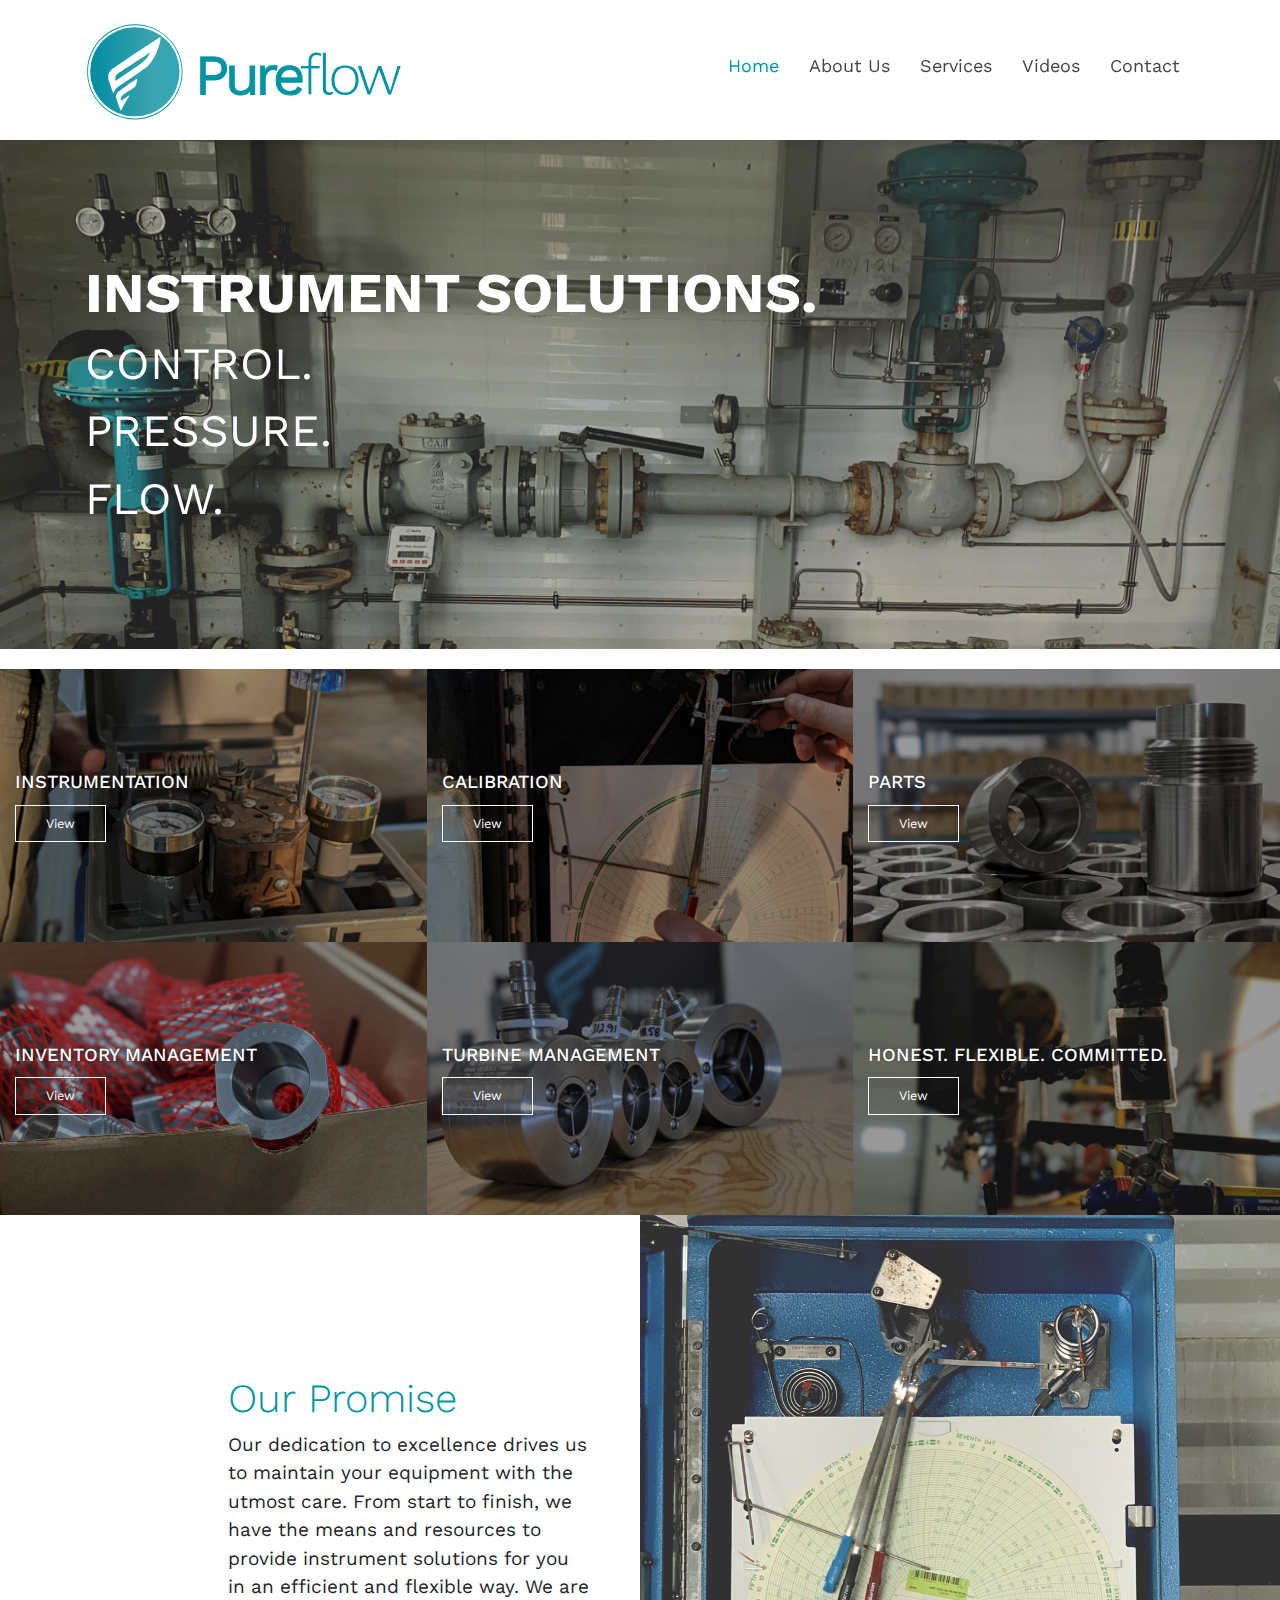
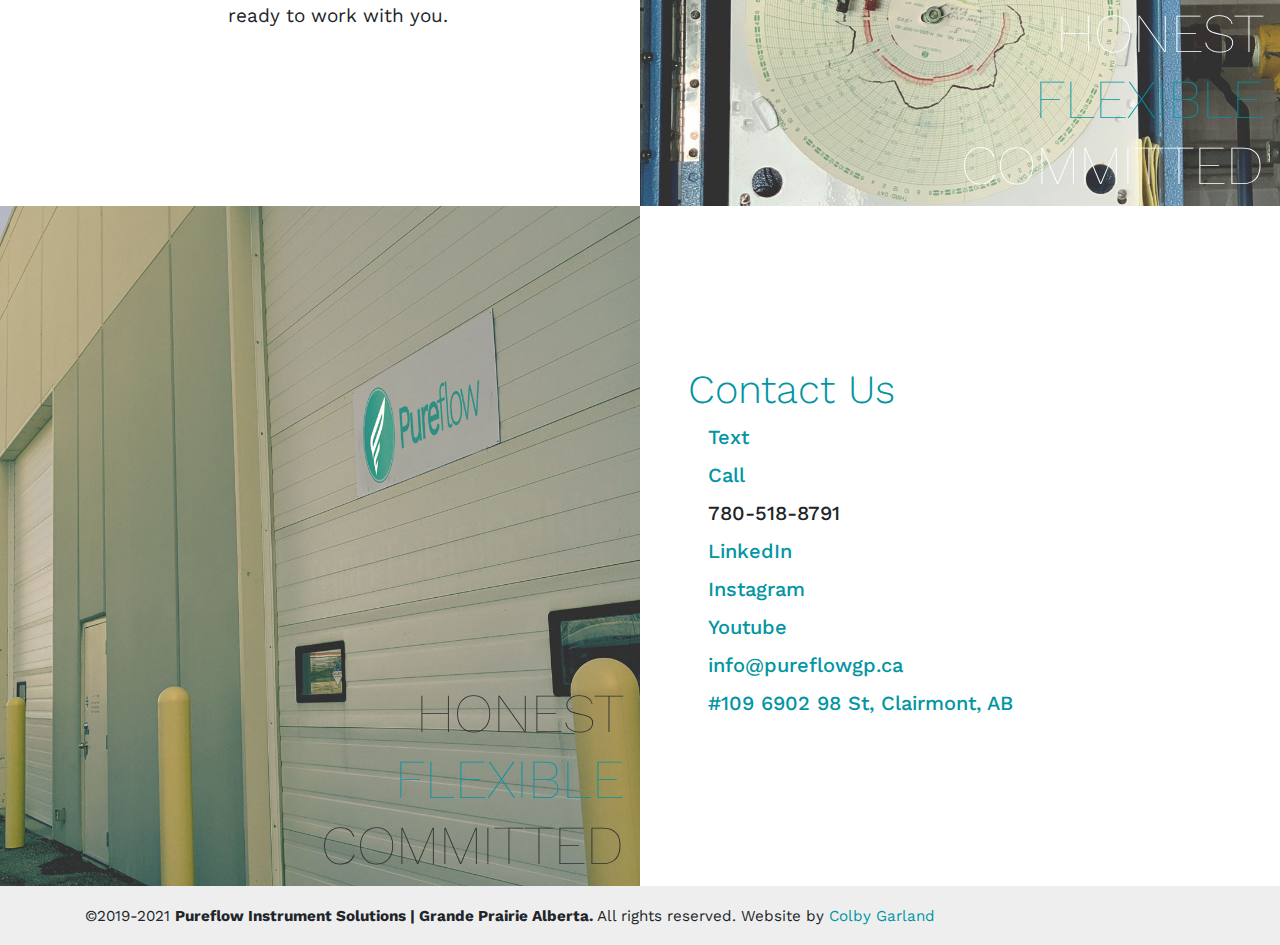
<file: index.html>
<!DOCTYPE html>
<html lang="en">
  <head>
    <meta charset="utf-8" />
    <meta http-equiv="X-UA-Compatible" content="IE=edge" />
    <meta name="viewport" content="width=device-width, initial-scale=1" />
    <title>Pureflow - Instrument Solutions | Grande Prairie, AB</title>
    <meta
      name="google-site-verification"
      content="owLLUMC83v0oGSu7hWZRmGlvRHxIZ2zpTA9_Hb91-PM"
    />

    <meta
      name="keywords"
      content="Calibration,Instrumentation,Flowmeter,Turbine,Proving,Coriolis,Magmeter,Deadweight,IS33,Gauge,Crystal Engineering,Falcon,Fluke,Tong Gauge,Load Cell,Digital Gauge,Tong Computer,Weigh Scale,Actuator,D4,L2,D2,4150,C1,ET,HPT,Instrument Supply,Instrument Repair,Siteglass,Baker Pump,Texsteam Pump,Chemical Pump,CVS Controls,Fisher,Turbines Inc,Nuflo,Roots Meter,Gas Meter,Miquelon Meter Run,Daniel Meter Run,Meter Run,Gas Meter Rental,Instrumentation Rental,V Cone, Rentals,Daniel,D4 Trim,Fischer,Seametrics,flow meter,turbine"
    />
    <meta
      property="og:title"
      content="Pureflow - Instrument Solutions | Grande Prairie, AB"
    />
    <meta
      property="og:description"
      content="Pureflow Instrument Solutions is an instrumentation supply and calibration house in Grande Prairie, Alberta. Our calibration in Grande Prairie is second to none."
    />
    <meta
      property="description"
      content="Pureflow Instrument Solutions is an instrumentation supply and calibration house in Grande Prairie, Alberta. Our calibration in Grande Prairie is second to none."
    />
    <meta
      property="og:image"
      content="https://pureflowgp.ca/img/social-share.png"
    />
    <meta property="og:url" content="https://pureflowgp.ca" />
    <meta name="twitter:card" content="summary_large_image" />

    <link href="css/main.min.css" rel="stylesheet" />
    <link
      href="https://fonts.googleapis.com/css?family=Work+Sans:300,400,600&display=swap"
      rel="stylesheet"
    />
    <link
      rel="stylesheet"
      href="https://maxcdn.icons8.com/fonts/line-awesome/1.1/css/line-awesome-font-awesome.min.css"
    />

    <link
      rel="apple-touch-icon"
      sizes="180x180"
      href="img/favicon/apple-touch-icon.png"
    />
    <link
      rel="icon"
      type="image/png"
      sizes="32x32"
      href="img/favicon/favicon-32x32.png"
    />
    <link
      rel="icon"
      type="image/png"
      sizes="16x16"
      href="img/favicon/favicon-16x16.png"
    />
    <link rel="manifest" href="img/favicon/site.webmanifest" />
    <link
      rel="mask-icon"
      href="img/favicon/safari-pinned-tab.svg"
      color="#0295a3"
    />
    <meta name="msapplication-TileColor" content="#0295a3" />
    <meta name="theme-color" content="#0295a3" />

    <!-- Global site tag (gtag.js) - Google Analytics -->
    <script
      async
      src="https://www.googletagmanager.com/gtag/js?id=UA-126505479-1"
    ></script>
    <script>
      window.dataLayer = window.dataLayer || [];
      function gtag() {
        dataLayer.push(arguments);
      }
      gtag("js", new Date());

      gtag("config", "UA-126505479-1");
    </script>
  </head>

  <body class="home">
    <header id="header">
      <div class="container">
        <a href="/" class="nav-img">
          <img
            src="img/pureflow-logo.svg"
            alt="Pureflow Instrument Solutions"
          />
        </a>
        <div id="menuToggle">
          <input type="checkbox" id="MenuToggleCheckbox" />
          <span></span>
          <span></span>
          <span></span>
          <ul id="menu">
            <li><a href="/" class="active">Home</a></li>
            <li><a href="about">About Us</a></li>
            <li><a href="services">Services</a></li>
            <li><a href="videos">Videos</a></li>
            <li><a href="contact">Contact</a></li>
          </ul>
        </div>
      </div>
    </header>

    <main>
      <div>
        <section class="photo-slider">
          <div
            class="photo-slider__slide dark lighter-opacity"
            style="background-image: url(img/Pureflow-pumps-1.jpg)"
          >
            <div class="container">
              <div class="slide__textbox">
                <h2 class="textbox__title">
                  Instrument Solutions.
                  <br />
                  <small>Control.</small>
                  <br class="d-none d-md-block" />
                  <small>Pressure.</small>
                  <br class="d-none d-md-block" />
                  <small>Flow.</small>
                </h2>
              </div>
            </div>
          </div>

          <div
            class="photo-slider__slide dark"
            style="background-image: url(img/Pureflow-trees.jpg)"
          >
            <div class="container">
              <div class="slide__textbox">
                <h2 class="textbox__title">
                  Instrument Solutions.
                  <br />
                  <small>Honest.</small>
                  <br class="d-none d-md-block" />
                  <small>Flexible.</small>
                  <br class="d-none d-md-block" />
                  <small>Committed.</small>
                </h2>
              </div>
            </div>
          </div>
        </section>
      </div>

      <section class="services__home row">
        <div class="services__col col-sm-12 col-md-6 col-lg-4">
          <div
            class="service"
            style="background-image: url(img/services/instrumentation.jpg)"
          >
            <h3>Instrumentation</h3>
            <button
              data-toggle="modal"
              data-target="#instrumentation"
              class="btn btn-lg btn-ghost-white"
            >
              View
            </button>
          </div>
        </div>
        <div class="services__col col-sm-12 col-md-6 col-lg-4">
          <div
            class="service"
            style="background-image: url(img/services/calibration.jpg)"
          >
            <h3>Calibration</h3>
            <button
              data-toggle="modal"
              data-target="#calibration"
              class="btn btn-lg btn-ghost-white"
            >
              View
            </button>
          </div>
        </div>
        <div class="services__col col-sm-12 col-md-6 col-lg-4">
          <div
            class="service"
            style="background-image: url(img/services/sales.jpg)"
          >
            <h3>Parts</h3>
            <button
              class="btn btn-lg btn-ghost-white"
              data-toggle="modal"
              data-target="#sales"
            >
              View
            </button>
          </div>
        </div>
        <div class="services__col col-sm-12 col-md-6 col-lg-4">
          <div
            class="service"
            style="background-image: url(img/inventory-management.jpg)"
          >
            <h3>Inventory Management</h3>
            <button
              class="btn btn-lg btn-ghost-white"
              data-toggle="modal"
              data-target="#inventory"
            >
              View
            </button>
          </div>
        </div>
        <div class="services__col col-sm-12 col-md-6 col-lg-4">
          <div
            class="service"
            style="background-image: url(img/services/turbine-management.jpg)"
          >
            <h3>Turbine Management</h3>
            <button
              class="btn btn-lg btn-ghost-white"
              data-toggle="modal"
              data-target="#turbine"
            >
              View
            </button>
          </div>
        </div>
        <div class="services__col col-sm-12 col-md-6 col-lg-4">
          <div class="service" style="background-image: url(img/7970.jpg)">
            <h3>Honest. Flexible. Committed.</h3>
            <button
              class="btn btn-lg btn-ghost-white"
              data-toggle="modal"
              data-target="#committed"
            >
              View
            </button>
          </div>
        </div>
      </section>

      <!-- About -->
      <div class="container-fluid">
        <div class="row">
          <div class="col-lg-2"></div>
          <div
            class="col-sm-12 col-lg-4 content xl pr-lg-5 font-size-sm text-center text-lg-left"
          >
            <h1 class="primary-color font-weight-light">Our Promise</h1>
            <p>
              Our dedication to excellence drives us to maintain your equipment
              with the utmost care. From start to finish, we have the means and
              resources to provide instrument solutions for you in an efficient
              and flexible way. We are ready to work with you.
            </p>
          </div>
          <div class="col-sm-12 col-lg-6">
            <div
              class="d-none d-lg-flex photo-bg align-items-end justify-content-end pr-3 text-right"
              style="background-image: url(img/04-Edited.jpg)"
            >
              <h2 class="d-none d-lg-block text-white">
                Honest
                <br />
                <span class="primary-color">Flexible</span>
                <br />
                Committed
              </h2>
            </div>
            <div
              class="d-lg-none photo-bg d-flex align-items-end justify-content-end pr-3 text-right mt-0 mb-0"
              style="background-image: url(img/baker-pumps.jpg)"
            ></div>
            <div
              class="d-lg-none content xl col-sm-12 col-lg-4 pl-lg-5 font-size-sm text-center text-lg-left"
            >
              <h1 class="primary-color font-weight-light">Contact Us</h1>
              <ul class="no-list-style">
                <li>
                  <a href="sms:780-518-8791"
                    ><i class="fa fa-mobile"></i> Text</a
                  >
                </li>
                <li>
                  <a href="tel:780-518-8791"
                    ><i class="fa fa-phone"></i> Call</a
                  >
                </li>
                <li><i class="fa fa-mobile"></i> 780-518-8791</li>
                <li>
                  <i class="fa fa-linkedin"></i>
                  <a
                    href="https://www.linkedin.com/company/pureflow-calibration"
                    target="_blank"
                    rel="noreferrer"
                    >LinkedIn</a
                  >
                </li>
                <li>
                  <i class="fa fa-instagram"></i>
                  <a
                    href="https://www.instagram.com/pureflowgp/"
                    target="_blank"
                    rel="noreferrer"
                    >Instagram</a
                  >
                </li>
                <li>
                  <i class="fa fa-youtube"></i>
                  <a
                    href="https://www.youtube.com/channel/UC2ZsyYD_8_ehd172Wa9ulew"
                    target="_blank"
                    rel="noreferrer"
                    >Youtube</a
                  >
                </li>
                <li>
                  <i class="fa fa-envelope"></i
                  ><a href="mailto:info@pureflowgp.ca"> info@pureflowgp.ca</a>
                </li>
                <li>
                  <i class="fa fa-map-o"></i>
                  <a
                    href="https://goo.gl/maps/73QsgEf8E8S2"
                    target="_blank"
                    rel="noreferrer"
                    >#109 6902 98 St, Clairmont, AB</a
                  >
                </li>
              </ul>
            </div>
          </div>
        </div>
      </div>

      <!-- Contact -->
      <div class="container-fluid">
        <div class="row">
          <div class="col-lg-6">
            <div
              class="photo-bg d-flex align-items-end justify-content-end pr-3 text-right mb-0 mt-0"
              style="background-image: url(img/Shop.jpg)"
            >
              <h2 class="d-none d-lg-block">
                Honest
                <br />
                <span class="primary-color">Flexible</span>
                <br />
                Committed
              </h2>
            </div>
          </div>
          <div
            class="d-none d-lg-block content xl col-sm-12 col-lg-4 pl-lg-5 font-size-sm"
          >
            <h1 class="primary-color font-weight-light">Contact Us</h1>
            <ul class="no-list-style">
              <li>
                <a href="sms:780-518-8791"><i class="fa fa-mobile"></i> Text</a>
              </li>
              <li>
                <a href="tel:780-518-8791"><i class="fa fa-phone"></i> Call</a>
              </li>
              <li><i class="fa fa-mobile"></i> 780-518-8791</li>
              <li>
                <i class="fa fa-linkedin"></i>
                <a
                  href="https://www.linkedin.com/company/pureflow-calibration"
                  target="_blank"
                  rel="noreferrer"
                  >LinkedIn</a
                >
              </li>
              <li>
                <i class="fa fa-instagram"></i>
                <a
                  href="https://www.instagram.com/pureflowgp/"
                  target="_blank"
                  rel="noreferrer"
                  >Instagram</a
                >
              </li>
              <li>
                <i class="fa fa-youtube"></i>
                <a
                  href="https://www.youtube.com/channel/UC2ZsyYD_8_ehd172Wa9ulew"
                  target="_blank"
                  rel="noreferrer"
                  >Youtube</a
                >
              </li>
              <li>
                <i class="fa fa-envelope"></i
                ><a href="mailto:info@pureflowgp.ca"> info@pureflowgp.ca</a>
              </li>
              <li>
                <i class="fa fa-map-o"></i>
                <a
                  href="https://goo.gl/maps/73QsgEf8E8S2"
                  target="_blank"
                  rel="noreferrer"
                  >#109 6902 98 St, Clairmont, AB</a
                >
              </li>
            </ul>
          </div>
          <div class="col-lg-2"></div>
        </div>
      </div>

      <div class="container d-lg-none content">
        <h2
          class="text-uppercase text-right font-weight-light font-size-lg mb-0"
        >
          Honest
          <br />
          <span class="primary-color">Flexible</span>
          <br />
          Committed
        </h2>
      </div>
    </main>

    <footer>
      <div class="container text-center text-lg-left">
        <p>
          <small
            >&copy;2019-2021
            <strong
              >Pureflow Instrument Solutions | Grande Prairie Alberta.</strong
            >
            All rights reserved. <br class="d-md-none" />Website by
            <a href="https://colbygarland.ca" target="_blank" rel="noreferrer"
              >Colby Garland</a
            ></small
          >
        </p>
      </div>
    </footer>

    <div
      class="modal fade"
      id="calibration"
      tabindex="-1"
      role="dialog"
      aria-hidden="true"
    >
      <div class="modal-dialog" role="document">
        <div class="modal-content">
          <div class="modal-header">
            <h5 class="modal-title" id="exampleModalLabel">Calibration</h5>
            <button
              type="button"
              class="close"
              data-dismiss="modal"
              aria-label="Close"
            >
              <span aria-hidden="true">&times;</span>
            </button>
          </div>
          <div class="modal-body">
            <div
              class="modal-photo-bg"
              style="background-image: url(img/services/calibration.jpg)"
            >
              <h3>
                Our calibration methods are
                <span class="text-primary">perfect</span> for a company looking
                for accuracy and efficiency.
              </h3>
            </div>
            <p>
              Our systematic procedure to proving turbines guarantees accuracy
              while our process for pressure calibrations leaves no room for
              human error. We are always striving for excellence.
            </p>
          </div>
          <div class="modal-footer">
            <button type="button" class="btn btn-link" data-dismiss="modal">
              Close
            </button>
          </div>
        </div>
      </div>
    </div>
    <div
      class="modal fade"
      id="instrumentation"
      tabindex="-1"
      role="dialog"
      aria-hidden="true"
    >
      <div class="modal-dialog" role="document">
        <div class="modal-content">
          <div class="modal-header">
            <h5 class="modal-title">Instrumentation</h5>
            <button
              type="button"
              class="close"
              data-dismiss="modal"
              aria-label="Close"
            >
              <span aria-hidden="true">&times;</span>
            </button>
          </div>
          <div class="modal-body">
            <div
              class="modal-photo-bg"
              style="background-image: url(img/services/instrumentation.jpg)"
            >
              <h3>
                Our dedication to
                <span class="primary-color">excellence</span> drives us to
                maintain your equipment with the utmost care.
              </h3>
            </div>
            <p>
              From start to finish, we have the means and resources to provide
              instrument solutions for you in an efficient and flexible way.
              From ensuring that every D4 Packing Ring is greased according to
              manufacturer specification to verifying that the maintenance tag
              on your Pressure Pilot has the proper location marked on it, we
              are ready to work with you.
            </p>
          </div>
          <div class="modal-footer">
            <button type="button" class="btn btn-link" data-dismiss="modal">
              Close
            </button>
          </div>
        </div>
      </div>
    </div>
    <div
      class="modal fade"
      id="inventory"
      tabindex="-1"
      role="dialog"
      aria-hidden="true"
    >
      <div class="modal-dialog" role="document">
        <div class="modal-content">
          <div class="modal-header">
            <h5 class="modal-title">Inventory Management</h5>
            <button
              type="button"
              class="close"
              data-dismiss="modal"
              aria-label="Close"
            >
              <span aria-hidden="true">&times;</span>
            </button>
          </div>
          <div class="modal-body">
            <div
              class="modal-photo-bg"
              style="background-image: url(img/inventory-management.jpg)"
            >
              <h3>
                Pureflow can offer you
                <span class="primary-color">complete</span> inventory
                management.
              </h3>
            </div>
            <p>
              Let us know what you want to keep at your shop and we will take
              care of inventory checks and re-stocking for you. Rest easy
              knowing that your inventory needs are always at hand.
            </p>
          </div>
          <div class="modal-footer">
            <button type="button" class="btn btn-link" data-dismiss="modal">
              Close
            </button>
          </div>
        </div>
      </div>
    </div>
    <div
      class="modal fade"
      id="sales"
      tabindex="-1"
      role="dialog"
      aria-hidden="true"
    >
      <div class="modal-dialog" role="document">
        <div class="modal-content">
          <div class="modal-header">
            <h5 class="modal-title">Parts</h5>
            <button
              type="button"
              class="close"
              data-dismiss="modal"
              aria-label="Close"
            >
              <span aria-hidden="true">&times;</span>
            </button>
          </div>
          <div class="modal-body">
            <div
              class="modal-photo-bg"
              style="background-image: url(img/services/sales.jpg)"
            >
              <h3>
                Pureflow stocks the
                <span class="primary-color">parts</span> that you need.
              </h3>
            </div>
            <p>
              Our inventory list is growing everyday and we have the flexibility
              to have your product needs on our shelf ready to go. We would love
              to sit down with you to go over our options. Let us know your
              needs and let us take care of them
            </p>
          </div>
          <div class="modal-footer">
            <button type="button" class="btn btn-link" data-dismiss="modal">
              Close
            </button>
          </div>
        </div>
      </div>
    </div>
    <div
      class="modal fade"
      id="turbine"
      tabindex="-1"
      role="dialog"
      aria-hidden="true"
    >
      <div class="modal-dialog" role="document">
        <div class="modal-content">
          <div class="modal-header">
            <h5 class="modal-title">Turbine Management</h5>
            <button
              type="button"
              class="close"
              data-dismiss="modal"
              aria-label="Close"
            >
              <span aria-hidden="true">&times;</span>
            </button>
          </div>
          <div class="modal-body">
            <div
              class="modal-photo-bg"
              style="background-image: url(img/services/turbine-management.jpg)"
            >
              <h3>
                Pureflow keeps <span class="primary-color">your</span> schedule
                at the forefront.
              </h3>
            </div>
            <p>
              We offer a large inventory of turbines on the shelf proved and
              ready to go that we can swap in and out at a moment’s notice. We
              have the means and resources to handle any order, large or small,
              and can handle all the scheduling for you. Let us make your life
              easier.
            </p>
          </div>
          <div class="modal-footer">
            <button type="button" class="btn btn-link" data-dismiss="modal">
              Close
            </button>
          </div>
        </div>
      </div>
    </div>
    <div
      class="modal fade"
      id="committed"
      tabindex="-1"
      role="dialog"
      aria-hidden="true"
    >
      <div class="modal-dialog" role="document">
        <div class="modal-content">
          <div class="modal-header">
            <h5 class="modal-title">We Are Committed To You</h5>
            <button
              type="button"
              class="close"
              data-dismiss="modal"
              aria-label="Close"
            >
              <span aria-hidden="true">&times;</span>
            </button>
          </div>
          <div class="modal-body">
            <div
              class="modal-photo-bg"
              style="background-image: url(img/7970.jpg)"
            >
              <h3>
                We believe the best is yet to come. These have been challenging
                times for most. We understand. We
                <span class="primary-color">care.</span>
              </h3>
            </div>
            <p>
              Our goal is to make your life easier. So you can focus on what's
              most important to you - Growing your business.
            </p>
            <p>
              Your situation is important to us. We promise you flexible,
              trustworthy solutions specific for your needs. We love solving
              problems - it's our passion.
            </p>
            <p>How can we serve you today?</p>
          </div>
          <div class="modal-footer">
            <button type="button" class="btn btn-link" data-dismiss="modal">
              Close
            </button>
          </div>
        </div>
      </div>
    </div>

    <script src="js/vendor.js"></script>
    <script src="js/aos.js"></script>
    <script src="js/slick.js"></script>
    <script src="js/scroll.js"></script>
    <script>
      $(".photo-slider").slick({
        fade: true,
        speed: 900,
        cssEase: "linear",
        infinite: true,
        dots: false,
        autoplay: true,
        pauseOnHover: false,
        adaptiveHeight: true,
        arrows: false,
      });
    </script>
  </body>
</html>
</file>
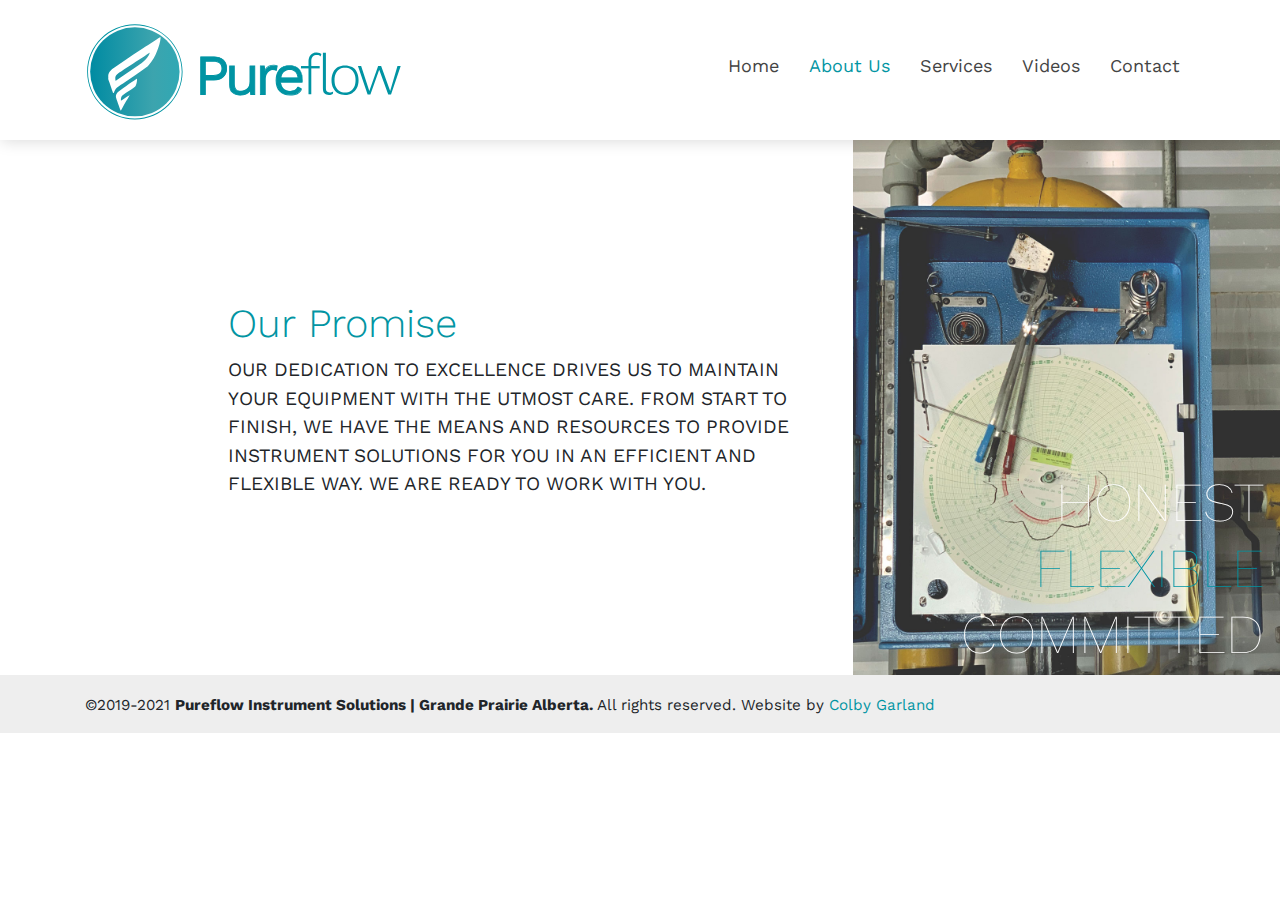
<file: about.html>
<!DOCTYPE html>

<head>
  <meta charset="utf-8" />
  <meta http-equiv="X-UA-Compatible" content="IE=edge" />
  <meta name="viewport" content="width=device-width, initial-scale=1" />
  <meta
    property="og:image"
    content="https://pureflowgp.ca/img/social-share.png"
  />
  <title>About | Pureflow Instrument Solutions | Grande Prairie, AB</title>

  <meta
    name="Description"
    content="Pureflow Instrument Solutions is an instrumentation supply and calibration house in Grande Prairie, Alberta. Our calibration in Grande Prairie is second to none."
  />
  <meta
    name="keywords"
    content="Calibration,Instrumentation,Flowmeter,Turbine,Proving,Coriolis,Magmeter,Deadweight,IS33,Gauge,Crystal Engineering,Falcon,Fluke,Tong Gauge,Load Cell,Digital Gauge,Tong Computer,Weigh Scale,Actuator,D4,L2,D2,4150,C1,ET,HPT,Instrument Supply,Instrument Repair,Siteglass,Baker Pump,Texsteam Pump,Chemical Pump,CVS Controls,Fisher,Turbines Inc,Nuflo,Roots Meter,Gas Meter"
  />

  <link href="css/main.min.css" rel="stylesheet" />
  <link
    href="https://fonts.googleapis.com/css?family=Work+Sans:300,400,600&display=swap"
    rel="stylesheet"
  />
  <link
    rel="stylesheet"
    href="https://maxcdn.icons8.com/fonts/line-awesome/1.1/css/line-awesome-font-awesome.min.css"
  />

  <link
    rel="apple-touch-icon"
    sizes="180x180"
    href="img/favicon/apple-touch-icon.png"
  />
  <link
    rel="icon"
    type="image/png"
    sizes="32x32"
    href="img/favicon/favicon-32x32.png"
  />
  <link
    rel="icon"
    type="image/png"
    sizes="16x16"
    href="img/favicon/favicon-16x16.png"
  />
  <link rel="manifest" href="img/favicon/site.webmanifest" />
  <link
    rel="mask-icon"
    href="img/favicon/safari-pinned-tab.svg"
    color="#0295a3"
  />
  <meta name="msapplication-TileColor" content="#0295a3" />
  <meta name="theme-color" content="#0295a3" />

  <!-- Global site tag (gtag.js) - Google Analytics -->
  <script
    async
    src="https://www.googletagmanager.com/gtag/js?id=UA-126505479-1"
  ></script>
  <script>
    window.dataLayer = window.dataLayer || [];
    function gtag() {
      dataLayer.push(arguments);
    }
    gtag("js", new Date());

    gtag("config", "UA-126505479-1");
  </script>
</head>

<body>
  <header id="header">
    <div class="container">
      <a href="/" class="nav-img">
        <img src="img/pureflow-logo.svg" alt="Pureflow Instrument Solutions" />
      </a>
      <div id="menuToggle">
        <input type="checkbox" id="MenuToggleCheckbox" />
        <span></span>
        <span></span>
        <span></span>
        <ul id="menu">
          <li><a href="/">Home</a></li>
          <li><a href="about" class="active">About Us</a></li>
          <li><a href="services">Services</a></li>
          <li><a href="videos">Videos</a></li>
          <li><a href="contact">Contact</a></li>
        </ul>
      </div>
    </div>
  </header>

  <main>
    <div class="container-fluid">
      <div class="row">
        <div class="col-lg-2"></div>
        <div
          class="col-sm-12 col-lg-6 content xl pr-lg-5 font-size-sm text-center text-lg-left"
        >
          <h1 class="primary-color font-weight-light">Our Promise</h1>
          <p class="text-uppercase">
            Our dedication to excellence drives us to maintain your equipment
            with the utmost care. From start to finish, we have the means and
            resources to provide instrument solutions for you in an efficient
            and flexible way. We are ready to work with you.
          </p>
        </div>
        <div class="col-sm-12 col-lg-4">
          <div
            class="d-none d-lg-flex photo-bg align-items-end justify-content-end pr-3 text-right"
            style="background-image: url(img/04-Edited.jpg)"
          >
            <h2 class="d-none d-lg-block text-white">
              Honest
              <br />
              <span class="primary-color">Flexible</span>
              <br />
              Committed
            </h2>
          </div>
          <div
            class="d-lg-none photo-bg d-flex align-items-end justify-content-end pr-3 text-right mt-0 mb-0"
            style="background-image: url(img/baker-pumps.jpg)"
          ></div>
        </div>
      </div>
    </div>

    <div class="container d-lg-none content">
      <h2 class="text-uppercase text-right font-weight-light font-size-lg mb-0">
        Honest
        <br />
        <span class="primary-color">Flexible</span>
        <br />
        Committed
      </h2>
    </div>
  </main>

  <footer>
    <div class="container">
      <p>
        <small
          >&copy;2019-2021
          <strong
            >Pureflow Instrument Solutions | Grande Prairie Alberta.</strong
          >
          All rights reserved. <br class="d-md-none" />Website by
          <a href="https://colbygarland.ca" target="_blank"
            >Colby Garland</a
          ></small
        >
      </p>
    </div>
  </footer>

  <script src="js/vendor.js"></script>
  <script src="js/aos.js"></script>
  <script src="js/slick.js"></script>
  <script src="js/scroll.js"></script>
</body>
</file>
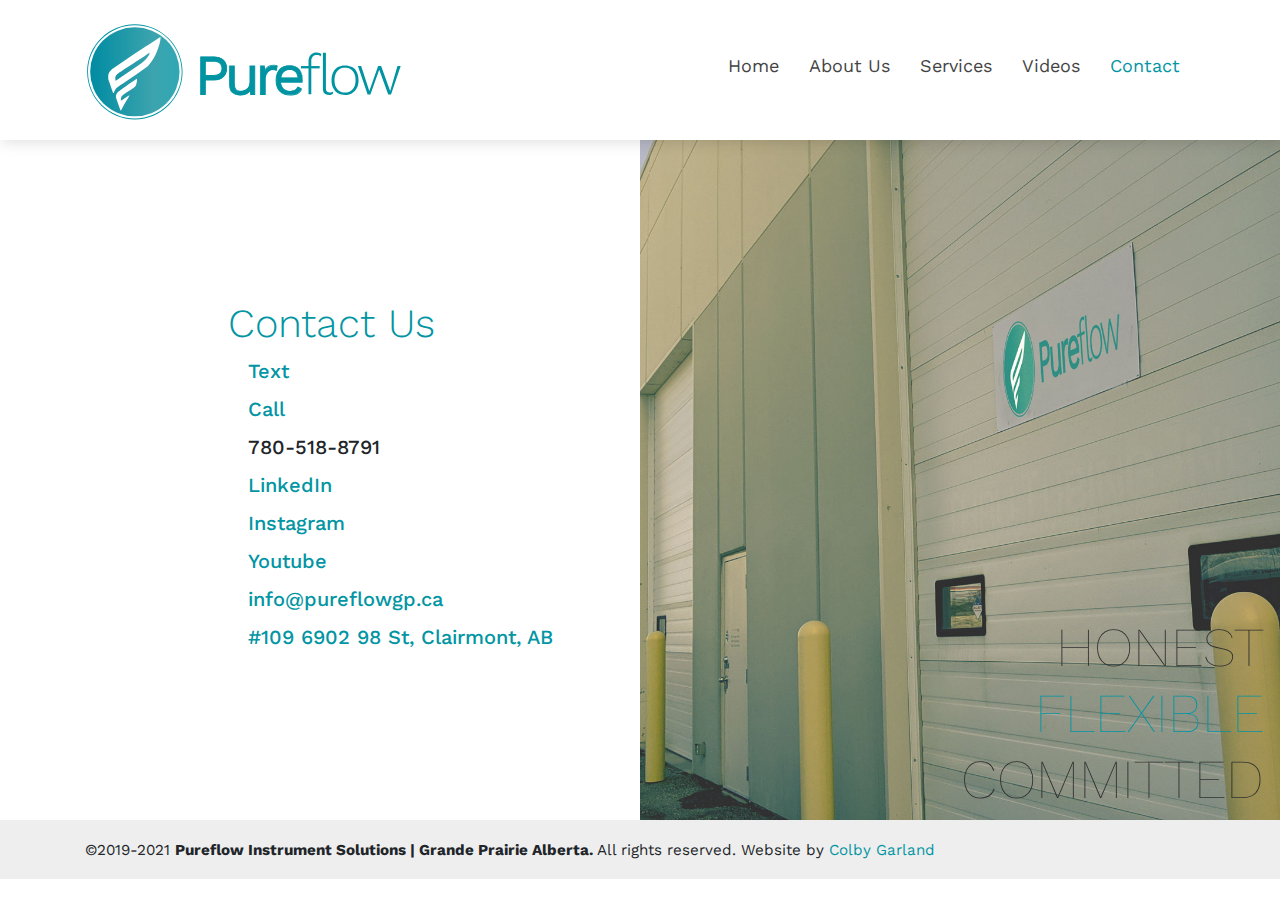
<file: contact.html>
<!DOCTYPE html>

<head>
  <meta charset="utf-8" />
  <meta http-equiv="X-UA-Compatible" content="IE=edge" />
  <meta name="viewport" content="width=device-width, initial-scale=1" />
  <meta
    property="og:image"
    content="https://pureflowgp.ca/img/social-share.png"
  />
  <title>Contact | Pureflow Instrument Solutions | Grande Prairie, AB</title>

  <meta
    name="Description"
    content="Contact Pureflow Instrument Solutions today for all your instrumentation supply, and calibration needs."
  />
  <meta
    name="keywords"
    content="Calibration,Instrumentation,Flowmeter,Turbine,Proving,Coriolis,Magmeter,Deadweight,IS33,Gauge,Crystal Engineering,Falcon,Fluke,Tong Gauge,Load Cell,Digital Gauge,Tong Computer,Weigh Scale,Actuator,D4,L2,D2,4150,C1,ET,HPT,Instrument Supply,Instrument Repair,Siteglass,Baker Pump,Texsteam Pump,Chemical Pump,CVS Controls,Fisher,Turbines Inc,Nuflo,Roots Meter,Gas Meter"
  />

  <link href="css/main.min.css" rel="stylesheet" />
  <link
    href="https://fonts.googleapis.com/css?family=Work+Sans:300,400,600&display=swap"
    rel="stylesheet"
  />
  <link
    rel="stylesheet"
    href="https://maxcdn.icons8.com/fonts/line-awesome/1.1/css/line-awesome-font-awesome.min.css"
  />

  <link
    rel="apple-touch-icon"
    sizes="180x180"
    href="img/favicon/apple-touch-icon.png"
  />
  <link
    rel="icon"
    type="image/png"
    sizes="32x32"
    href="img/favicon/favicon-32x32.png"
  />
  <link
    rel="icon"
    type="image/png"
    sizes="16x16"
    href="img/favicon/favicon-16x16.png"
  />
  <link rel="manifest" href="img/favicon/site.webmanifest" />
  <link
    rel="mask-icon"
    href="img/favicon/safari-pinned-tab.svg"
    color="#0295a3"
  />
  <meta name="msapplication-TileColor" content="#0295a3" />
  <meta name="theme-color" content="#0295a3" />

  <!-- Global site tag (gtag.js) - Google Analytics -->
  <script
    async
    src="https://www.googletagmanager.com/gtag/js?id=UA-126505479-1"
  ></script>
  <script>
    window.dataLayer = window.dataLayer || [];
    function gtag() {
      dataLayer.push(arguments);
    }
    gtag("js", new Date());

    gtag("config", "UA-126505479-1");
  </script>
</head>

<body>
  <header id="header">
    <div class="container">
      <a href="/" class="nav-img">
        <img src="img/pureflow-logo.svg" alt="Pureflow Instrument Solutions" />
      </a>
      <div id="menuToggle">
        <input type="checkbox" id="MenuToggleCheckbox" />
        <span></span>
        <span></span>
        <span></span>
        <ul id="menu">
          <li><a href="/">Home</a></li>
          <li><a href="about">About Us</a></li>
          <li><a href="services">Services</a></li>
          <li><a href="videos">Videos</a></li>
          <li><a href="contact" class="active">Contact</a></li>
        </ul>
      </div>
    </div>
  </header>

  <main>
    <div class="container-fluid">
      <div class="row">
        <div class="col-lg-2"></div>
        <div
          class="content xl col-sm-12 col-lg-4 pr-lg-5 font-size-sm text-center text-lg-left"
        >
          <h1 class="primary-color font-weight-light">Contact Us</h1>
          <ul class="no-list-style">
            <li>
              <a href="sms:780-518-8791"><i class="fa fa-mobile"></i> Text</a>
            </li>
            <li>
              <a href="tel:780-518-8791"><i class="fa fa-phone"></i> Call</a>
            </li>
            <li><i class="fa fa-mobile"></i> 780-518-8791</li>
            <li>
              <i class="fa fa-linkedin"></i>
              <a
                href="https://www.linkedin.com/company/pureflow-calibration"
                target="_blank"
                >LinkedIn</a
              >
            </li>
            <li>
              <i class="fa fa-instagram"></i>
              <a href="https://www.instagram.com/pureflowgp/" target="_blank"
                >Instagram</a
              >
            </li>
            <li>
              <i class="fa fa-youtube"></i>
              <a
                href="https://www.youtube.com/channel/UC2ZsyYD_8_ehd172Wa9ulew"
                target="_blank"
                rel="noreferrer"
                >Youtube</a
              >
            </li>
            <li>
              <i class="fa fa-envelope"></i
              ><a href="mailto:info@pureflowgp.ca"> info@pureflowgp.ca</a>
            </li>
            <li>
              <i class="fa fa-map-o"></i>
              <a href="https://goo.gl/maps/73QsgEf8E8S2" target="_blank"
                >#109 6902 98 St, Clairmont, AB</a
              >
            </li>
          </ul>
        </div>
        <div class="col-lg-6">
          <div
            class="photo-bg d-flex align-items-end justify-content-end pr-3 text-right mt-0 mb-0"
            style="background-image: url(img/Shop.jpg)"
          >
            <h2 class="d-none d-lg-block">
              Honest
              <br />
              <span class="primary-color">Flexible</span>
              <br />
              Committed
            </h2>
          </div>
        </div>
      </div>
    </div>

    <div class="container d-lg-none content">
      <h2 class="text-uppercase text-right font-weight-light font-size-lg mb-0">
        Honest
        <br />
        <span class="primary-color">Flexible</span>
        <br />
        Committed
      </h2>
    </div>
  </main>

  <footer>
    <div class="container">
      <p>
        <small
          >&copy;2019-2021
          <strong
            >Pureflow Instrument Solutions | Grande Prairie Alberta.</strong
          >
          All rights reserved. <br class="d-md-none" />Website by
          <a href="https://colbygarland.ca" target="_blank"
            >Colby Garland</a
          ></small
        >
      </p>
    </div>
  </footer>

  <script src="js/vendor.js"></script>
  <script src="js/aos.js"></script>
  <script src="js/slick.js"></script>
  <script src="js/scroll.js"></script>
</body>
</file>
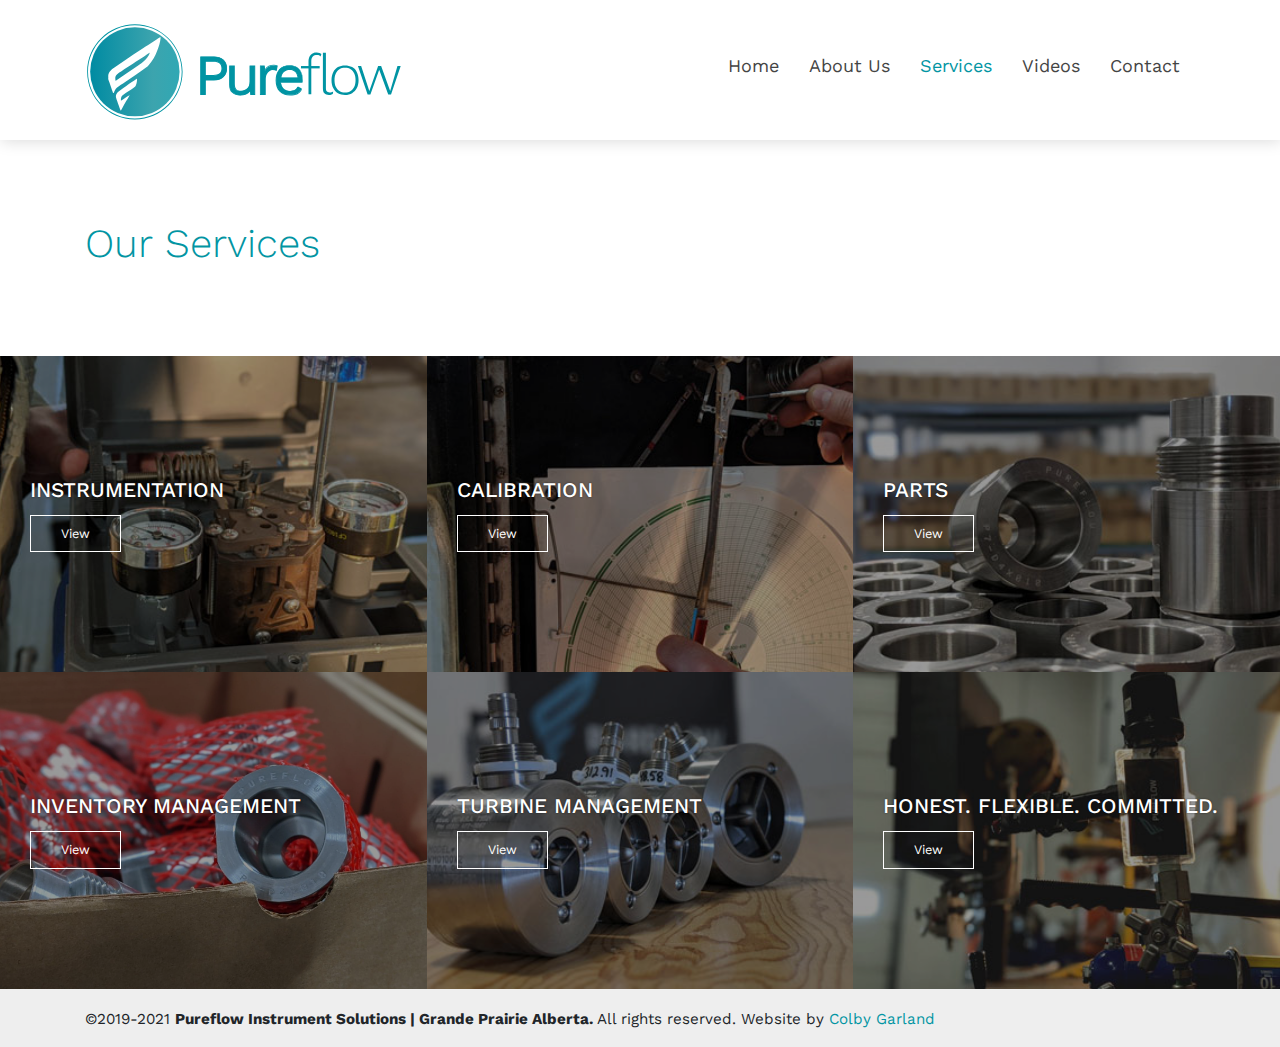
<file: services.html>
<!DOCTYPE html>

<head>
  <meta charset="utf-8" />
  <meta http-equiv="X-UA-Compatible" content="IE=edge" />
  <meta name="viewport" content="width=device-width, initial-scale=1" />
  <meta
    property="og:image"
    content="https://pureflowgp.ca/img/social-share.png"
  />
  <title>Services | Pureflow Instrument Solutions | Grande Prairie, AB</title>

  <meta
    name="Description"
    content="Pureflow offers a wide range of services. From calibration, instrumentation, inventory management, turbine management, we have a solution for your problem."
  />
  <meta
    name="keywords"
    content="Calibration,Instrumentation,Flowmeter,Turbine,Proving,Coriolis,Magmeter,Deadweight,IS33,Gauge,Crystal Engineering,Falcon,Fluke,Tong Gauge,Load Cell,Digital Gauge,Tong Computer,Weigh Scale,Actuator,D4,L2,D2,4150,C1,ET,HPT,Instrument Supply,Instrument Repair,Siteglass,Baker Pump,Texsteam Pump,Chemical Pump,CVS Controls,Fisher,Turbines Inc,Nuflo,Roots Meter,Gas Meter"
  />

  <link href="css/main.min.css" rel="stylesheet" />
  <link
    href="https://fonts.googleapis.com/css?family=Work+Sans:300,400,600&display=swap"
    rel="stylesheet"
  />
  <link
    rel="stylesheet"
    href="https://maxcdn.icons8.com/fonts/line-awesome/1.1/css/line-awesome-font-awesome.min.css"
  />

  <link
    rel="apple-touch-icon"
    sizes="180x180"
    href="img/favicon/apple-touch-icon.png"
  />
  <link
    rel="icon"
    type="image/png"
    sizes="32x32"
    href="img/favicon/favicon-32x32.png"
  />
  <link
    rel="icon"
    type="image/png"
    sizes="16x16"
    href="img/favicon/favicon-16x16.png"
  />
  <link rel="manifest" href="img/favicon/site.webmanifest" />
  <link
    rel="mask-icon"
    href="img/favicon/safari-pinned-tab.svg"
    color="#0295a3"
  />
  <meta name="msapplication-TileColor" content="#0295a3" />
  <meta name="theme-color" content="#0295a3" />

  <!-- Global site tag (gtag.js) - Google Analytics -->
  <script
    async
    src="https://www.googletagmanager.com/gtag/js?id=UA-126505479-1"
  ></script>
  <script>
    window.dataLayer = window.dataLayer || [];
    function gtag() {
      dataLayer.push(arguments);
    }
    gtag("js", new Date());

    gtag("config", "UA-126505479-1");
  </script>
</head>

<body>
  <header id="header">
    <div class="container">
      <a href="/" class="nav-img">
        <img src="img/pureflow-logo.svg" alt="Pureflow Instrument Solutions" />
      </a>
      <div id="menuToggle">
        <input type="checkbox" id="MenuToggleCheckbox" />
        <span></span>
        <span></span>
        <span></span>
        <ul id="menu">
          <li><a href="/">Home</a></li>
          <li><a href="about">About Us</a></li>
          <li><a href="services" class="active">Services</a></li>
          <li><a href="videos">Videos</a></li>
          <li><a href="contact">Contact</a></li>
        </ul>
      </div>
    </div>
  </header>

  <main>
    <div class="content">
      <div class="container font-size-sm text-center text-lg-left">
        <h1 class="primary-color font-weight-light">Our Services</h1>
      </div>
    </div>

    <div class="pt-0 pb-0 content grey-bg">
      <div class="container-fluid">
        <div class="row">
          <div class="services__col col-sm-12 col-md-6 col-lg-4">
            <div
              class="service"
              style="background-image: url(img/services/instrumentation.jpg)"
            >
              <h3>Instrumentation</h3>
              <button
                class="btn btn-lg btn-ghost-white"
                data-toggle="modal"
                data-target="#instrumentation"
              >
                View
              </button>
            </div>
          </div>

          <div class="services__col col-sm-12 col-md-6 col-lg-4">
            <div
              class="service"
              style="background-image: url(img/services/calibration.jpg)"
            >
              <h3>Calibration</h3>
              <button
                data-toggle="modal"
                data-target="#calibration"
                class="btn btn-lg btn-ghost-white"
              >
                View
              </button>
            </div>
          </div>

          <div class="services__col col-sm-12 col-md-6 col-lg-4">
            <div
              class="service"
              style="background-image: url(img/services/sales.jpg)"
            >
              <h3>Parts</h3>
              <button
                class="btn btn-lg btn-ghost-white"
                data-toggle="modal"
                data-target="#sales"
              >
                View
              </button>
            </div>
          </div>

          <div class="services__col col-sm-12 col-md-6 col-lg-4">
            <div
              class="service"
              style="background-image: url(img/inventory-management.jpg)"
            >
              <h3>Inventory Management</h3>
              <button
                class="btn btn-lg btn-ghost-white"
                data-toggle="modal"
                data-target="#inventory"
              >
                View
              </button>
            </div>
          </div>

          <div class="services__col col-sm-12 col-md-6 col-lg-4">
            <div
              class="service"
              style="background-image: url(img/services/turbine-management.jpg)"
            >
              <h3>Turbine Management</h3>
              <button
                class="btn btn-lg btn-ghost-white"
                data-toggle="modal"
                data-target="#turbine"
              >
                View
              </button>
            </div>
          </div>

          <div class="services__col col-sm-12 col-md-6 col-lg-4">
            <div class="service" style="background-image: url(img/7970.jpg)">
              <h3>Honest. Flexible. Committed.</h3>
              <button
                class="btn btn-lg btn-ghost-white"
                data-toggle="modal"
                data-target="#committed"
              >
                View
              </button>
            </div>
          </div>
        </div>
      </div>
    </div>

    <div class="container d-lg-none content">
      <h2 class="text-uppercase text-right font-weight-light font-size-lg mb-0">
        Honest
        <br />
        <span class="primary-color">Flexible</span>
        <br />
        Committed
      </h2>
    </div>
  </main>

  <div
    class="modal fade"
    id="calibration"
    tabindex="-1"
    role="dialog"
    aria-hidden="true"
  >
    <div class="modal-dialog" role="document">
      <div class="modal-content">
        <div class="modal-header">
          <h5 class="modal-title" id="exampleModalLabel">Calibration</h5>
          <button
            type="button"
            class="close"
            data-dismiss="modal"
            aria-label="Close"
          >
            <span aria-hidden="true">&times;</span>
          </button>
        </div>
        <div class="modal-body">
          <div
            class="modal-photo-bg"
            style="background-image: url(img/services/calibration.jpg)"
          >
            <h3>
              Our calibration methods are
              <span class="text-primary">perfect</span> for a company looking
              for accuracy and efficiency.
            </h3>
          </div>
          <p>
            Our systematic procedure to proving turbines guarantees accuracy
            while our process for pressure calibrations leaves no room for human
            error. We are always striving for excellence.
          </p>
        </div>
        <div class="modal-footer">
          <button type="button" class="btn btn-link" data-dismiss="modal">
            Close
          </button>
        </div>
      </div>
    </div>
  </div>
  <div
    class="modal fade"
    id="instrumentation"
    tabindex="-1"
    role="dialog"
    aria-hidden="true"
  >
    <div class="modal-dialog" role="document">
      <div class="modal-content">
        <div class="modal-header">
          <h5 class="modal-title">Instrumentation</h5>
          <button
            type="button"
            class="close"
            data-dismiss="modal"
            aria-label="Close"
          >
            <span aria-hidden="true">&times;</span>
          </button>
        </div>
        <div class="modal-body">
          <div
            class="modal-photo-bg"
            style="background-image: url(img/services/instrumentation.jpg)"
          >
            <h3>
              Our dedication to
              <span class="primary-color">excellence</span> drives us to
              maintain your equipment with the utmost care.
            </h3>
          </div>
          <p>
            From start to finish, we have the means and resources to provide
            instrument solutions for you in an efficient and flexible way. From
            ensuring that every D4 Packing Ring is greased according to
            manufacturer specification to verifying that the maintenance tag on
            your Pressure Pilot has the proper location marked on it, we are
            ready to work with you.
          </p>
        </div>
        <div class="modal-footer">
          <button type="button" class="btn btn-link" data-dismiss="modal">
            Close
          </button>
        </div>
      </div>
    </div>
  </div>
  <div
    class="modal fade"
    id="inventory"
    tabindex="-1"
    role="dialog"
    aria-hidden="true"
  >
    <div class="modal-dialog" role="document">
      <div class="modal-content">
        <div class="modal-header">
          <h5 class="modal-title">Inventory Management</h5>
          <button
            type="button"
            class="close"
            data-dismiss="modal"
            aria-label="Close"
          >
            <span aria-hidden="true">&times;</span>
          </button>
        </div>
        <div class="modal-body">
          <div
            class="modal-photo-bg"
            style="background-image: url(img/inventory-management.jpg)"
          >
            <h3>
              Pureflow can offer you
              <span class="primary-color">complete</span> inventory management.
            </h3>
          </div>
          <p>
            Let us know what you want to keep at your shop and we will take care
            of inventory checks and re-stocking for you. Rest easy knowing that
            your inventory needs are always at hand.
          </p>
        </div>
        <div class="modal-footer">
          <button type="button" class="btn btn-link" data-dismiss="modal">
            Close
          </button>
        </div>
      </div>
    </div>
  </div>
  <div
    class="modal fade"
    id="sales"
    tabindex="-1"
    role="dialog"
    aria-hidden="true"
  >
    <div class="modal-dialog" role="document">
      <div class="modal-content">
        <div class="modal-header">
          <h5 class="modal-title">Parts</h5>
          <button
            type="button"
            class="close"
            data-dismiss="modal"
            aria-label="Close"
          >
            <span aria-hidden="true">&times;</span>
          </button>
        </div>
        <div class="modal-body">
          <div
            class="modal-photo-bg"
            style="background-image: url(img/services/sales.jpg)"
          >
            <h3>
              Pureflow stocks the <span class="primary-color">parts</span> that
              you need.
            </h3>
          </div>
          <p>
            Our inventory list is growing everyday and we have the flexibility
            to have your product needs on our shelf ready to go. We would love
            to sit down with you to go over our options. Let us know your needs
            and let us take care of them
          </p>
        </div>
        <div class="modal-footer">
          <button type="button" class="btn btn-link" data-dismiss="modal">
            Close
          </button>
        </div>
      </div>
    </div>
  </div>
  <div
    class="modal fade"
    id="turbine"
    tabindex="-1"
    role="dialog"
    aria-hidden="true"
  >
    <div class="modal-dialog" role="document">
      <div class="modal-content">
        <div class="modal-header">
          <h5 class="modal-title">Turbine Management</h5>
          <button
            type="button"
            class="close"
            data-dismiss="modal"
            aria-label="Close"
          >
            <span aria-hidden="true">&times;</span>
          </button>
        </div>
        <div class="modal-body">
          <div
            class="modal-photo-bg"
            style="background-image: url(img/services/turbine-management.jpg)"
          >
            <h3>
              Pureflow keeps <span class="primary-color">your</span> schedule at
              the forefront.
            </h3>
          </div>
          <p>
            We offer a large inventory of turbines on the shelf proved and ready
            to go that we can swap in and out at a moment’s notice. We have the
            means and resources to handle any order, large or small, and can
            handle all the scheduling for you. Let us make your life easier.
          </p>
        </div>
        <div class="modal-footer">
          <button type="button" class="btn btn-link" data-dismiss="modal">
            Close
          </button>
        </div>
      </div>
    </div>
  </div>
  <div
    class="modal fade"
    id="committed"
    tabindex="-1"
    role="dialog"
    aria-hidden="true"
  >
    <div class="modal-dialog" role="document">
      <div class="modal-content">
        <div class="modal-header">
          <h5 class="modal-title">We Are Committed To You</h5>
          <button
            type="button"
            class="close"
            data-dismiss="modal"
            aria-label="Close"
          >
            <span aria-hidden="true">&times;</span>
          </button>
        </div>
        <div class="modal-body">
          <div
            class="modal-photo-bg"
            style="background-image: url(img/7970.jpg)"
          >
            <h3>
              We believe the best is yet to come. These have been challenging
              times for most. We understand. We
              <span class="primary-color">care.</span>
            </h3>
          </div>
          <p>
            Our goal is to make your life easier. So you can focus on what's
            most important to you - Growing your business.
          </p>
          <p>
            Your situation is important to us. We promise you flexible,
            trustworthy solutions specific for your needs. We love solving
            problems - it's our passion.
          </p>
          <p>How can we serve you today?</p>
        </div>
        <div class="modal-footer">
          <button type="button" class="btn btn-link" data-dismiss="modal">
            Close
          </button>
        </div>
      </div>
    </div>
  </div>

  <footer class="grey-bg">
    <div class="container">
      <p>
        <small
          >&copy;2019-2021
          <strong
            >Pureflow Instrument Solutions | Grande Prairie Alberta.</strong
          >
          All rights reserved. <br class="d-md-none" />Website by
          <a href="https://colbygarland.ca" target="_blank"
            >Colby Garland</a
          ></small
        >
      </p>
    </div>
  </footer>

  <script src="js/vendor.js"></script>
  <script src="js/aos.js"></script>
  <script src="js/slick.js"></script>
  <script src="js/scroll.js"></script>
</body>
</file>
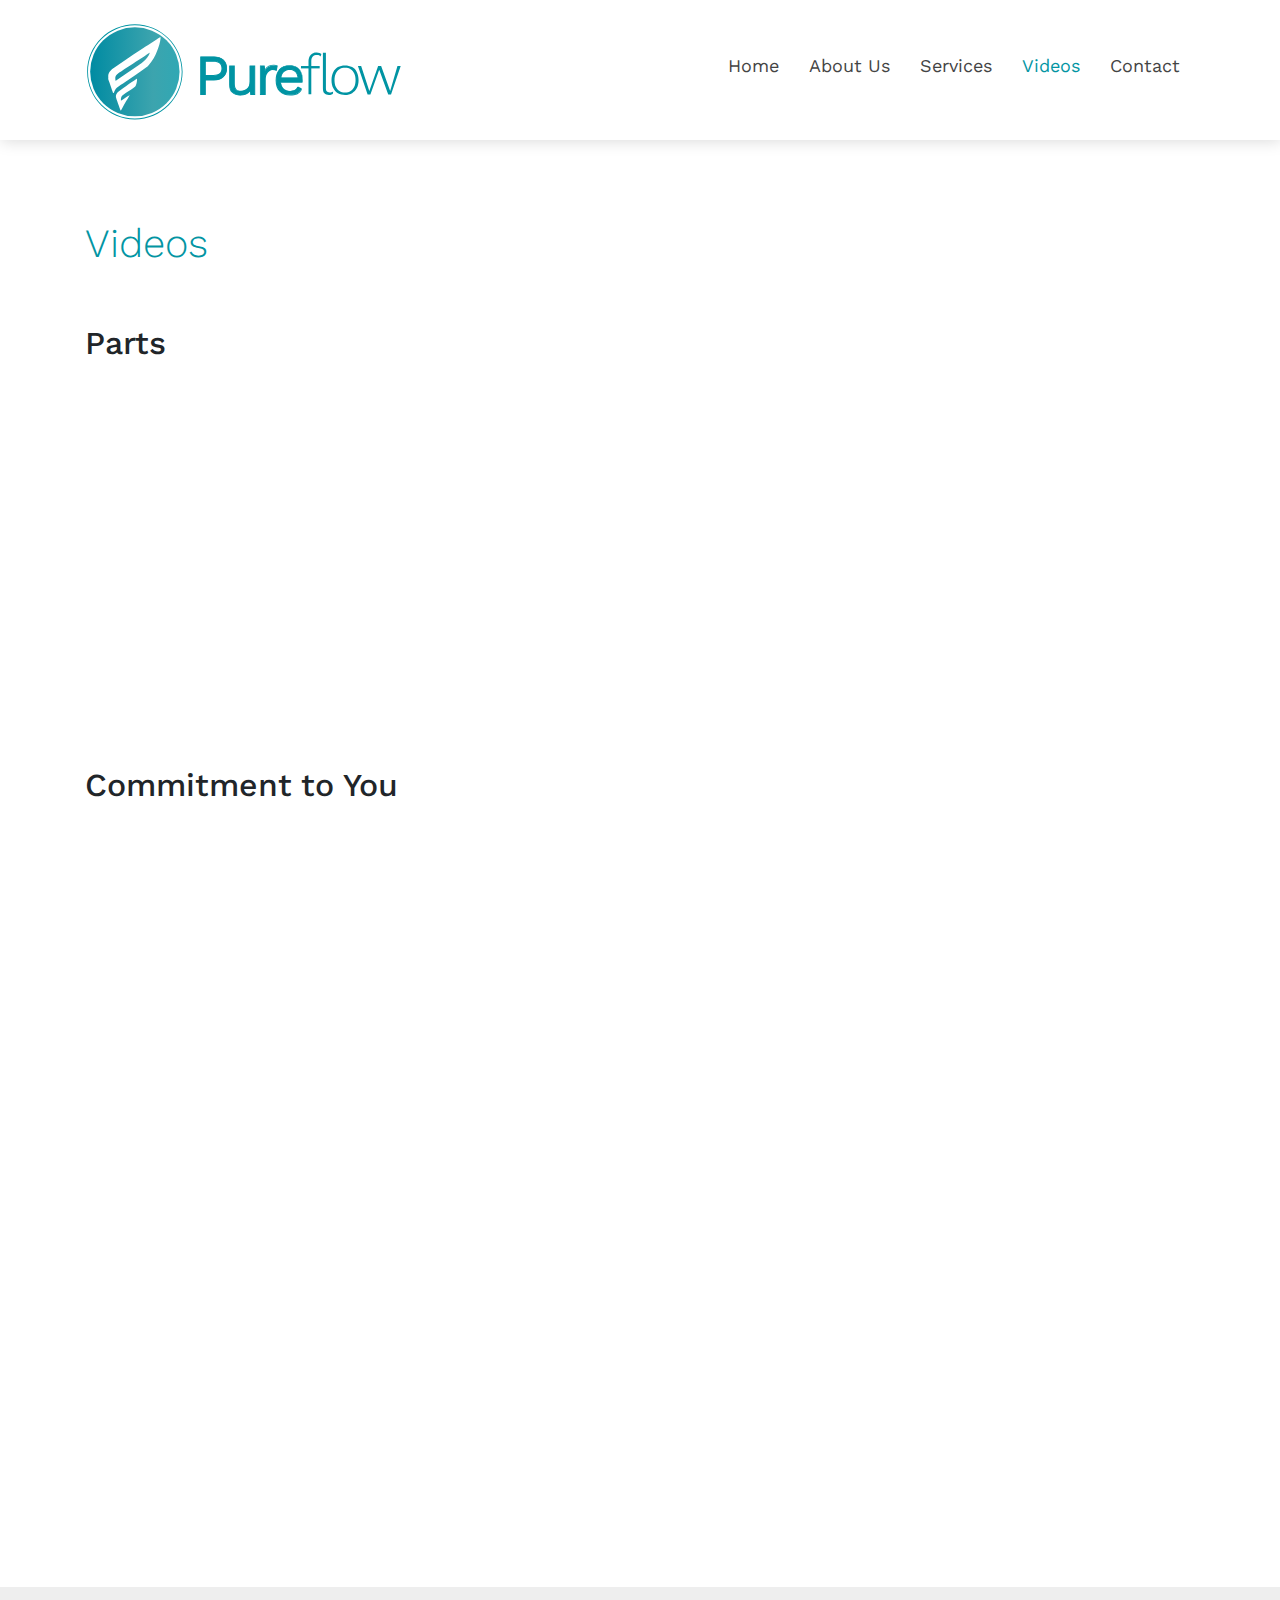
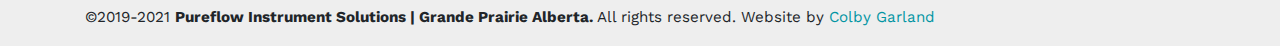
<file: videos.html>
<!DOCTYPE html>

<head>
  <meta charset="utf-8" />
  <meta http-equiv="X-UA-Compatible" content="IE=edge" />
  <meta name="viewport" content="width=device-width, initial-scale=1" />
  <meta
    property="og:image"
    content="https://pureflowgp.ca/img/social-share.png"
  />
  <title>Videos | Pureflow Instrument Solutions | Grande Prairie, AB</title>

  <meta
    name="Description"
    content="Pureflow Instrument Solutions is an instrumentation supply and calibration house in Grande Prairie, Alberta. Our calibration in Grande Prairie is second to none."
  />
  <meta
    name="keywords"
    content="Calibration,Instrumentation,Flowmeter,Turbine,Proving,Coriolis,Magmeter,Deadweight,IS33,Gauge,Crystal Engineering,Falcon,Fluke,Tong Gauge,Load Cell,Digital Gauge,Tong Computer,Weigh Scale,Actuator,D4,L2,D2,4150,C1,ET,HPT,Instrument Supply,Instrument Repair,Siteglass,Baker Pump,Texsteam Pump,Chemical Pump,CVS Controls,Fisher,Turbines Inc,Nuflo,Roots Meter,Gas Meter"
  />

  <link href="css/main.min.css" rel="stylesheet" />
  <link
    href="https://fonts.googleapis.com/css?family=Work+Sans:300,0,600&display=swap"
    rel="stylesheet"
  />
  <link
    rel="stylesheet"
    href="https://maxcdn.icons8.com/fonts/line-awesome/1.1/css/line-awesome-font-awesome.min.css"
  />

  <link
    rel="apple-touch-icon"
    sizes="180x180"
    href="img/favicon/apple-touch-icon.png"
  />
  <link
    rel="icon"
    type="image/png"
    sizes="32x32"
    href="img/favicon/favicon-32x32.png"
  />
  <link
    rel="icon"
    type="image/png"
    sizes="16x16"
    href="img/favicon/favicon-16x16.png"
  />
  <link rel="manifest" href="img/favicon/site.webmanifest" />
  <link
    rel="mask-icon"
    href="img/favicon/safari-pinned-tab.svg"
    color="#0295a3"
  />
  <meta name="msapplication-TileColor" content="#0295a3" />
  <meta name="theme-color" content="#0295a3" />

  <!-- Global site tag (gtag.js) - Google Analytics -->
  <script
    async
    src="https://www.googletagmanager.com/gtag/js?id=UA-126505479-1"
  ></script>
  <script>
    window.dataLayer = window.dataLayer || [];
    function gtag() {
      dataLayer.push(arguments);
    }
    gtag("js", new Date());

    gtag("config", "UA-126505479-1");
  </script>
</head>

<body>
  <header id="header">
    <div class="container">
      <a href="/" class="nav-img">
        <img src="img/pureflow-logo.svg" alt="Pureflow Instrument Solutions" />
      </a>
      <div id="menuToggle">
        <input type="checkbox" id="MenuToggleCheckbox" />
        <span></span>
        <span></span>
        <span></span>
        <ul id="menu">
          <li><a href="/">Home</a></li>
          <li><a href="about">About Us</a></li>
          <li><a href="services">Services</a></li>
          <li><a href="videos" class="active">Videos</a></li>
          <li><a href="contact">Contact</a></li>
        </ul>
      </div>
    </div>
  </header>

  <main>
    <div class="content">
      <div class="container">
        <div class="row pb-5">
          <div class="col-sm-12">
            <h1 class="primary-color font-weight-light pb-5">Videos</h1>
          </div>
          <div class="col-sm-12">
            <h2>Parts</h2>
          </div>
          <div class="col-lg-6 pb-4 text-center">
            <iframe
              width="0"
              height="210"
              src="https://www.youtube.com/embed/WMLu9vZo2Fc"
              frameborder="0"
              allow="accelerometer; autoplay; clipboard-write; encrypted-media; gyroscope; picture-in-picture"
              allowfullscreen
            ></iframe>
          </div>
          <div class="col-lg-6 pb-4 text-center">
            <iframe
              width="0"
              height="210"
              src="https://www.youtube.com/embed/up0nLYu7sRM"
              frameborder="0"
              allow="accelerometer; autoplay; clipboard-write; encrypted-media; gyroscope; picture-in-picture"
              allowfullscreen
            ></iframe>
          </div>
        </div>
        <div class="row">
          <div class="col-sm-12">
            <h2>Commitment to You</h2>
          </div>
          <div class="col-lg-6 pb-4 text-center">
            <iframe
              width="0"
              height="210"
              src="https://www.youtube.com/embed/el-iWcootCg"
              frameborder="0"
              allow="accelerometer; autoplay; clipboard-write; encrypted-media; gyroscope; picture-in-picture"
              allowfullscreen
            ></iframe>
          </div>
          <div class="col-lg-6 pb-4 text-center">
            <iframe
              width="0"
              height="210"
              src="https://www.youtube.com/embed/3p8lQLZOIGc"
              frameborder="0"
              allow="accelerometer; autoplay; clipboard-write; encrypted-media; gyroscope; picture-in-picture"
              allowfullscreen
            ></iframe>
          </div>
          <div class="col-lg-6 pb-4 text-center">
            <iframe
              width="0"
              height="210"
              src="https://www.youtube.com/embed/10C1h09Owls"
              frameborder="0"
              allow="accelerometer; autoplay; clipboard-write; encrypted-media; gyroscope; picture-in-picture"
              allowfullscreen
            ></iframe>
          </div>
        </div>
      </div>
    </div>
  </main>

  <footer>
    <div class="container">
      <p>
        <small
          >&copy;2019-2021
          <strong
            >Pureflow Instrument Solutions | Grande Prairie Alberta.</strong
          >
          All rights reserved. <br class="d-md-none" />Website by
          <a href="https://colbygarland.ca" target="_blank"
            >Colby Garland</a
          ></small
        >
      </p>
    </div>
  </footer>

  <script src="js/vendor.js"></script>
  <script src="js/aos.js"></script>
  <script src="js/slick.js"></script>
  <script src="js/scroll.js"></script>
  <script>
    const resizeVideo = () => {
      var height;
      var width;
      if (document.documentElement.clientWidth < 1200) {
        height = 190;
        width = 340;
      } else {
        height = 315;
        width = "100%";
      }

      var videos = document.getElementsByTagName("iframe");
      for (var i = 0; i < videos.length; i++) {
        videos[i].height = height;
        videos[i].width = width;
      }
    };
    window.addEventListener("resize", resizeVideo);
    resizeVideo();
  </script>
</body>
</file>
<file: css/main.min.css>
@charset "UTF-8";/*!
 * Bootstrap v4.0.0 (https://getbootstrap.com)
 * Copyright 2011-2018 The Bootstrap Authors
 * Copyright 2011-2018 Twitter, Inc.
 * Licensed under MIT (https://github.com/twbs/bootstrap/blob/master/LICENSE)
 */:root{--blue:#007bff;--indigo:#6610f2;--purple:#6f42c1;--pink:#e83e8c;--red:#dc3545;--orange:#fd7e14;--yellow:#ffc107;--green:#28a745;--teal:#20c997;--cyan:#17a2b8;--white:#fff;--gray:#6c757d;--gray-dark:#343a40;--primary:#007bff;--secondary:#6c757d;--success:#28a745;--info:#17a2b8;--warning:#ffc107;--danger:#dc3545;--light:#f8f9fa;--dark:#343a40;--breakpoint-xs:0;--breakpoint-sm:576px;--breakpoint-md:768px;--breakpoint-lg:992px;--breakpoint-xl:1200px;--font-family-sans-serif:-apple-system,BlinkMacSystemFont,"Segoe UI",Roboto,"Helvetica Neue",Arial,sans-serif,"Apple Color Emoji","Segoe UI Emoji","Segoe UI Symbol";--font-family-monospace:SFMono-Regular,Menlo,Monaco,Consolas,"Liberation Mono","Courier New",monospace}*,*::before,*::after{box-sizing:border-box}html{font-family:sans-serif;line-height:1.15;-webkit-text-size-adjust:100%;-ms-text-size-adjust:100%;-ms-overflow-style:scrollbar;-webkit-tap-highlight-color:rgba(0,0,0,0)}@-ms-viewport{width:device-width}article,aside,dialog,figcaption,figure,footer,header,hgroup,main,nav,section{display:block}body{margin:0;font-family:-apple-system,BlinkMacSystemFont,"Segoe UI",Roboto,"Helvetica Neue",Arial,sans-serif,"Apple Color Emoji","Segoe UI Emoji","Segoe UI Symbol";font-size:1rem;font-weight:400;line-height:1.5;color:#212529;text-align:left;background-color:#fff}[tabindex="-1"]:focus{outline:0 !important}hr{box-sizing:content-box;height:0;overflow:visible}h1,h2,h3,h4,h5,h6{margin-top:0;margin-bottom:.5rem}p{margin-top:0;margin-bottom:1rem}abbr[title],abbr[data-original-title]{text-decoration:underline;text-decoration:underline dotted;cursor:help;border-bottom:0}address{margin-bottom:1rem;font-style:normal;line-height:inherit}ol,ul,dl{margin-top:0;margin-bottom:1rem}ol ol,ul ul,ol ul,ul ol{margin-bottom:0}dt{font-weight:700}dd{margin-bottom:.5rem;margin-left:0}blockquote{margin:0 0 1rem}dfn{font-style:italic}b,strong{font-weight:bolder}small{font-size:80%}sub,sup{position:relative;font-size:75%;line-height:0;vertical-align:baseline}sub{bottom:-0.25em}sup{top:-0.5em}a{color:#007bff;text-decoration:none;background-color:transparent;-webkit-text-decoration-skip:objects}a:hover{color:#0056b3;text-decoration:underline}a:not([href]):not([tabindex]){color:inherit;text-decoration:none}a:not([href]):not([tabindex]):hover,a:not([href]):not([tabindex]):focus{color:inherit;text-decoration:none}a:not([href]):not([tabindex]):focus{outline:0}pre,code,kbd,samp{font-family:monospace,monospace;font-size:1em}pre{margin-top:0;margin-bottom:1rem;overflow:auto;-ms-overflow-style:scrollbar}figure{margin:0 0 1rem}img{vertical-align:middle;border-style:none}svg:not(:root){overflow:hidden}table{border-collapse:collapse}caption{padding-top:.75rem;padding-bottom:.75rem;color:#6c757d;text-align:left;caption-side:bottom}th{text-align:inherit}label{display:inline-block;margin-bottom:.5rem}button{border-radius:0}button:focus{outline:1px dotted;outline:5px auto -webkit-focus-ring-color}input,button,select,optgroup,textarea{margin:0;font-family:inherit;font-size:inherit;line-height:inherit}button,input{overflow:visible}button,select{text-transform:none}button,html [type=button],[type=reset],[type=submit]{-webkit-appearance:button}button::-moz-focus-inner,[type=button]::-moz-focus-inner,[type=reset]::-moz-focus-inner,[type=submit]::-moz-focus-inner{padding:0;border-style:none}input[type=radio],input[type=checkbox]{box-sizing:border-box;padding:0}input[type=date],input[type=time],input[type=datetime-local],input[type=month]{-webkit-appearance:listbox}textarea{overflow:auto;resize:vertical}fieldset{min-width:0;padding:0;margin:0;border:0}legend{display:block;width:100%;max-width:100%;padding:0;margin-bottom:.5rem;font-size:1.5rem;line-height:inherit;color:inherit;white-space:normal}progress{vertical-align:baseline}[type=number]::-webkit-inner-spin-button,[type=number]::-webkit-outer-spin-button{height:auto}[type=search]{outline-offset:-2px;-webkit-appearance:none}[type=search]::-webkit-search-cancel-button,[type=search]::-webkit-search-decoration{-webkit-appearance:none}::-webkit-file-upload-button{font:inherit;-webkit-appearance:button}output{display:inline-block}summary{display:list-item;cursor:pointer}template{display:none}[hidden]{display:none !important}h1,h2,h3,h4,h5,h6,.h1,.h2,.h3,.h4,.h5,.h6{margin-bottom:.5rem;font-family:inherit;font-weight:500;line-height:1.2;color:inherit}h1,.h1{font-size:2.5rem}h2,.h2{font-size:2rem}h3,.h3{font-size:1.75rem}h4,.h4{font-size:1.5rem}h5,.h5{font-size:1.25rem}h6,.h6{font-size:1rem}.lead{font-size:1.25rem;font-weight:300}.display-1{font-size:6rem;font-weight:300;line-height:1.2}.display-2{font-size:5.5rem;font-weight:300;line-height:1.2}.display-3{font-size:4.5rem;font-weight:300;line-height:1.2}.display-4{font-size:3.5rem;font-weight:300;line-height:1.2}hr{margin-top:1rem;margin-bottom:1rem;border:0;border-top:1px solid rgba(0,0,0,0.1)}small,.small{font-size:80%;font-weight:400}mark,.mark{padding:.2em;background-color:#fcf8e3}.list-unstyled{padding-left:0;list-style:none}.list-inline{padding-left:0;list-style:none}.list-inline-item{display:inline-block}.list-inline-item:not(:last-child){margin-right:.5rem}.initialism{font-size:90%;text-transform:uppercase}.blockquote{margin-bottom:1rem;font-size:1.25rem}.blockquote-footer{display:block;font-size:80%;color:#6c757d}.blockquote-footer::before{content:"— "}.container{width:100%;padding-right:15px;padding-left:15px;margin-right:auto;margin-left:auto}@media(min-width:576px){.container{max-width:540px}}@media(min-width:768px){.container{max-width:720px}}@media(min-width:992px){.container{max-width:960px}}@media(min-width:1200px){.container{max-width:1140px}}.container-fluid{width:100%;padding-right:15px;padding-left:15px;margin-right:auto;margin-left:auto}.row{display:flex;flex-wrap:wrap;margin-right:-15px;margin-left:-15px}.no-gutters{margin-right:0;margin-left:0}.no-gutters>.col,.no-gutters>[class*=col-]{padding-right:0;padding-left:0}.col-xl,.col-xl-auto,.col-xl-12,.col-xl-11,.col-xl-10,.col-xl-9,.col-xl-8,.col-xl-7,.col-xl-6,.col-xl-5,.col-xl-4,.col-xl-3,.col-xl-2,.col-xl-1,.col-lg,.col-lg-auto,.col-lg-12,.col-lg-11,.col-lg-10,.col-lg-9,.col-lg-8,.col-lg-7,.col-lg-6,.col-lg-5,.col-lg-4,.col-lg-3,.col-lg-2,.col-lg-1,.col-md,.col-md-auto,.col-md-12,.col-md-11,.col-md-10,.col-md-9,.col-md-8,.col-md-7,.col-md-6,.col-md-5,.col-md-4,.col-md-3,.col-md-2,.col-md-1,.col-sm,.col-sm-auto,.col-sm-12,.col-sm-11,.col-sm-10,.col-sm-9,.col-sm-8,.col-sm-7,.col-sm-6,.col-sm-5,.col-sm-4,.col-sm-3,.col-sm-2,.col-sm-1,.col,.col-auto,.col-12,.col-11,.col-10,.col-9,.col-8,.col-7,.col-6,.col-5,.col-4,.col-3,.col-2,.col-1{position:relative;width:100%;min-height:1px;padding-right:15px;padding-left:15px}.col{flex-basis:0;flex-grow:1;max-width:100%}.col-auto{flex:0 0 auto;width:auto;max-width:none}.col-1{flex:0 0 8.3333333333%;max-width:8.3333333333%}.col-2{flex:0 0 16.6666666667%;max-width:16.6666666667%}.col-3{flex:0 0 25%;max-width:25%}.col-4{flex:0 0 33.3333333333%;max-width:33.3333333333%}.col-5{flex:0 0 41.6666666667%;max-width:41.6666666667%}.col-6{flex:0 0 50%;max-width:50%}.col-7{flex:0 0 58.3333333333%;max-width:58.3333333333%}.col-8{flex:0 0 66.6666666667%;max-width:66.6666666667%}.col-9{flex:0 0 75%;max-width:75%}.col-10{flex:0 0 83.3333333333%;max-width:83.3333333333%}.col-11{flex:0 0 91.6666666667%;max-width:91.6666666667%}.col-12{flex:0 0 100%;max-width:100%}.order-first{order:-1}.order-last{order:13}.order-0{order:0}.order-1{order:1}.order-2{order:2}.order-3{order:3}.order-4{order:4}.order-5{order:5}.order-6{order:6}.order-7{order:7}.order-8{order:8}.order-9{order:9}.order-10{order:10}.order-11{order:11}.order-12{order:12}.offset-1{margin-left:8.3333333333%}.offset-2{margin-left:16.6666666667%}.offset-3{margin-left:25%}.offset-4{margin-left:33.3333333333%}.offset-5{margin-left:41.6666666667%}.offset-6{margin-left:50%}.offset-7{margin-left:58.3333333333%}.offset-8{margin-left:66.6666666667%}.offset-9{margin-left:75%}.offset-10{margin-left:83.3333333333%}.offset-11{margin-left:91.6666666667%}@media(min-width:576px){.col-sm{flex-basis:0;flex-grow:1;max-width:100%}.col-sm-auto{flex:0 0 auto;width:auto;max-width:none}.col-sm-1{flex:0 0 8.3333333333%;max-width:8.3333333333%}.col-sm-2{flex:0 0 16.6666666667%;max-width:16.6666666667%}.col-sm-3{flex:0 0 25%;max-width:25%}.col-sm-4{flex:0 0 33.3333333333%;max-width:33.3333333333%}.col-sm-5{flex:0 0 41.6666666667%;max-width:41.6666666667%}.col-sm-6{flex:0 0 50%;max-width:50%}.col-sm-7{flex:0 0 58.3333333333%;max-width:58.3333333333%}.col-sm-8{flex:0 0 66.6666666667%;max-width:66.6666666667%}.col-sm-9{flex:0 0 75%;max-width:75%}.col-sm-10{flex:0 0 83.3333333333%;max-width:83.3333333333%}.col-sm-11{flex:0 0 91.6666666667%;max-width:91.6666666667%}.col-sm-12{flex:0 0 100%;max-width:100%}.order-sm-first{order:-1}.order-sm-last{order:13}.order-sm-0{order:0}.order-sm-1{order:1}.order-sm-2{order:2}.order-sm-3{order:3}.order-sm-4{order:4}.order-sm-5{order:5}.order-sm-6{order:6}.order-sm-7{order:7}.order-sm-8{order:8}.order-sm-9{order:9}.order-sm-10{order:10}.order-sm-11{order:11}.order-sm-12{order:12}.offset-sm-0{margin-left:0}.offset-sm-1{margin-left:8.3333333333%}.offset-sm-2{margin-left:16.6666666667%}.offset-sm-3{margin-left:25%}.offset-sm-4{margin-left:33.3333333333%}.offset-sm-5{margin-left:41.6666666667%}.offset-sm-6{margin-left:50%}.offset-sm-7{margin-left:58.3333333333%}.offset-sm-8{margin-left:66.6666666667%}.offset-sm-9{margin-left:75%}.offset-sm-10{margin-left:83.3333333333%}.offset-sm-11{margin-left:91.6666666667%}}@media(min-width:768px){.col-md{flex-basis:0;flex-grow:1;max-width:100%}.col-md-auto{flex:0 0 auto;width:auto;max-width:none}.col-md-1{flex:0 0 8.3333333333%;max-width:8.3333333333%}.col-md-2{flex:0 0 16.6666666667%;max-width:16.6666666667%}.col-md-3{flex:0 0 25%;max-width:25%}.col-md-4{flex:0 0 33.3333333333%;max-width:33.3333333333%}.col-md-5{flex:0 0 41.6666666667%;max-width:41.6666666667%}.col-md-6{flex:0 0 50%;max-width:50%}.col-md-7{flex:0 0 58.3333333333%;max-width:58.3333333333%}.col-md-8{flex:0 0 66.6666666667%;max-width:66.6666666667%}.col-md-9{flex:0 0 75%;max-width:75%}.col-md-10{flex:0 0 83.3333333333%;max-width:83.3333333333%}.col-md-11{flex:0 0 91.6666666667%;max-width:91.6666666667%}.col-md-12{flex:0 0 100%;max-width:100%}.order-md-first{order:-1}.order-md-last{order:13}.order-md-0{order:0}.order-md-1{order:1}.order-md-2{order:2}.order-md-3{order:3}.order-md-4{order:4}.order-md-5{order:5}.order-md-6{order:6}.order-md-7{order:7}.order-md-8{order:8}.order-md-9{order:9}.order-md-10{order:10}.order-md-11{order:11}.order-md-12{order:12}.offset-md-0{margin-left:0}.offset-md-1{margin-left:8.3333333333%}.offset-md-2{margin-left:16.6666666667%}.offset-md-3{margin-left:25%}.offset-md-4{margin-left:33.3333333333%}.offset-md-5{margin-left:41.6666666667%}.offset-md-6{margin-left:50%}.offset-md-7{margin-left:58.3333333333%}.offset-md-8{margin-left:66.6666666667%}.offset-md-9{margin-left:75%}.offset-md-10{margin-left:83.3333333333%}.offset-md-11{margin-left:91.6666666667%}}@media(min-width:992px){.col-lg{flex-basis:0;flex-grow:1;max-width:100%}.col-lg-auto{flex:0 0 auto;width:auto;max-width:none}.col-lg-1{flex:0 0 8.3333333333%;max-width:8.3333333333%}.col-lg-2{flex:0 0 16.6666666667%;max-width:16.6666666667%}.col-lg-3{flex:0 0 25%;max-width:25%}.col-lg-4{flex:0 0 33.3333333333%;max-width:33.3333333333%}.col-lg-5{flex:0 0 41.6666666667%;max-width:41.6666666667%}.col-lg-6{flex:0 0 50%;max-width:50%}.col-lg-7{flex:0 0 58.3333333333%;max-width:58.3333333333%}.col-lg-8{flex:0 0 66.6666666667%;max-width:66.6666666667%}.col-lg-9{flex:0 0 75%;max-width:75%}.col-lg-10{flex:0 0 83.3333333333%;max-width:83.3333333333%}.col-lg-11{flex:0 0 91.6666666667%;max-width:91.6666666667%}.col-lg-12{flex:0 0 100%;max-width:100%}.order-lg-first{order:-1}.order-lg-last{order:13}.order-lg-0{order:0}.order-lg-1{order:1}.order-lg-2{order:2}.order-lg-3{order:3}.order-lg-4{order:4}.order-lg-5{order:5}.order-lg-6{order:6}.order-lg-7{order:7}.order-lg-8{order:8}.order-lg-9{order:9}.order-lg-10{order:10}.order-lg-11{order:11}.order-lg-12{order:12}.offset-lg-0{margin-left:0}.offset-lg-1{margin-left:8.3333333333%}.offset-lg-2{margin-left:16.6666666667%}.offset-lg-3{margin-left:25%}.offset-lg-4{margin-left:33.3333333333%}.offset-lg-5{margin-left:41.6666666667%}.offset-lg-6{margin-left:50%}.offset-lg-7{margin-left:58.3333333333%}.offset-lg-8{margin-left:66.6666666667%}.offset-lg-9{margin-left:75%}.offset-lg-10{margin-left:83.3333333333%}.offset-lg-11{margin-left:91.6666666667%}}@media(min-width:1200px){.col-xl{flex-basis:0;flex-grow:1;max-width:100%}.col-xl-auto{flex:0 0 auto;width:auto;max-width:none}.col-xl-1{flex:0 0 8.3333333333%;max-width:8.3333333333%}.col-xl-2{flex:0 0 16.6666666667%;max-width:16.6666666667%}.col-xl-3{flex:0 0 25%;max-width:25%}.col-xl-4{flex:0 0 33.3333333333%;max-width:33.3333333333%}.col-xl-5{flex:0 0 41.6666666667%;max-width:41.6666666667%}.col-xl-6{flex:0 0 50%;max-width:50%}.col-xl-7{flex:0 0 58.3333333333%;max-width:58.3333333333%}.col-xl-8{flex:0 0 66.6666666667%;max-width:66.6666666667%}.col-xl-9{flex:0 0 75%;max-width:75%}.col-xl-10{flex:0 0 83.3333333333%;max-width:83.3333333333%}.col-xl-11{flex:0 0 91.6666666667%;max-width:91.6666666667%}.col-xl-12{flex:0 0 100%;max-width:100%}.order-xl-first{order:-1}.order-xl-last{order:13}.order-xl-0{order:0}.order-xl-1{order:1}.order-xl-2{order:2}.order-xl-3{order:3}.order-xl-4{order:4}.order-xl-5{order:5}.order-xl-6{order:6}.order-xl-7{order:7}.order-xl-8{order:8}.order-xl-9{order:9}.order-xl-10{order:10}.order-xl-11{order:11}.order-xl-12{order:12}.offset-xl-0{margin-left:0}.offset-xl-1{margin-left:8.3333333333%}.offset-xl-2{margin-left:16.6666666667%}.offset-xl-3{margin-left:25%}.offset-xl-4{margin-left:33.3333333333%}.offset-xl-5{margin-left:41.6666666667%}.offset-xl-6{margin-left:50%}.offset-xl-7{margin-left:58.3333333333%}.offset-xl-8{margin-left:66.6666666667%}.offset-xl-9{margin-left:75%}.offset-xl-10{margin-left:83.3333333333%}.offset-xl-11{margin-left:91.6666666667%}}.btn{display:inline-block;font-weight:400;text-align:center;white-space:nowrap;vertical-align:middle;user-select:none;border:1px solid transparent;padding:.375rem .75rem;font-size:1rem;line-height:1.5;border-radius:.25rem;transition:color .15s ease-in-out,background-color .15s ease-in-out,border-color .15s ease-in-out,box-shadow .15s ease-in-out}.btn:hover,.btn:focus{text-decoration:none}.btn:focus,.btn.focus{outline:0;box-shadow:0 0 0 .2rem rgba(0,123,255,0.25)}.btn.disabled,.btn:disabled{opacity:.65}.btn:not(:disabled):not(.disabled){cursor:pointer}.btn:not(:disabled):not(.disabled):active,.btn:not(:disabled):not(.disabled).active{background-image:none}a.btn.disabled,fieldset:disabled a.btn{pointer-events:none}.btn-primary{color:#fff;background-color:#007bff;border-color:#007bff}.btn-primary:hover{color:#fff;background-color:#0069d9;border-color:#0062cc}.btn-primary:focus,.btn-primary.focus{box-shadow:0 0 0 .2rem rgba(0,123,255,0.5)}.btn-primary.disabled,.btn-primary:disabled{color:#fff;background-color:#007bff;border-color:#007bff}.btn-primary:not(:disabled):not(.disabled):active,.btn-primary:not(:disabled):not(.disabled).active,.show>.btn-primary.dropdown-toggle{color:#fff;background-color:#0062cc;border-color:#005cbf}.btn-primary:not(:disabled):not(.disabled):active:focus,.btn-primary:not(:disabled):not(.disabled).active:focus,.show>.btn-primary.dropdown-toggle:focus{box-shadow:0 0 0 .2rem rgba(0,123,255,0.5)}.btn-secondary{color:#fff;background-color:#6c757d;border-color:#6c757d}.btn-secondary:hover{color:#fff;background-color:#5a6268;border-color:#545b62}.btn-secondary:focus,.btn-secondary.focus{box-shadow:0 0 0 .2rem rgba(108,117,125,0.5)}.btn-secondary.disabled,.btn-secondary:disabled{color:#fff;background-color:#6c757d;border-color:#6c757d}.btn-secondary:not(:disabled):not(.disabled):active,.btn-secondary:not(:disabled):not(.disabled).active,.show>.btn-secondary.dropdown-toggle{color:#fff;background-color:#545b62;border-color:#4e555b}.btn-secondary:not(:disabled):not(.disabled):active:focus,.btn-secondary:not(:disabled):not(.disabled).active:focus,.show>.btn-secondary.dropdown-toggle:focus{box-shadow:0 0 0 .2rem rgba(108,117,125,0.5)}.btn-success{color:#fff;background-color:#28a745;border-color:#28a745}.btn-success:hover{color:#fff;background-color:#218838;border-color:#1e7e34}.btn-success:focus,.btn-success.focus{box-shadow:0 0 0 .2rem rgba(40,167,69,0.5)}.btn-success.disabled,.btn-success:disabled{color:#fff;background-color:#28a745;border-color:#28a745}.btn-success:not(:disabled):not(.disabled):active,.btn-success:not(:disabled):not(.disabled).active,.show>.btn-success.dropdown-toggle{color:#fff;background-color:#1e7e34;border-color:#1c7430}.btn-success:not(:disabled):not(.disabled):active:focus,.btn-success:not(:disabled):not(.disabled).active:focus,.show>.btn-success.dropdown-toggle:focus{box-shadow:0 0 0 .2rem rgba(40,167,69,0.5)}.btn-info{color:#fff;background-color:#17a2b8;border-color:#17a2b8}.btn-info:hover{color:#fff;background-color:#138496;border-color:#117a8b}.btn-info:focus,.btn-info.focus{box-shadow:0 0 0 .2rem rgba(23,162,184,0.5)}.btn-info.disabled,.btn-info:disabled{color:#fff;background-color:#17a2b8;border-color:#17a2b8}.btn-info:not(:disabled):not(.disabled):active,.btn-info:not(:disabled):not(.disabled).active,.show>.btn-info.dropdown-toggle{color:#fff;background-color:#117a8b;border-color:#10707f}.btn-info:not(:disabled):not(.disabled):active:focus,.btn-info:not(:disabled):not(.disabled).active:focus,.show>.btn-info.dropdown-toggle:focus{box-shadow:0 0 0 .2rem rgba(23,162,184,0.5)}.btn-warning{color:#212529;background-color:#ffc107;border-color:#ffc107}.btn-warning:hover{color:#212529;background-color:#e0a800;border-color:#d39e00}.btn-warning:focus,.btn-warning.focus{box-shadow:0 0 0 .2rem rgba(255,193,7,0.5)}.btn-warning.disabled,.btn-warning:disabled{color:#212529;background-color:#ffc107;border-color:#ffc107}.btn-warning:not(:disabled):not(.disabled):active,.btn-warning:not(:disabled):not(.disabled).active,.show>.btn-warning.dropdown-toggle{color:#212529;background-color:#d39e00;border-color:#c69500}.btn-warning:not(:disabled):not(.disabled):active:focus,.btn-warning:not(:disabled):not(.disabled).active:focus,.show>.btn-warning.dropdown-toggle:focus{box-shadow:0 0 0 .2rem rgba(255,193,7,0.5)}.btn-danger{color:#fff;background-color:#dc3545;border-color:#dc3545}.btn-danger:hover{color:#fff;background-color:#c82333;border-color:#bd2130}.btn-danger:focus,.btn-danger.focus{box-shadow:0 0 0 .2rem rgba(220,53,69,0.5)}.btn-danger.disabled,.btn-danger:disabled{color:#fff;background-color:#dc3545;border-color:#dc3545}.btn-danger:not(:disabled):not(.disabled):active,.btn-danger:not(:disabled):not(.disabled).active,.show>.btn-danger.dropdown-toggle{color:#fff;background-color:#bd2130;border-color:#b21f2d}.btn-danger:not(:disabled):not(.disabled):active:focus,.btn-danger:not(:disabled):not(.disabled).active:focus,.show>.btn-danger.dropdown-toggle:focus{box-shadow:0 0 0 .2rem rgba(220,53,69,0.5)}.btn-light{color:#212529;background-color:#f8f9fa;border-color:#f8f9fa}.btn-light:hover{color:#212529;background-color:#e2e6ea;border-color:#dae0e5}.btn-light:focus,.btn-light.focus{box-shadow:0 0 0 .2rem rgba(248,249,250,0.5)}.btn-light.disabled,.btn-light:disabled{color:#212529;background-color:#f8f9fa;border-color:#f8f9fa}.btn-light:not(:disabled):not(.disabled):active,.btn-light:not(:disabled):not(.disabled).active,.show>.btn-light.dropdown-toggle{color:#212529;background-color:#dae0e5;border-color:#d3d9df}.btn-light:not(:disabled):not(.disabled):active:focus,.btn-light:not(:disabled):not(.disabled).active:focus,.show>.btn-light.dropdown-toggle:focus{box-shadow:0 0 0 .2rem rgba(248,249,250,0.5)}.btn-dark{color:#fff;background-color:#343a40;border-color:#343a40}.btn-dark:hover{color:#fff;background-color:#23272b;border-color:#1d2124}.btn-dark:focus,.btn-dark.focus{box-shadow:0 0 0 .2rem rgba(52,58,64,0.5)}.btn-dark.disabled,.btn-dark:disabled{color:#fff;background-color:#343a40;border-color:#343a40}.btn-dark:not(:disabled):not(.disabled):active,.btn-dark:not(:disabled):not(.disabled).active,.show>.btn-dark.dropdown-toggle{color:#fff;background-color:#1d2124;border-color:#171a1d}.btn-dark:not(:disabled):not(.disabled):active:focus,.btn-dark:not(:disabled):not(.disabled).active:focus,.show>.btn-dark.dropdown-toggle:focus{box-shadow:0 0 0 .2rem rgba(52,58,64,0.5)}.btn-outline-primary{color:#007bff;background-color:transparent;background-image:none;border-color:#007bff}.btn-outline-primary:hover{color:#fff;background-color:#007bff;border-color:#007bff}.btn-outline-primary:focus,.btn-outline-primary.focus{box-shadow:0 0 0 .2rem rgba(0,123,255,0.5)}.btn-outline-primary.disabled,.btn-outline-primary:disabled{color:#007bff;background-color:transparent}.btn-outline-primary:not(:disabled):not(.disabled):active,.btn-outline-primary:not(:disabled):not(.disabled).active,.show>.btn-outline-primary.dropdown-toggle{color:#fff;background-color:#007bff;border-color:#007bff}.btn-outline-primary:not(:disabled):not(.disabled):active:focus,.btn-outline-primary:not(:disabled):not(.disabled).active:focus,.show>.btn-outline-primary.dropdown-toggle:focus{box-shadow:0 0 0 .2rem rgba(0,123,255,0.5)}.btn-outline-secondary{color:#6c757d;background-color:transparent;background-image:none;border-color:#6c757d}.btn-outline-secondary:hover{color:#fff;background-color:#6c757d;border-color:#6c757d}.btn-outline-secondary:focus,.btn-outline-secondary.focus{box-shadow:0 0 0 .2rem rgba(108,117,125,0.5)}.btn-outline-secondary.disabled,.btn-outline-secondary:disabled{color:#6c757d;background-color:transparent}.btn-outline-secondary:not(:disabled):not(.disabled):active,.btn-outline-secondary:not(:disabled):not(.disabled).active,.show>.btn-outline-secondary.dropdown-toggle{color:#fff;background-color:#6c757d;border-color:#6c757d}.btn-outline-secondary:not(:disabled):not(.disabled):active:focus,.btn-outline-secondary:not(:disabled):not(.disabled).active:focus,.show>.btn-outline-secondary.dropdown-toggle:focus{box-shadow:0 0 0 .2rem rgba(108,117,125,0.5)}.btn-outline-success{color:#28a745;background-color:transparent;background-image:none;border-color:#28a745}.btn-outline-success:hover{color:#fff;background-color:#28a745;border-color:#28a745}.btn-outline-success:focus,.btn-outline-success.focus{box-shadow:0 0 0 .2rem rgba(40,167,69,0.5)}.btn-outline-success.disabled,.btn-outline-success:disabled{color:#28a745;background-color:transparent}.btn-outline-success:not(:disabled):not(.disabled):active,.btn-outline-success:not(:disabled):not(.disabled).active,.show>.btn-outline-success.dropdown-toggle{color:#fff;background-color:#28a745;border-color:#28a745}.btn-outline-success:not(:disabled):not(.disabled):active:focus,.btn-outline-success:not(:disabled):not(.disabled).active:focus,.show>.btn-outline-success.dropdown-toggle:focus{box-shadow:0 0 0 .2rem rgba(40,167,69,0.5)}.btn-outline-info{color:#17a2b8;background-color:transparent;background-image:none;border-color:#17a2b8}.btn-outline-info:hover{color:#fff;background-color:#17a2b8;border-color:#17a2b8}.btn-outline-info:focus,.btn-outline-info.focus{box-shadow:0 0 0 .2rem rgba(23,162,184,0.5)}.btn-outline-info.disabled,.btn-outline-info:disabled{color:#17a2b8;background-color:transparent}.btn-outline-info:not(:disabled):not(.disabled):active,.btn-outline-info:not(:disabled):not(.disabled).active,.show>.btn-outline-info.dropdown-toggle{color:#fff;background-color:#17a2b8;border-color:#17a2b8}.btn-outline-info:not(:disabled):not(.disabled):active:focus,.btn-outline-info:not(:disabled):not(.disabled).active:focus,.show>.btn-outline-info.dropdown-toggle:focus{box-shadow:0 0 0 .2rem rgba(23,162,184,0.5)}.btn-outline-warning{color:#ffc107;background-color:transparent;background-image:none;border-color:#ffc107}.btn-outline-warning:hover{color:#212529;background-color:#ffc107;border-color:#ffc107}.btn-outline-warning:focus,.btn-outline-warning.focus{box-shadow:0 0 0 .2rem rgba(255,193,7,0.5)}.btn-outline-warning.disabled,.btn-outline-warning:disabled{color:#ffc107;background-color:transparent}.btn-outline-warning:not(:disabled):not(.disabled):active,.btn-outline-warning:not(:disabled):not(.disabled).active,.show>.btn-outline-warning.dropdown-toggle{color:#212529;background-color:#ffc107;border-color:#ffc107}.btn-outline-warning:not(:disabled):not(.disabled):active:focus,.btn-outline-warning:not(:disabled):not(.disabled).active:focus,.show>.btn-outline-warning.dropdown-toggle:focus{box-shadow:0 0 0 .2rem rgba(255,193,7,0.5)}.btn-outline-danger{color:#dc3545;background-color:transparent;background-image:none;border-color:#dc3545}.btn-outline-danger:hover{color:#fff;background-color:#dc3545;border-color:#dc3545}.btn-outline-danger:focus,.btn-outline-danger.focus{box-shadow:0 0 0 .2rem rgba(220,53,69,0.5)}.btn-outline-danger.disabled,.btn-outline-danger:disabled{color:#dc3545;background-color:transparent}.btn-outline-danger:not(:disabled):not(.disabled):active,.btn-outline-danger:not(:disabled):not(.disabled).active,.show>.btn-outline-danger.dropdown-toggle{color:#fff;background-color:#dc3545;border-color:#dc3545}.btn-outline-danger:not(:disabled):not(.disabled):active:focus,.btn-outline-danger:not(:disabled):not(.disabled).active:focus,.show>.btn-outline-danger.dropdown-toggle:focus{box-shadow:0 0 0 .2rem rgba(220,53,69,0.5)}.btn-outline-light{color:#f8f9fa;background-color:transparent;background-image:none;border-color:#f8f9fa}.btn-outline-light:hover{color:#212529;background-color:#f8f9fa;border-color:#f8f9fa}.btn-outline-light:focus,.btn-outline-light.focus{box-shadow:0 0 0 .2rem rgba(248,249,250,0.5)}.btn-outline-light.disabled,.btn-outline-light:disabled{color:#f8f9fa;background-color:transparent}.btn-outline-light:not(:disabled):not(.disabled):active,.btn-outline-light:not(:disabled):not(.disabled).active,.show>.btn-outline-light.dropdown-toggle{color:#212529;background-color:#f8f9fa;border-color:#f8f9fa}.btn-outline-light:not(:disabled):not(.disabled):active:focus,.btn-outline-light:not(:disabled):not(.disabled).active:focus,.show>.btn-outline-light.dropdown-toggle:focus{box-shadow:0 0 0 .2rem rgba(248,249,250,0.5)}.btn-outline-dark{color:#343a40;background-color:transparent;background-image:none;border-color:#343a40}.btn-outline-dark:hover{color:#fff;background-color:#343a40;border-color:#343a40}.btn-outline-dark:focus,.btn-outline-dark.focus{box-shadow:0 0 0 .2rem rgba(52,58,64,0.5)}.btn-outline-dark.disabled,.btn-outline-dark:disabled{color:#343a40;background-color:transparent}.btn-outline-dark:not(:disabled):not(.disabled):active,.btn-outline-dark:not(:disabled):not(.disabled).active,.show>.btn-outline-dark.dropdown-toggle{color:#fff;background-color:#343a40;border-color:#343a40}.btn-outline-dark:not(:disabled):not(.disabled):active:focus,.btn-outline-dark:not(:disabled):not(.disabled).active:focus,.show>.btn-outline-dark.dropdown-toggle:focus{box-shadow:0 0 0 .2rem rgba(52,58,64,0.5)}.btn-link{font-weight:400;color:#007bff;background-color:transparent}.btn-link:hover{color:#0056b3;text-decoration:underline;background-color:transparent;border-color:transparent}.btn-link:focus,.btn-link.focus{text-decoration:underline;border-color:transparent;box-shadow:none}.btn-link:disabled,.btn-link.disabled{color:#6c757d}.btn-lg,.btn-group-lg>.btn{padding:.5rem 1rem;font-size:1.25rem;line-height:1.5;border-radius:.3rem}.btn-sm,.btn-group-sm>.btn{padding:.25rem .5rem;font-size:.875rem;line-height:1.5;border-radius:.2rem}.btn-block{display:block;width:100%}.btn-block+.btn-block{margin-top:.5rem}input[type=submit].btn-block,input[type=reset].btn-block,input[type=button].btn-block{width:100%}.fade{opacity:0;transition:opacity .15s linear}.fade.show{opacity:1}.collapse{display:none}.collapse.show{display:block}tr.collapse.show{display:table-row}tbody.collapse.show{display:table-row-group}.collapsing{position:relative;height:0;overflow:hidden;transition:height .35s ease}.btn-group,.btn-group-vertical{position:relative;display:inline-flex;vertical-align:middle}.btn-group>.btn,.btn-group-vertical>.btn{position:relative;flex:0 1 auto}.btn-group>.btn:hover,.btn-group-vertical>.btn:hover{z-index:1}.btn-group>.btn:focus,.btn-group>.btn:active,.btn-group>.btn.active,.btn-group-vertical>.btn:focus,.btn-group-vertical>.btn:active,.btn-group-vertical>.btn.active{z-index:1}.btn-group .btn+.btn,.btn-group .btn+.btn-group,.btn-group .btn-group+.btn,.btn-group .btn-group+.btn-group,.btn-group-vertical .btn+.btn,.btn-group-vertical .btn+.btn-group,.btn-group-vertical .btn-group+.btn,.btn-group-vertical .btn-group+.btn-group{margin-left:-1px}.btn-toolbar{display:flex;flex-wrap:wrap;justify-content:flex-start}.btn-toolbar .input-group{width:auto}.btn-group>.btn:first-child{margin-left:0}.btn-group>.btn:not(:last-child):not(.dropdown-toggle),.btn-group>.btn-group:not(:last-child)>.btn{border-top-right-radius:0;border-bottom-right-radius:0}.btn-group>.btn:not(:first-child),.btn-group>.btn-group:not(:first-child)>.btn{border-top-left-radius:0;border-bottom-left-radius:0}.dropdown-toggle-split{padding-right:.5625rem;padding-left:.5625rem}.dropdown-toggle-split::after{margin-left:0}.btn-sm+.dropdown-toggle-split,.btn-group-sm>.btn+.dropdown-toggle-split{padding-right:.375rem;padding-left:.375rem}.btn-lg+.dropdown-toggle-split,.btn-group-lg>.btn+.dropdown-toggle-split{padding-right:.75rem;padding-left:.75rem}.btn-group-vertical{flex-direction:column;align-items:flex-start;justify-content:center}.btn-group-vertical .btn,.btn-group-vertical .btn-group{width:100%}.btn-group-vertical>.btn+.btn,.btn-group-vertical>.btn+.btn-group,.btn-group-vertical>.btn-group+.btn,.btn-group-vertical>.btn-group+.btn-group{margin-top:-1px;margin-left:0}.btn-group-vertical>.btn:not(:last-child):not(.dropdown-toggle),.btn-group-vertical>.btn-group:not(:last-child)>.btn{border-bottom-right-radius:0;border-bottom-left-radius:0}.btn-group-vertical>.btn:not(:first-child),.btn-group-vertical>.btn-group:not(:first-child)>.btn{border-top-left-radius:0;border-top-right-radius:0}.btn-group-toggle>.btn,.btn-group-toggle>.btn-group>.btn{margin-bottom:0}.btn-group-toggle>.btn input[type=radio],.btn-group-toggle>.btn input[type=checkbox],.btn-group-toggle>.btn-group>.btn input[type=radio],.btn-group-toggle>.btn-group>.btn input[type=checkbox]{position:absolute;clip:rect(0,0,0,0);pointer-events:none}.close{float:right;font-size:1.5rem;font-weight:700;line-height:1;color:#000;text-shadow:0 1px 0 #fff;opacity:.5}.close:hover,.close:focus{color:#000;text-decoration:none;opacity:.75}.close:not(:disabled):not(.disabled){cursor:pointer}button.close{padding:0;background-color:transparent;border:0;-webkit-appearance:none}.modal-open{overflow:hidden}.modal{position:fixed;top:0;right:0;bottom:0;left:0;z-index:1050;display:none;overflow:hidden;outline:0}.modal-open .modal{overflow-x:hidden;overflow-y:auto}.modal-dialog{position:relative;width:auto;margin:.5rem;pointer-events:none}.modal.fade .modal-dialog{transition:transform .3s ease-out;transform:translate(0,-25%)}.modal.show .modal-dialog{transform:translate(0,0)}.modal-dialog-centered{display:flex;align-items:center;min-height:calc(100% -(0.5rem * 2))}.modal-content{position:relative;display:flex;flex-direction:column;width:100%;pointer-events:auto;background-color:#fff;background-clip:padding-box;border:1px solid rgba(0,0,0,0.2);border-radius:.3rem;outline:0}.modal-backdrop{position:fixed;top:0;right:0;bottom:0;left:0;z-index:1040;background-color:#000}.modal-backdrop.fade{opacity:0}.modal-backdrop.show{opacity:.5}.modal-header{display:flex;align-items:flex-start;justify-content:space-between;padding:1rem;border-bottom:1px solid #e9ecef;border-top-left-radius:.3rem;border-top-right-radius:.3rem}.modal-header .close{padding:1rem;margin:-1rem -1rem -1rem auto}.modal-title{margin-bottom:0;line-height:1.5}.modal-body{position:relative;flex:1 1 auto;padding:1rem}.modal-footer{display:flex;align-items:center;justify-content:flex-end;padding:1rem;border-top:1px solid #e9ecef}.modal-footer>:not(:first-child){margin-left:.25rem}.modal-footer>:not(:last-child){margin-right:.25rem}.modal-scrollbar-measure{position:absolute;top:-9999px;width:50px;height:50px;overflow:scroll}@media(min-width:576px){.modal-dialog{max-width:500px;margin:1.75rem auto}.modal-dialog-centered{min-height:calc(100% -(1.75rem * 2))}.modal-sm{max-width:300px}}@media(min-width:992px){.modal-lg{max-width:800px}}.popover{position:absolute;top:0;left:0;z-index:1060;display:block;max-width:276px;font-family:-apple-system,BlinkMacSystemFont,"Segoe UI",Roboto,"Helvetica Neue",Arial,sans-serif,"Apple Color Emoji","Segoe UI Emoji","Segoe UI Symbol";font-style:normal;font-weight:400;line-height:1.5;text-align:left;text-align:start;text-decoration:none;text-shadow:none;text-transform:none;letter-spacing:normal;word-break:normal;word-spacing:normal;white-space:normal;line-break:auto;font-size:.875rem;word-wrap:break-word;background-color:#fff;background-clip:padding-box;border:1px solid rgba(0,0,0,0.2);border-radius:.3rem}.popover .arrow{position:absolute;display:block;width:1rem;height:.5rem;margin:0 .3rem}.popover .arrow::before,.popover .arrow::after{position:absolute;display:block;content:"";border-color:transparent;border-style:solid}.bs-popover-top,.bs-popover-auto[x-placement^=top]{margin-bottom:.5rem}.bs-popover-top .arrow,.bs-popover-auto[x-placement^=top] .arrow{bottom:calc((0.5rem+1px) * -1)}.bs-popover-top .arrow::before,.bs-popover-auto[x-placement^=top] .arrow::before,.bs-popover-top .arrow::after,.bs-popover-auto[x-placement^=top] .arrow::after{border-width:.5rem .5rem 0}.bs-popover-top .arrow::before,.bs-popover-auto[x-placement^=top] .arrow::before{bottom:0;border-top-color:rgba(0,0,0,0.25)}.bs-popover-top .arrow::after,.bs-popover-auto[x-placement^=top] .arrow::after{bottom:1px;border-top-color:#fff}.bs-popover-right,.bs-popover-auto[x-placement^=right]{margin-left:.5rem}.bs-popover-right .arrow,.bs-popover-auto[x-placement^=right] .arrow{left:calc((0.5rem+1px) * -1);width:.5rem;height:1rem;margin:.3rem 0}.bs-popover-right .arrow::before,.bs-popover-auto[x-placement^=right] .arrow::before,.bs-popover-right .arrow::after,.bs-popover-auto[x-placement^=right] .arrow::after{border-width:.5rem .5rem .5rem 0}.bs-popover-right .arrow::before,.bs-popover-auto[x-placement^=right] .arrow::before{left:0;border-right-color:rgba(0,0,0,0.25)}.bs-popover-right .arrow::after,.bs-popover-auto[x-placement^=right] .arrow::after{left:1px;border-right-color:#fff}.bs-popover-bottom,.bs-popover-auto[x-placement^=bottom]{margin-top:.5rem}.bs-popover-bottom .arrow,.bs-popover-auto[x-placement^=bottom] .arrow{top:calc((0.5rem+1px) * -1)}.bs-popover-bottom .arrow::before,.bs-popover-auto[x-placement^=bottom] .arrow::before,.bs-popover-bottom .arrow::after,.bs-popover-auto[x-placement^=bottom] .arrow::after{border-width:0 .5rem .5rem .5rem}.bs-popover-bottom .arrow::before,.bs-popover-auto[x-placement^=bottom] .arrow::before{top:0;border-bottom-color:rgba(0,0,0,0.25)}.bs-popover-bottom .arrow::after,.bs-popover-auto[x-placement^=bottom] .arrow::after{top:1px;border-bottom-color:#fff}.bs-popover-bottom .popover-header::before,.bs-popover-auto[x-placement^=bottom] .popover-header::before{position:absolute;top:0;left:50%;display:block;width:1rem;margin-left:-0.5rem;content:"";border-bottom:1px solid #f7f7f7}.bs-popover-left,.bs-popover-auto[x-placement^=left]{margin-right:.5rem}.bs-popover-left .arrow,.bs-popover-auto[x-placement^=left] .arrow{right:calc((0.5rem+1px) * -1);width:.5rem;height:1rem;margin:.3rem 0}.bs-popover-left .arrow::before,.bs-popover-auto[x-placement^=left] .arrow::before,.bs-popover-left .arrow::after,.bs-popover-auto[x-placement^=left] .arrow::after{border-width:.5rem 0 .5rem .5rem}.bs-popover-left .arrow::before,.bs-popover-auto[x-placement^=left] .arrow::before{right:0;border-left-color:rgba(0,0,0,0.25)}.bs-popover-left .arrow::after,.bs-popover-auto[x-placement^=left] .arrow::after{right:1px;border-left-color:#fff}.popover-header{padding:.5rem .75rem;margin-bottom:0;font-size:1rem;color:inherit;background-color:#f7f7f7;border-bottom:1px solid #ebebeb;border-top-left-radius:calc(0.3rem - 1px);border-top-right-radius:calc(0.3rem - 1px)}.popover-header:empty{display:none}.popover-body{padding:.5rem .75rem;color:#212529}.align-baseline{vertical-align:baseline !important}.align-top{vertical-align:top !important}.align-middle{vertical-align:middle !important}.align-bottom{vertical-align:bottom !important}.align-text-bottom{vertical-align:text-bottom !important}.align-text-top{vertical-align:text-top !important}.bg-primary{background-color:#007bff !important}a.bg-primary:hover,a.bg-primary:focus,button.bg-primary:hover,button.bg-primary:focus{background-color:#0062cc !important}.bg-secondary{background-color:#6c757d !important}a.bg-secondary:hover,a.bg-secondary:focus,button.bg-secondary:hover,button.bg-secondary:focus{background-color:#545b62 !important}.bg-success{background-color:#28a745 !important}a.bg-success:hover,a.bg-success:focus,button.bg-success:hover,button.bg-success:focus{background-color:#1e7e34 !important}.bg-info{background-color:#17a2b8 !important}a.bg-info:hover,a.bg-info:focus,button.bg-info:hover,button.bg-info:focus{background-color:#117a8b !important}.bg-warning{background-color:#ffc107 !important}a.bg-warning:hover,a.bg-warning:focus,button.bg-warning:hover,button.bg-warning:focus{background-color:#d39e00 !important}.bg-danger{background-color:#dc3545 !important}a.bg-danger:hover,a.bg-danger:focus,button.bg-danger:hover,button.bg-danger:focus{background-color:#bd2130 !important}.bg-light{background-color:#f8f9fa !important}a.bg-light:hover,a.bg-light:focus,button.bg-light:hover,button.bg-light:focus{background-color:#dae0e5 !important}.bg-dark{background-color:#343a40 !important}a.bg-dark:hover,a.bg-dark:focus,button.bg-dark:hover,button.bg-dark:focus{background-color:#1d2124 !important}.bg-white{background-color:#fff !important}.bg-transparent{background-color:transparent !important}.border{border:1px solid #dee2e6 !important}.border-top{border-top:1px solid #dee2e6 !important}.border-right{border-right:1px solid #dee2e6 !important}.border-bottom{border-bottom:1px solid #dee2e6 !important}.border-left{border-left:1px solid #dee2e6 !important}.border-0{border:0 !important}.border-top-0{border-top:0 !important}.border-right-0{border-right:0 !important}.border-bottom-0{border-bottom:0 !important}.border-left-0{border-left:0 !important}.border-primary{border-color:#007bff !important}.border-secondary{border-color:#6c757d !important}.border-success{border-color:#28a745 !important}.border-info{border-color:#17a2b8 !important}.border-warning{border-color:#ffc107 !important}.border-danger{border-color:#dc3545 !important}.border-light{border-color:#f8f9fa !important}.border-dark{border-color:#343a40 !important}.border-white{border-color:#fff !important}.rounded{border-radius:.25rem !important}.rounded-top{border-top-left-radius:.25rem !important;border-top-right-radius:.25rem !important}.rounded-right{border-top-right-radius:.25rem !important;border-bottom-right-radius:.25rem !important}.rounded-bottom{border-bottom-right-radius:.25rem !important;border-bottom-left-radius:.25rem !important}.rounded-left{border-top-left-radius:.25rem !important;border-bottom-left-radius:.25rem !important}.rounded-circle{border-radius:50% !important}.rounded-0{border-radius:0 !important}.clearfix::after{display:block;clear:both;content:""}.d-none{display:none !important}.d-inline{display:inline !important}.d-inline-block{display:inline-block !important}.d-block{display:block !important}.d-table{display:table !important}.d-table-row{display:table-row !important}.d-table-cell{display:table-cell !important}.d-flex{display:flex !important}.d-inline-flex{display:inline-flex !important}@media(min-width:576px){.d-sm-none{display:none !important}.d-sm-inline{display:inline !important}.d-sm-inline-block{display:inline-block !important}.d-sm-block{display:block !important}.d-sm-table{display:table !important}.d-sm-table-row{display:table-row !important}.d-sm-table-cell{display:table-cell !important}.d-sm-flex{display:flex !important}.d-sm-inline-flex{display:inline-flex !important}}@media(min-width:768px){.d-md-none{display:none !important}.d-md-inline{display:inline !important}.d-md-inline-block{display:inline-block !important}.d-md-block{display:block !important}.d-md-table{display:table !important}.d-md-table-row{display:table-row !important}.d-md-table-cell{display:table-cell !important}.d-md-flex{display:flex !important}.d-md-inline-flex{display:inline-flex !important}}@media(min-width:992px){.d-lg-none{display:none !important}.d-lg-inline{display:inline !important}.d-lg-inline-block{display:inline-block !important}.d-lg-block{display:block !important}.d-lg-table{display:table !important}.d-lg-table-row{display:table-row !important}.d-lg-table-cell{display:table-cell !important}.d-lg-flex{display:flex !important}.d-lg-inline-flex{display:inline-flex !important}}@media(min-width:1200px){.d-xl-none{display:none !important}.d-xl-inline{display:inline !important}.d-xl-inline-block{display:inline-block !important}.d-xl-block{display:block !important}.d-xl-table{display:table !important}.d-xl-table-row{display:table-row !important}.d-xl-table-cell{display:table-cell !important}.d-xl-flex{display:flex !important}.d-xl-inline-flex{display:inline-flex !important}}@media print{.d-print-none{display:none !important}.d-print-inline{display:inline !important}.d-print-inline-block{display:inline-block !important}.d-print-block{display:block !important}.d-print-table{display:table !important}.d-print-table-row{display:table-row !important}.d-print-table-cell{display:table-cell !important}.d-print-flex{display:flex !important}.d-print-inline-flex{display:inline-flex !important}}.embed-responsive{position:relative;display:block;width:100%;padding:0;overflow:hidden}.embed-responsive::before{display:block;content:""}.embed-responsive .embed-responsive-item,.embed-responsive iframe,.embed-responsive embed,.embed-responsive object,.embed-responsive video{position:absolute;top:0;bottom:0;left:0;width:100%;height:100%;border:0}.embed-responsive-21by9::before{padding-top:42.8571428571%}.embed-responsive-16by9::before{padding-top:56.25%}.embed-responsive-4by3::before{padding-top:75%}.embed-responsive-1by1::before{padding-top:100%}.flex-row{flex-direction:row !important}.flex-column{flex-direction:column !important}.flex-row-reverse{flex-direction:row-reverse !important}.flex-column-reverse{flex-direction:column-reverse !important}.flex-wrap{flex-wrap:wrap !important}.flex-nowrap{flex-wrap:nowrap !important}.flex-wrap-reverse{flex-wrap:wrap-reverse !important}.justify-content-start{justify-content:flex-start !important}.justify-content-end{justify-content:flex-end !important}.justify-content-center{justify-content:center !important}.justify-content-between{justify-content:space-between !important}.justify-content-around{justify-content:space-around !important}.align-items-start{align-items:flex-start !important}.align-items-end{align-items:flex-end !important}.align-items-center{align-items:center !important}.align-items-baseline{align-items:baseline !important}.align-items-stretch{align-items:stretch !important}.align-content-start{align-content:flex-start !important}.align-content-end{align-content:flex-end !important}.align-content-center{align-content:center !important}.align-content-between{align-content:space-between !important}.align-content-around{align-content:space-around !important}.align-content-stretch{align-content:stretch !important}.align-self-auto{align-self:auto !important}.align-self-start{align-self:flex-start !important}.align-self-end{align-self:flex-end !important}.align-self-center{align-self:center !important}.align-self-baseline{align-self:baseline !important}.align-self-stretch{align-self:stretch !important}@media(min-width:576px){.flex-sm-row{flex-direction:row !important}.flex-sm-column{flex-direction:column !important}.flex-sm-row-reverse{flex-direction:row-reverse !important}.flex-sm-column-reverse{flex-direction:column-reverse !important}.flex-sm-wrap{flex-wrap:wrap !important}.flex-sm-nowrap{flex-wrap:nowrap !important}.flex-sm-wrap-reverse{flex-wrap:wrap-reverse !important}.justify-content-sm-start{justify-content:flex-start !important}.justify-content-sm-end{justify-content:flex-end !important}.justify-content-sm-center{justify-content:center !important}.justify-content-sm-between{justify-content:space-between !important}.justify-content-sm-around{justify-content:space-around !important}.align-items-sm-start{align-items:flex-start !important}.align-items-sm-end{align-items:flex-end !important}.align-items-sm-center{align-items:center !important}.align-items-sm-baseline{align-items:baseline !important}.align-items-sm-stretch{align-items:stretch !important}.align-content-sm-start{align-content:flex-start !important}.align-content-sm-end{align-content:flex-end !important}.align-content-sm-center{align-content:center !important}.align-content-sm-between{align-content:space-between !important}.align-content-sm-around{align-content:space-around !important}.align-content-sm-stretch{align-content:stretch !important}.align-self-sm-auto{align-self:auto !important}.align-self-sm-start{align-self:flex-start !important}.align-self-sm-end{align-self:flex-end !important}.align-self-sm-center{align-self:center !important}.align-self-sm-baseline{align-self:baseline !important}.align-self-sm-stretch{align-self:stretch !important}}@media(min-width:768px){.flex-md-row{flex-direction:row !important}.flex-md-column{flex-direction:column !important}.flex-md-row-reverse{flex-direction:row-reverse !important}.flex-md-column-reverse{flex-direction:column-reverse !important}.flex-md-wrap{flex-wrap:wrap !important}.flex-md-nowrap{flex-wrap:nowrap !important}.flex-md-wrap-reverse{flex-wrap:wrap-reverse !important}.justify-content-md-start{justify-content:flex-start !important}.justify-content-md-end{justify-content:flex-end !important}.justify-content-md-center{justify-content:center !important}.justify-content-md-between{justify-content:space-between !important}.justify-content-md-around{justify-content:space-around !important}.align-items-md-start{align-items:flex-start !important}.align-items-md-end{align-items:flex-end !important}.align-items-md-center{align-items:center !important}.align-items-md-baseline{align-items:baseline !important}.align-items-md-stretch{align-items:stretch !important}.align-content-md-start{align-content:flex-start !important}.align-content-md-end{align-content:flex-end !important}.align-content-md-center{align-content:center !important}.align-content-md-between{align-content:space-between !important}.align-content-md-around{align-content:space-around !important}.align-content-md-stretch{align-content:stretch !important}.align-self-md-auto{align-self:auto !important}.align-self-md-start{align-self:flex-start !important}.align-self-md-end{align-self:flex-end !important}.align-self-md-center{align-self:center !important}.align-self-md-baseline{align-self:baseline !important}.align-self-md-stretch{align-self:stretch !important}}@media(min-width:992px){.flex-lg-row{flex-direction:row !important}.flex-lg-column{flex-direction:column !important}.flex-lg-row-reverse{flex-direction:row-reverse !important}.flex-lg-column-reverse{flex-direction:column-reverse !important}.flex-lg-wrap{flex-wrap:wrap !important}.flex-lg-nowrap{flex-wrap:nowrap !important}.flex-lg-wrap-reverse{flex-wrap:wrap-reverse !important}.justify-content-lg-start{justify-content:flex-start !important}.justify-content-lg-end{justify-content:flex-end !important}.justify-content-lg-center{justify-content:center !important}.justify-content-lg-between{justify-content:space-between !important}.justify-content-lg-around{justify-content:space-around !important}.align-items-lg-start{align-items:flex-start !important}.align-items-lg-end{align-items:flex-end !important}.align-items-lg-center{align-items:center !important}.align-items-lg-baseline{align-items:baseline !important}.align-items-lg-stretch{align-items:stretch !important}.align-content-lg-start{align-content:flex-start !important}.align-content-lg-end{align-content:flex-end !important}.align-content-lg-center{align-content:center !important}.align-content-lg-between{align-content:space-between !important}.align-content-lg-around{align-content:space-around !important}.align-content-lg-stretch{align-content:stretch !important}.align-self-lg-auto{align-self:auto !important}.align-self-lg-start{align-self:flex-start !important}.align-self-lg-end{align-self:flex-end !important}.align-self-lg-center{align-self:center !important}.align-self-lg-baseline{align-self:baseline !important}.align-self-lg-stretch{align-self:stretch !important}}@media(min-width:1200px){.flex-xl-row{flex-direction:row !important}.flex-xl-column{flex-direction:column !important}.flex-xl-row-reverse{flex-direction:row-reverse !important}.flex-xl-column-reverse{flex-direction:column-reverse !important}.flex-xl-wrap{flex-wrap:wrap !important}.flex-xl-nowrap{flex-wrap:nowrap !important}.flex-xl-wrap-reverse{flex-wrap:wrap-reverse !important}.justify-content-xl-start{justify-content:flex-start !important}.justify-content-xl-end{justify-content:flex-end !important}.justify-content-xl-center{justify-content:center !important}.justify-content-xl-between{justify-content:space-between !important}.justify-content-xl-around{justify-content:space-around !important}.align-items-xl-start{align-items:flex-start !important}.align-items-xl-end{align-items:flex-end !important}.align-items-xl-center{align-items:center !important}.align-items-xl-baseline{align-items:baseline !important}.align-items-xl-stretch{align-items:stretch !important}.align-content-xl-start{align-content:flex-start !important}.align-content-xl-end{align-content:flex-end !important}.align-content-xl-center{align-content:center !important}.align-content-xl-between{align-content:space-between !important}.align-content-xl-around{align-content:space-around !important}.align-content-xl-stretch{align-content:stretch !important}.align-self-xl-auto{align-self:auto !important}.align-self-xl-start{align-self:flex-start !important}.align-self-xl-end{align-self:flex-end !important}.align-self-xl-center{align-self:center !important}.align-self-xl-baseline{align-self:baseline !important}.align-self-xl-stretch{align-self:stretch !important}}.float-left{float:left !important}.float-right{float:right !important}.float-none{float:none !important}@media(min-width:576px){.float-sm-left{float:left !important}.float-sm-right{float:right !important}.float-sm-none{float:none !important}}@media(min-width:768px){.float-md-left{float:left !important}.float-md-right{float:right !important}.float-md-none{float:none !important}}@media(min-width:992px){.float-lg-left{float:left !important}.float-lg-right{float:right !important}.float-lg-none{float:none !important}}@media(min-width:1200px){.float-xl-left{float:left !important}.float-xl-right{float:right !important}.float-xl-none{float:none !important}}.position-static{position:static !important}.position-relative{position:relative !important}.position-absolute{position:absolute !important}.position-fixed{position:fixed !important}.position-sticky{position:sticky !important}.fixed-top{position:fixed;top:0;right:0;left:0;z-index:1030}.fixed-bottom{position:fixed;right:0;bottom:0;left:0;z-index:1030}@supports(position:sticky){.sticky-top{position:sticky;top:0;z-index:1020}}.sr-only{position:absolute;width:1px;height:1px;padding:0;overflow:hidden;clip:rect(0,0,0,0);white-space:nowrap;clip-path:inset(50%);border:0}.sr-only-focusable:active,.sr-only-focusable:focus{position:static;width:auto;height:auto;overflow:visible;clip:auto;white-space:normal;clip-path:none}.w-25{width:25% !important}.w-50{width:50% !important}.w-75{width:75% !important}.w-100{width:100% !important}.h-25{height:25% !important}.h-50{height:50% !important}.h-75{height:75% !important}.h-100{height:100% !important}.mw-100{max-width:100% !important}.mh-100{max-height:100% !important}.m-0{margin:0 !important}.mt-0,.my-0{margin-top:0 !important}.mr-0,.mx-0{margin-right:0 !important}.mb-0,.my-0{margin-bottom:0 !important}.ml-0,.mx-0{margin-left:0 !important}.m-1{margin:.25rem !important}.mt-1,.my-1{margin-top:.25rem !important}.mr-1,.mx-1{margin-right:.25rem !important}.mb-1,.my-1{margin-bottom:.25rem !important}.ml-1,.mx-1{margin-left:.25rem !important}.m-2{margin:.5rem !important}.mt-2,.my-2{margin-top:.5rem !important}.mr-2,.mx-2{margin-right:.5rem !important}.mb-2,.my-2{margin-bottom:.5rem !important}.ml-2,.mx-2{margin-left:.5rem !important}.m-3{margin:1rem !important}.mt-3,.my-3{margin-top:1rem !important}.mr-3,.mx-3{margin-right:1rem !important}.mb-3,.my-3{margin-bottom:1rem !important}.ml-3,.mx-3{margin-left:1rem !important}.m-4{margin:1.5rem !important}.mt-4,.my-4{margin-top:1.5rem !important}.mr-4,.mx-4{margin-right:1.5rem !important}.mb-4,.my-4{margin-bottom:1.5rem !important}.ml-4,.mx-4{margin-left:1.5rem !important}.m-5{margin:3rem !important}.mt-5,.my-5{margin-top:3rem !important}.mr-5,.mx-5{margin-right:3rem !important}.mb-5,.my-5{margin-bottom:3rem !important}.ml-5,.mx-5{margin-left:3rem !important}.p-0{padding:0 !important}.pt-0,.py-0{padding-top:0 !important}.pr-0,.px-0{padding-right:0 !important}.pb-0,.py-0{padding-bottom:0 !important}.pl-0,.px-0{padding-left:0 !important}.p-1{padding:.25rem !important}.pt-1,.py-1{padding-top:.25rem !important}.pr-1,.px-1{padding-right:.25rem !important}.pb-1,.py-1{padding-bottom:.25rem !important}.pl-1,.px-1{padding-left:.25rem !important}.p-2{padding:.5rem !important}.pt-2,.py-2{padding-top:.5rem !important}.pr-2,.px-2{padding-right:.5rem !important}.pb-2,.py-2{padding-bottom:.5rem !important}.pl-2,.px-2{padding-left:.5rem !important}.p-3{padding:1rem !important}.pt-3,.py-3{padding-top:1rem !important}.pr-3,.px-3{padding-right:1rem !important}.pb-3,.py-3{padding-bottom:1rem !important}.pl-3,.px-3{padding-left:1rem !important}.p-4{padding:1.5rem !important}.pt-4,.py-4{padding-top:1.5rem !important}.pr-4,.px-4{padding-right:1.5rem !important}.pb-4,.py-4{padding-bottom:1.5rem !important}.pl-4,.px-4{padding-left:1.5rem !important}.p-5{padding:3rem !important}.pt-5,.py-5{padding-top:3rem !important}.pr-5,.px-5{padding-right:3rem !important}.pb-5,.py-5{padding-bottom:3rem !important}.pl-5,.px-5{padding-left:3rem !important}.m-auto{margin:auto !important}.mt-auto,.my-auto{margin-top:auto !important}.mr-auto,.mx-auto{margin-right:auto !important}.mb-auto,.my-auto{margin-bottom:auto !important}.ml-auto,.mx-auto{margin-left:auto !important}@media(min-width:576px){.m-sm-0{margin:0 !important}.mt-sm-0,.my-sm-0{margin-top:0 !important}.mr-sm-0,.mx-sm-0{margin-right:0 !important}.mb-sm-0,.my-sm-0{margin-bottom:0 !important}.ml-sm-0,.mx-sm-0{margin-left:0 !important}.m-sm-1{margin:.25rem !important}.mt-sm-1,.my-sm-1{margin-top:.25rem !important}.mr-sm-1,.mx-sm-1{margin-right:.25rem !important}.mb-sm-1,.my-sm-1{margin-bottom:.25rem !important}.ml-sm-1,.mx-sm-1{margin-left:.25rem !important}.m-sm-2{margin:.5rem !important}.mt-sm-2,.my-sm-2{margin-top:.5rem !important}.mr-sm-2,.mx-sm-2{margin-right:.5rem !important}.mb-sm-2,.my-sm-2{margin-bottom:.5rem !important}.ml-sm-2,.mx-sm-2{margin-left:.5rem !important}.m-sm-3{margin:1rem !important}.mt-sm-3,.my-sm-3{margin-top:1rem !important}.mr-sm-3,.mx-sm-3{margin-right:1rem !important}.mb-sm-3,.my-sm-3{margin-bottom:1rem !important}.ml-sm-3,.mx-sm-3{margin-left:1rem !important}.m-sm-4{margin:1.5rem !important}.mt-sm-4,.my-sm-4{margin-top:1.5rem !important}.mr-sm-4,.mx-sm-4{margin-right:1.5rem !important}.mb-sm-4,.my-sm-4{margin-bottom:1.5rem !important}.ml-sm-4,.mx-sm-4{margin-left:1.5rem !important}.m-sm-5{margin:3rem !important}.mt-sm-5,.my-sm-5{margin-top:3rem !important}.mr-sm-5,.mx-sm-5{margin-right:3rem !important}.mb-sm-5,.my-sm-5{margin-bottom:3rem !important}.ml-sm-5,.mx-sm-5{margin-left:3rem !important}.p-sm-0{padding:0 !important}.pt-sm-0,.py-sm-0{padding-top:0 !important}.pr-sm-0,.px-sm-0{padding-right:0 !important}.pb-sm-0,.py-sm-0{padding-bottom:0 !important}.pl-sm-0,.px-sm-0{padding-left:0 !important}.p-sm-1{padding:.25rem !important}.pt-sm-1,.py-sm-1{padding-top:.25rem !important}.pr-sm-1,.px-sm-1{padding-right:.25rem !important}.pb-sm-1,.py-sm-1{padding-bottom:.25rem !important}.pl-sm-1,.px-sm-1{padding-left:.25rem !important}.p-sm-2{padding:.5rem !important}.pt-sm-2,.py-sm-2{padding-top:.5rem !important}.pr-sm-2,.px-sm-2{padding-right:.5rem !important}.pb-sm-2,.py-sm-2{padding-bottom:.5rem !important}.pl-sm-2,.px-sm-2{padding-left:.5rem !important}.p-sm-3{padding:1rem !important}.pt-sm-3,.py-sm-3{padding-top:1rem !important}.pr-sm-3,.px-sm-3{padding-right:1rem !important}.pb-sm-3,.py-sm-3{padding-bottom:1rem !important}.pl-sm-3,.px-sm-3{padding-left:1rem !important}.p-sm-4{padding:1.5rem !important}.pt-sm-4,.py-sm-4{padding-top:1.5rem !important}.pr-sm-4,.px-sm-4{padding-right:1.5rem !important}.pb-sm-4,.py-sm-4{padding-bottom:1.5rem !important}.pl-sm-4,.px-sm-4{padding-left:1.5rem !important}.p-sm-5{padding:3rem !important}.pt-sm-5,.py-sm-5{padding-top:3rem !important}.pr-sm-5,.px-sm-5{padding-right:3rem !important}.pb-sm-5,.py-sm-5{padding-bottom:3rem !important}.pl-sm-5,.px-sm-5{padding-left:3rem !important}.m-sm-auto{margin:auto !important}.mt-sm-auto,.my-sm-auto{margin-top:auto !important}.mr-sm-auto,.mx-sm-auto{margin-right:auto !important}.mb-sm-auto,.my-sm-auto{margin-bottom:auto !important}.ml-sm-auto,.mx-sm-auto{margin-left:auto !important}}@media(min-width:768px){.m-md-0{margin:0 !important}.mt-md-0,.my-md-0{margin-top:0 !important}.mr-md-0,.mx-md-0{margin-right:0 !important}.mb-md-0,.my-md-0{margin-bottom:0 !important}.ml-md-0,.mx-md-0{margin-left:0 !important}.m-md-1{margin:.25rem !important}.mt-md-1,.my-md-1{margin-top:.25rem !important}.mr-md-1,.mx-md-1{margin-right:.25rem !important}.mb-md-1,.my-md-1{margin-bottom:.25rem !important}.ml-md-1,.mx-md-1{margin-left:.25rem !important}.m-md-2{margin:.5rem !important}.mt-md-2,.my-md-2{margin-top:.5rem !important}.mr-md-2,.mx-md-2{margin-right:.5rem !important}.mb-md-2,.my-md-2{margin-bottom:.5rem !important}.ml-md-2,.mx-md-2{margin-left:.5rem !important}.m-md-3{margin:1rem !important}.mt-md-3,.my-md-3{margin-top:1rem !important}.mr-md-3,.mx-md-3{margin-right:1rem !important}.mb-md-3,.my-md-3{margin-bottom:1rem !important}.ml-md-3,.mx-md-3{margin-left:1rem !important}.m-md-4{margin:1.5rem !important}.mt-md-4,.my-md-4{margin-top:1.5rem !important}.mr-md-4,.mx-md-4{margin-right:1.5rem !important}.mb-md-4,.my-md-4{margin-bottom:1.5rem !important}.ml-md-4,.mx-md-4{margin-left:1.5rem !important}.m-md-5{margin:3rem !important}.mt-md-5,.my-md-5{margin-top:3rem !important}.mr-md-5,.mx-md-5{margin-right:3rem !important}.mb-md-5,.my-md-5{margin-bottom:3rem !important}.ml-md-5,.mx-md-5{margin-left:3rem !important}.p-md-0{padding:0 !important}.pt-md-0,.py-md-0{padding-top:0 !important}.pr-md-0,.px-md-0{padding-right:0 !important}.pb-md-0,.py-md-0{padding-bottom:0 !important}.pl-md-0,.px-md-0{padding-left:0 !important}.p-md-1{padding:.25rem !important}.pt-md-1,.py-md-1{padding-top:.25rem !important}.pr-md-1,.px-md-1{padding-right:.25rem !important}.pb-md-1,.py-md-1{padding-bottom:.25rem !important}.pl-md-1,.px-md-1{padding-left:.25rem !important}.p-md-2{padding:.5rem !important}.pt-md-2,.py-md-2{padding-top:.5rem !important}.pr-md-2,.px-md-2{padding-right:.5rem !important}.pb-md-2,.py-md-2{padding-bottom:.5rem !important}.pl-md-2,.px-md-2{padding-left:.5rem !important}.p-md-3{padding:1rem !important}.pt-md-3,.py-md-3{padding-top:1rem !important}.pr-md-3,.px-md-3{padding-right:1rem !important}.pb-md-3,.py-md-3{padding-bottom:1rem !important}.pl-md-3,.px-md-3{padding-left:1rem !important}.p-md-4{padding:1.5rem !important}.pt-md-4,.py-md-4{padding-top:1.5rem !important}.pr-md-4,.px-md-4{padding-right:1.5rem !important}.pb-md-4,.py-md-4{padding-bottom:1.5rem !important}.pl-md-4,.px-md-4{padding-left:1.5rem !important}.p-md-5{padding:3rem !important}.pt-md-5,.py-md-5{padding-top:3rem !important}.pr-md-5,.px-md-5{padding-right:3rem !important}.pb-md-5,.py-md-5{padding-bottom:3rem !important}.pl-md-5,.px-md-5{padding-left:3rem !important}.m-md-auto{margin:auto !important}.mt-md-auto,.my-md-auto{margin-top:auto !important}.mr-md-auto,.mx-md-auto{margin-right:auto !important}.mb-md-auto,.my-md-auto{margin-bottom:auto !important}.ml-md-auto,.mx-md-auto{margin-left:auto !important}}@media(min-width:992px){.m-lg-0{margin:0 !important}.mt-lg-0,.my-lg-0{margin-top:0 !important}.mr-lg-0,.mx-lg-0{margin-right:0 !important}.mb-lg-0,.my-lg-0{margin-bottom:0 !important}.ml-lg-0,.mx-lg-0{margin-left:0 !important}.m-lg-1{margin:.25rem !important}.mt-lg-1,.my-lg-1{margin-top:.25rem !important}.mr-lg-1,.mx-lg-1{margin-right:.25rem !important}.mb-lg-1,.my-lg-1{margin-bottom:.25rem !important}.ml-lg-1,.mx-lg-1{margin-left:.25rem !important}.m-lg-2{margin:.5rem !important}.mt-lg-2,.my-lg-2{margin-top:.5rem !important}.mr-lg-2,.mx-lg-2{margin-right:.5rem !important}.mb-lg-2,.my-lg-2{margin-bottom:.5rem !important}.ml-lg-2,.mx-lg-2{margin-left:.5rem !important}.m-lg-3{margin:1rem !important}.mt-lg-3,.my-lg-3{margin-top:1rem !important}.mr-lg-3,.mx-lg-3{margin-right:1rem !important}.mb-lg-3,.my-lg-3{margin-bottom:1rem !important}.ml-lg-3,.mx-lg-3{margin-left:1rem !important}.m-lg-4{margin:1.5rem !important}.mt-lg-4,.my-lg-4{margin-top:1.5rem !important}.mr-lg-4,.mx-lg-4{margin-right:1.5rem !important}.mb-lg-4,.my-lg-4{margin-bottom:1.5rem !important}.ml-lg-4,.mx-lg-4{margin-left:1.5rem !important}.m-lg-5{margin:3rem !important}.mt-lg-5,.my-lg-5{margin-top:3rem !important}.mr-lg-5,.mx-lg-5{margin-right:3rem !important}.mb-lg-5,.my-lg-5{margin-bottom:3rem !important}.ml-lg-5,.mx-lg-5{margin-left:3rem !important}.p-lg-0{padding:0 !important}.pt-lg-0,.py-lg-0{padding-top:0 !important}.pr-lg-0,.px-lg-0{padding-right:0 !important}.pb-lg-0,.py-lg-0{padding-bottom:0 !important}.pl-lg-0,.px-lg-0{padding-left:0 !important}.p-lg-1{padding:.25rem !important}.pt-lg-1,.py-lg-1{padding-top:.25rem !important}.pr-lg-1,.px-lg-1{padding-right:.25rem !important}.pb-lg-1,.py-lg-1{padding-bottom:.25rem !important}.pl-lg-1,.px-lg-1{padding-left:.25rem !important}.p-lg-2{padding:.5rem !important}.pt-lg-2,.py-lg-2{padding-top:.5rem !important}.pr-lg-2,.px-lg-2{padding-right:.5rem !important}.pb-lg-2,.py-lg-2{padding-bottom:.5rem !important}.pl-lg-2,.px-lg-2{padding-left:.5rem !important}.p-lg-3{padding:1rem !important}.pt-lg-3,.py-lg-3{padding-top:1rem !important}.pr-lg-3,.px-lg-3{padding-right:1rem !important}.pb-lg-3,.py-lg-3{padding-bottom:1rem !important}.pl-lg-3,.px-lg-3{padding-left:1rem !important}.p-lg-4{padding:1.5rem !important}.pt-lg-4,.py-lg-4{padding-top:1.5rem !important}.pr-lg-4,.px-lg-4{padding-right:1.5rem !important}.pb-lg-4,.py-lg-4{padding-bottom:1.5rem !important}.pl-lg-4,.px-lg-4{padding-left:1.5rem !important}.p-lg-5{padding:3rem !important}.pt-lg-5,.py-lg-5{padding-top:3rem !important}.pr-lg-5,.px-lg-5{padding-right:3rem !important}.pb-lg-5,.py-lg-5{padding-bottom:3rem !important}.pl-lg-5,.px-lg-5{padding-left:3rem !important}.m-lg-auto{margin:auto !important}.mt-lg-auto,.my-lg-auto{margin-top:auto !important}.mr-lg-auto,.mx-lg-auto{margin-right:auto !important}.mb-lg-auto,.my-lg-auto{margin-bottom:auto !important}.ml-lg-auto,.mx-lg-auto{margin-left:auto !important}}@media(min-width:1200px){.m-xl-0{margin:0 !important}.mt-xl-0,.my-xl-0{margin-top:0 !important}.mr-xl-0,.mx-xl-0{margin-right:0 !important}.mb-xl-0,.my-xl-0{margin-bottom:0 !important}.ml-xl-0,.mx-xl-0{margin-left:0 !important}.m-xl-1{margin:.25rem !important}.mt-xl-1,.my-xl-1{margin-top:.25rem !important}.mr-xl-1,.mx-xl-1{margin-right:.25rem !important}.mb-xl-1,.my-xl-1{margin-bottom:.25rem !important}.ml-xl-1,.mx-xl-1{margin-left:.25rem !important}.m-xl-2{margin:.5rem !important}.mt-xl-2,.my-xl-2{margin-top:.5rem !important}.mr-xl-2,.mx-xl-2{margin-right:.5rem !important}.mb-xl-2,.my-xl-2{margin-bottom:.5rem !important}.ml-xl-2,.mx-xl-2{margin-left:.5rem !important}.m-xl-3{margin:1rem !important}.mt-xl-3,.my-xl-3{margin-top:1rem !important}.mr-xl-3,.mx-xl-3{margin-right:1rem !important}.mb-xl-3,.my-xl-3{margin-bottom:1rem !important}.ml-xl-3,.mx-xl-3{margin-left:1rem !important}.m-xl-4{margin:1.5rem !important}.mt-xl-4,.my-xl-4{margin-top:1.5rem !important}.mr-xl-4,.mx-xl-4{margin-right:1.5rem !important}.mb-xl-4,.my-xl-4{margin-bottom:1.5rem !important}.ml-xl-4,.mx-xl-4{margin-left:1.5rem !important}.m-xl-5{margin:3rem !important}.mt-xl-5,.my-xl-5{margin-top:3rem !important}.mr-xl-5,.mx-xl-5{margin-right:3rem !important}.mb-xl-5,.my-xl-5{margin-bottom:3rem !important}.ml-xl-5,.mx-xl-5{margin-left:3rem !important}.p-xl-0{padding:0 !important}.pt-xl-0,.py-xl-0{padding-top:0 !important}.pr-xl-0,.px-xl-0{padding-right:0 !important}.pb-xl-0,.py-xl-0{padding-bottom:0 !important}.pl-xl-0,.px-xl-0{padding-left:0 !important}.p-xl-1{padding:.25rem !important}.pt-xl-1,.py-xl-1{padding-top:.25rem !important}.pr-xl-1,.px-xl-1{padding-right:.25rem !important}.pb-xl-1,.py-xl-1{padding-bottom:.25rem !important}.pl-xl-1,.px-xl-1{padding-left:.25rem !important}.p-xl-2{padding:.5rem !important}.pt-xl-2,.py-xl-2{padding-top:.5rem !important}.pr-xl-2,.px-xl-2{padding-right:.5rem !important}.pb-xl-2,.py-xl-2{padding-bottom:.5rem !important}.pl-xl-2,.px-xl-2{padding-left:.5rem !important}.p-xl-3{padding:1rem !important}.pt-xl-3,.py-xl-3{padding-top:1rem !important}.pr-xl-3,.px-xl-3{padding-right:1rem !important}.pb-xl-3,.py-xl-3{padding-bottom:1rem !important}.pl-xl-3,.px-xl-3{padding-left:1rem !important}.p-xl-4{padding:1.5rem !important}.pt-xl-4,.py-xl-4{padding-top:1.5rem !important}.pr-xl-4,.px-xl-4{padding-right:1.5rem !important}.pb-xl-4,.py-xl-4{padding-bottom:1.5rem !important}.pl-xl-4,.px-xl-4{padding-left:1.5rem !important}.p-xl-5{padding:3rem !important}.pt-xl-5,.py-xl-5{padding-top:3rem !important}.pr-xl-5,.px-xl-5{padding-right:3rem !important}.pb-xl-5,.py-xl-5{padding-bottom:3rem !important}.pl-xl-5,.px-xl-5{padding-left:3rem !important}.m-xl-auto{margin:auto !important}.mt-xl-auto,.my-xl-auto{margin-top:auto !important}.mr-xl-auto,.mx-xl-auto{margin-right:auto !important}.mb-xl-auto,.my-xl-auto{margin-bottom:auto !important}.ml-xl-auto,.mx-xl-auto{margin-left:auto !important}}.text-justify{text-align:justify !important}.text-nowrap{white-space:nowrap !important}.text-truncate{overflow:hidden;text-overflow:ellipsis;white-space:nowrap}.text-left{text-align:left !important}.text-right{text-align:right !important}.text-center{text-align:center !important}@media(min-width:576px){.text-sm-left{text-align:left !important}.text-sm-right{text-align:right !important}.text-sm-center{text-align:center !important}}@media(min-width:768px){.text-md-left{text-align:left !important}.text-md-right{text-align:right !important}.text-md-center{text-align:center !important}}@media(min-width:992px){.text-lg-left{text-align:left !important}.text-lg-right{text-align:right !important}.text-lg-center{text-align:center !important}}@media(min-width:1200px){.text-xl-left{text-align:left !important}.text-xl-right{text-align:right !important}.text-xl-center{text-align:center !important}}.text-lowercase{text-transform:lowercase !important}.text-uppercase{text-transform:uppercase !important}.text-capitalize{text-transform:capitalize !important}.font-weight-light{font-weight:300 !important}.font-weight-normal{font-weight:400 !important}.font-weight-bold{font-weight:700 !important}.font-italic{font-style:italic !important}.text-white{color:#fff !important}.text-primary{color:#007bff !important}a.text-primary:hover,a.text-primary:focus{color:#0062cc !important}.text-secondary{color:#6c757d !important}a.text-secondary:hover,a.text-secondary:focus{color:#545b62 !important}.text-success{color:#28a745 !important}a.text-success:hover,a.text-success:focus{color:#1e7e34 !important}.text-info{color:#17a2b8 !important}a.text-info:hover,a.text-info:focus{color:#117a8b !important}.text-warning{color:#ffc107 !important}a.text-warning:hover,a.text-warning:focus{color:#d39e00 !important}.text-danger{color:#dc3545 !important}a.text-danger:hover,a.text-danger:focus{color:#bd2130 !important}.text-light{color:#f8f9fa !important}a.text-light:hover,a.text-light:focus{color:#dae0e5 !important}.text-dark{color:#343a40 !important}a.text-dark:hover,a.text-dark:focus{color:#1d2124 !important}.text-muted{color:#6c757d !important}.text-hide{font:0/0 a;color:transparent;text-shadow:none;background-color:transparent;border:0}.visible{visibility:visible !important}.invisible{visibility:hidden !important}@media print{*,*::before,*::after{text-shadow:none !important;box-shadow:none !important}a:not(.btn){text-decoration:underline}abbr[title]::after{content:" (" attr(title) ")"}pre{white-space:pre-wrap !important}pre,blockquote{border:1px solid #999;page-break-inside:avoid}thead{display:table-header-group}tr,img{page-break-inside:avoid}p,h2,h3{orphans:3;widows:3}h2,h3{page-break-after:avoid}@page{size:a3}body{min-width:992px !important}.container{min-width:992px !important}.navbar{display:none}.badge{border:1px solid #000}.table{border-collapse:collapse !important}.table td,.table th{background-color:#fff !important}.table-bordered th,.table-bordered td{border:1px solid #ddd !important}}[data-aos][data-aos][data-aos-duration="50"],body[data-aos-duration="50"] [data-aos]{transition-duration:50ms}[data-aos][data-aos][data-aos-delay="50"],body[data-aos-delay="50"] [data-aos]{transition-delay:0}[data-aos][data-aos][data-aos-delay="50"].aos-animate,body[data-aos-delay="50"] [data-aos].aos-animate{transition-delay:50ms}[data-aos][data-aos][data-aos-duration="100"],body[data-aos-duration="100"] [data-aos]{transition-duration:.1s}[data-aos][data-aos][data-aos-delay="100"],body[data-aos-delay="100"] [data-aos]{transition-delay:0}[data-aos][data-aos][data-aos-delay="100"].aos-animate,body[data-aos-delay="100"] [data-aos].aos-animate{transition-delay:.1s}[data-aos][data-aos][data-aos-duration="150"],body[data-aos-duration="150"] [data-aos]{transition-duration:.15s}[data-aos][data-aos][data-aos-delay="150"],body[data-aos-delay="150"] [data-aos]{transition-delay:0}[data-aos][data-aos][data-aos-delay="150"].aos-animate,body[data-aos-delay="150"] [data-aos].aos-animate{transition-delay:.15s}[data-aos][data-aos][data-aos-duration="200"],body[data-aos-duration="200"] [data-aos]{transition-duration:.2s}[data-aos][data-aos][data-aos-delay="200"],body[data-aos-delay="200"] [data-aos]{transition-delay:0}[data-aos][data-aos][data-aos-delay="200"].aos-animate,body[data-aos-delay="200"] [data-aos].aos-animate{transition-delay:.2s}[data-aos][data-aos][data-aos-duration="250"],body[data-aos-duration="250"] [data-aos]{transition-duration:.25s}[data-aos][data-aos][data-aos-delay="250"],body[data-aos-delay="250"] [data-aos]{transition-delay:0}[data-aos][data-aos][data-aos-delay="250"].aos-animate,body[data-aos-delay="250"] [data-aos].aos-animate{transition-delay:.25s}[data-aos][data-aos][data-aos-duration="300"],body[data-aos-duration="300"] [data-aos]{transition-duration:.3s}[data-aos][data-aos][data-aos-delay="300"],body[data-aos-delay="300"] [data-aos]{transition-delay:0}[data-aos][data-aos][data-aos-delay="300"].aos-animate,body[data-aos-delay="300"] [data-aos].aos-animate{transition-delay:.3s}[data-aos][data-aos][data-aos-duration="350"],body[data-aos-duration="350"] [data-aos]{transition-duration:.35s}[data-aos][data-aos][data-aos-delay="350"],body[data-aos-delay="350"] [data-aos]{transition-delay:0}[data-aos][data-aos][data-aos-delay="350"].aos-animate,body[data-aos-delay="350"] [data-aos].aos-animate{transition-delay:.35s}[data-aos][data-aos][data-aos-duration="400"],body[data-aos-duration="400"] [data-aos]{transition-duration:.4s}[data-aos][data-aos][data-aos-delay="400"],body[data-aos-delay="400"] [data-aos]{transition-delay:0}[data-aos][data-aos][data-aos-delay="400"].aos-animate,body[data-aos-delay="400"] [data-aos].aos-animate{transition-delay:.4s}[data-aos][data-aos][data-aos-duration="450"],body[data-aos-duration="450"] [data-aos]{transition-duration:.45s}[data-aos][data-aos][data-aos-delay="450"],body[data-aos-delay="450"] [data-aos]{transition-delay:0}[data-aos][data-aos][data-aos-delay="450"].aos-animate,body[data-aos-delay="450"] [data-aos].aos-animate{transition-delay:.45s}[data-aos][data-aos][data-aos-duration="500"],body[data-aos-duration="500"] [data-aos]{transition-duration:.5s}[data-aos][data-aos][data-aos-delay="500"],body[data-aos-delay="500"] [data-aos]{transition-delay:0}[data-aos][data-aos][data-aos-delay="500"].aos-animate,body[data-aos-delay="500"] [data-aos].aos-animate{transition-delay:.5s}[data-aos][data-aos][data-aos-duration="550"],body[data-aos-duration="550"] [data-aos]{transition-duration:.55s}[data-aos][data-aos][data-aos-delay="550"],body[data-aos-delay="550"] [data-aos]{transition-delay:0}[data-aos][data-aos][data-aos-delay="550"].aos-animate,body[data-aos-delay="550"] [data-aos].aos-animate{transition-delay:.55s}[data-aos][data-aos][data-aos-duration="600"],body[data-aos-duration="600"] [data-aos]{transition-duration:.6s}[data-aos][data-aos][data-aos-delay="600"],body[data-aos-delay="600"] [data-aos]{transition-delay:0}[data-aos][data-aos][data-aos-delay="600"].aos-animate,body[data-aos-delay="600"] [data-aos].aos-animate{transition-delay:.6s}[data-aos][data-aos][data-aos-duration="650"],body[data-aos-duration="650"] [data-aos]{transition-duration:.65s}[data-aos][data-aos][data-aos-delay="650"],body[data-aos-delay="650"] [data-aos]{transition-delay:0}[data-aos][data-aos][data-aos-delay="650"].aos-animate,body[data-aos-delay="650"] [data-aos].aos-animate{transition-delay:.65s}[data-aos][data-aos][data-aos-duration="700"],body[data-aos-duration="700"] [data-aos]{transition-duration:.7s}[data-aos][data-aos][data-aos-delay="700"],body[data-aos-delay="700"] [data-aos]{transition-delay:0}[data-aos][data-aos][data-aos-delay="700"].aos-animate,body[data-aos-delay="700"] [data-aos].aos-animate{transition-delay:.7s}[data-aos][data-aos][data-aos-duration="750"],body[data-aos-duration="750"] [data-aos]{transition-duration:.75s}[data-aos][data-aos][data-aos-delay="750"],body[data-aos-delay="750"] [data-aos]{transition-delay:0}[data-aos][data-aos][data-aos-delay="750"].aos-animate,body[data-aos-delay="750"] [data-aos].aos-animate{transition-delay:.75s}[data-aos][data-aos][data-aos-duration="800"],body[data-aos-duration="800"] [data-aos]{transition-duration:.8s}[data-aos][data-aos][data-aos-delay="800"],body[data-aos-delay="800"] [data-aos]{transition-delay:0}[data-aos][data-aos][data-aos-delay="800"].aos-animate,body[data-aos-delay="800"] [data-aos].aos-animate{transition-delay:.8s}[data-aos][data-aos][data-aos-duration="850"],body[data-aos-duration="850"] [data-aos]{transition-duration:.85s}[data-aos][data-aos][data-aos-delay="850"],body[data-aos-delay="850"] [data-aos]{transition-delay:0}[data-aos][data-aos][data-aos-delay="850"].aos-animate,body[data-aos-delay="850"] [data-aos].aos-animate{transition-delay:.85s}[data-aos][data-aos][data-aos-duration="900"],body[data-aos-duration="900"] [data-aos]{transition-duration:.9s}[data-aos][data-aos][data-aos-delay="900"],body[data-aos-delay="900"] [data-aos]{transition-delay:0}[data-aos][data-aos][data-aos-delay="900"].aos-animate,body[data-aos-delay="900"] [data-aos].aos-animate{transition-delay:.9s}[data-aos][data-aos][data-aos-duration="950"],body[data-aos-duration="950"] [data-aos]{transition-duration:.95s}[data-aos][data-aos][data-aos-delay="950"],body[data-aos-delay="950"] [data-aos]{transition-delay:0}[data-aos][data-aos][data-aos-delay="950"].aos-animate,body[data-aos-delay="950"] [data-aos].aos-animate{transition-delay:.95s}[data-aos][data-aos][data-aos-duration="1000"],body[data-aos-duration="1000"] [data-aos]{transition-duration:1s}[data-aos][data-aos][data-aos-delay="1000"],body[data-aos-delay="1000"] [data-aos]{transition-delay:0}[data-aos][data-aos][data-aos-delay="1000"].aos-animate,body[data-aos-delay="1000"] [data-aos].aos-animate{transition-delay:1s}[data-aos][data-aos][data-aos-duration="1050"],body[data-aos-duration="1050"] [data-aos]{transition-duration:1.05s}[data-aos][data-aos][data-aos-delay="1050"],body[data-aos-delay="1050"] [data-aos]{transition-delay:0}[data-aos][data-aos][data-aos-delay="1050"].aos-animate,body[data-aos-delay="1050"] [data-aos].aos-animate{transition-delay:1.05s}[data-aos][data-aos][data-aos-duration="1100"],body[data-aos-duration="1100"] [data-aos]{transition-duration:1.1s}[data-aos][data-aos][data-aos-delay="1100"],body[data-aos-delay="1100"] [data-aos]{transition-delay:0}[data-aos][data-aos][data-aos-delay="1100"].aos-animate,body[data-aos-delay="1100"] [data-aos].aos-animate{transition-delay:1.1s}[data-aos][data-aos][data-aos-duration="1150"],body[data-aos-duration="1150"] [data-aos]{transition-duration:1.15s}[data-aos][data-aos][data-aos-delay="1150"],body[data-aos-delay="1150"] [data-aos]{transition-delay:0}[data-aos][data-aos][data-aos-delay="1150"].aos-animate,body[data-aos-delay="1150"] [data-aos].aos-animate{transition-delay:1.15s}[data-aos][data-aos][data-aos-duration="1200"],body[data-aos-duration="1200"] [data-aos]{transition-duration:1.2s}[data-aos][data-aos][data-aos-delay="1200"],body[data-aos-delay="1200"] [data-aos]{transition-delay:0}[data-aos][data-aos][data-aos-delay="1200"].aos-animate,body[data-aos-delay="1200"] [data-aos].aos-animate{transition-delay:1.2s}[data-aos][data-aos][data-aos-duration="1250"],body[data-aos-duration="1250"] [data-aos]{transition-duration:1.25s}[data-aos][data-aos][data-aos-delay="1250"],body[data-aos-delay="1250"] [data-aos]{transition-delay:0}[data-aos][data-aos][data-aos-delay="1250"].aos-animate,body[data-aos-delay="1250"] [data-aos].aos-animate{transition-delay:1.25s}[data-aos][data-aos][data-aos-duration="1300"],body[data-aos-duration="1300"] [data-aos]{transition-duration:1.3s}[data-aos][data-aos][data-aos-delay="1300"],body[data-aos-delay="1300"] [data-aos]{transition-delay:0}[data-aos][data-aos][data-aos-delay="1300"].aos-animate,body[data-aos-delay="1300"] [data-aos].aos-animate{transition-delay:1.3s}[data-aos][data-aos][data-aos-duration="1350"],body[data-aos-duration="1350"] [data-aos]{transition-duration:1.35s}[data-aos][data-aos][data-aos-delay="1350"],body[data-aos-delay="1350"] [data-aos]{transition-delay:0}[data-aos][data-aos][data-aos-delay="1350"].aos-animate,body[data-aos-delay="1350"] [data-aos].aos-animate{transition-delay:1.35s}[data-aos][data-aos][data-aos-duration="1400"],body[data-aos-duration="1400"] [data-aos]{transition-duration:1.4s}[data-aos][data-aos][data-aos-delay="1400"],body[data-aos-delay="1400"] [data-aos]{transition-delay:0}[data-aos][data-aos][data-aos-delay="1400"].aos-animate,body[data-aos-delay="1400"] [data-aos].aos-animate{transition-delay:1.4s}[data-aos][data-aos][data-aos-duration="1450"],body[data-aos-duration="1450"] [data-aos]{transition-duration:1.45s}[data-aos][data-aos][data-aos-delay="1450"],body[data-aos-delay="1450"] [data-aos]{transition-delay:0}[data-aos][data-aos][data-aos-delay="1450"].aos-animate,body[data-aos-delay="1450"] [data-aos].aos-animate{transition-delay:1.45s}[data-aos][data-aos][data-aos-duration="1500"],body[data-aos-duration="1500"] [data-aos]{transition-duration:1.5s}[data-aos][data-aos][data-aos-delay="1500"],body[data-aos-delay="1500"] [data-aos]{transition-delay:0}[data-aos][data-aos][data-aos-delay="1500"].aos-animate,body[data-aos-delay="1500"] [data-aos].aos-animate{transition-delay:1.5s}[data-aos][data-aos][data-aos-duration="1550"],body[data-aos-duration="1550"] [data-aos]{transition-duration:1.55s}[data-aos][data-aos][data-aos-delay="1550"],body[data-aos-delay="1550"] [data-aos]{transition-delay:0}[data-aos][data-aos][data-aos-delay="1550"].aos-animate,body[data-aos-delay="1550"] [data-aos].aos-animate{transition-delay:1.55s}[data-aos][data-aos][data-aos-duration="1600"],body[data-aos-duration="1600"] [data-aos]{transition-duration:1.6s}[data-aos][data-aos][data-aos-delay="1600"],body[data-aos-delay="1600"] [data-aos]{transition-delay:0}[data-aos][data-aos][data-aos-delay="1600"].aos-animate,body[data-aos-delay="1600"] [data-aos].aos-animate{transition-delay:1.6s}[data-aos][data-aos][data-aos-duration="1650"],body[data-aos-duration="1650"] [data-aos]{transition-duration:1.65s}[data-aos][data-aos][data-aos-delay="1650"],body[data-aos-delay="1650"] [data-aos]{transition-delay:0}[data-aos][data-aos][data-aos-delay="1650"].aos-animate,body[data-aos-delay="1650"] [data-aos].aos-animate{transition-delay:1.65s}[data-aos][data-aos][data-aos-duration="1700"],body[data-aos-duration="1700"] [data-aos]{transition-duration:1.7s}[data-aos][data-aos][data-aos-delay="1700"],body[data-aos-delay="1700"] [data-aos]{transition-delay:0}[data-aos][data-aos][data-aos-delay="1700"].aos-animate,body[data-aos-delay="1700"] [data-aos].aos-animate{transition-delay:1.7s}[data-aos][data-aos][data-aos-duration="1750"],body[data-aos-duration="1750"] [data-aos]{transition-duration:1.75s}[data-aos][data-aos][data-aos-delay="1750"],body[data-aos-delay="1750"] [data-aos]{transition-delay:0}[data-aos][data-aos][data-aos-delay="1750"].aos-animate,body[data-aos-delay="1750"] [data-aos].aos-animate{transition-delay:1.75s}[data-aos][data-aos][data-aos-duration="1800"],body[data-aos-duration="1800"] [data-aos]{transition-duration:1.8s}[data-aos][data-aos][data-aos-delay="1800"],body[data-aos-delay="1800"] [data-aos]{transition-delay:0}[data-aos][data-aos][data-aos-delay="1800"].aos-animate,body[data-aos-delay="1800"] [data-aos].aos-animate{transition-delay:1.8s}[data-aos][data-aos][data-aos-duration="1850"],body[data-aos-duration="1850"] [data-aos]{transition-duration:1.85s}[data-aos][data-aos][data-aos-delay="1850"],body[data-aos-delay="1850"] [data-aos]{transition-delay:0}[data-aos][data-aos][data-aos-delay="1850"].aos-animate,body[data-aos-delay="1850"] [data-aos].aos-animate{transition-delay:1.85s}[data-aos][data-aos][data-aos-duration="1900"],body[data-aos-duration="1900"] [data-aos]{transition-duration:1.9s}[data-aos][data-aos][data-aos-delay="1900"],body[data-aos-delay="1900"] [data-aos]{transition-delay:0}[data-aos][data-aos][data-aos-delay="1900"].aos-animate,body[data-aos-delay="1900"] [data-aos].aos-animate{transition-delay:1.9s}[data-aos][data-aos][data-aos-duration="1950"],body[data-aos-duration="1950"] [data-aos]{transition-duration:1.95s}[data-aos][data-aos][data-aos-delay="1950"],body[data-aos-delay="1950"] [data-aos]{transition-delay:0}[data-aos][data-aos][data-aos-delay="1950"].aos-animate,body[data-aos-delay="1950"] [data-aos].aos-animate{transition-delay:1.95s}[data-aos][data-aos][data-aos-duration="2000"],body[data-aos-duration="2000"] [data-aos]{transition-duration:2s}[data-aos][data-aos][data-aos-delay="2000"],body[data-aos-delay="2000"] [data-aos]{transition-delay:0}[data-aos][data-aos][data-aos-delay="2000"].aos-animate,body[data-aos-delay="2000"] [data-aos].aos-animate{transition-delay:2s}[data-aos][data-aos][data-aos-duration="2050"],body[data-aos-duration="2050"] [data-aos]{transition-duration:2.05s}[data-aos][data-aos][data-aos-delay="2050"],body[data-aos-delay="2050"] [data-aos]{transition-delay:0}[data-aos][data-aos][data-aos-delay="2050"].aos-animate,body[data-aos-delay="2050"] [data-aos].aos-animate{transition-delay:2.05s}[data-aos][data-aos][data-aos-duration="2100"],body[data-aos-duration="2100"] [data-aos]{transition-duration:2.1s}[data-aos][data-aos][data-aos-delay="2100"],body[data-aos-delay="2100"] [data-aos]{transition-delay:0}[data-aos][data-aos][data-aos-delay="2100"].aos-animate,body[data-aos-delay="2100"] [data-aos].aos-animate{transition-delay:2.1s}[data-aos][data-aos][data-aos-duration="2150"],body[data-aos-duration="2150"] [data-aos]{transition-duration:2.15s}[data-aos][data-aos][data-aos-delay="2150"],body[data-aos-delay="2150"] [data-aos]{transition-delay:0}[data-aos][data-aos][data-aos-delay="2150"].aos-animate,body[data-aos-delay="2150"] [data-aos].aos-animate{transition-delay:2.15s}[data-aos][data-aos][data-aos-duration="2200"],body[data-aos-duration="2200"] [data-aos]{transition-duration:2.2s}[data-aos][data-aos][data-aos-delay="2200"],body[data-aos-delay="2200"] [data-aos]{transition-delay:0}[data-aos][data-aos][data-aos-delay="2200"].aos-animate,body[data-aos-delay="2200"] [data-aos].aos-animate{transition-delay:2.2s}[data-aos][data-aos][data-aos-duration="2250"],body[data-aos-duration="2250"] [data-aos]{transition-duration:2.25s}[data-aos][data-aos][data-aos-delay="2250"],body[data-aos-delay="2250"] [data-aos]{transition-delay:0}[data-aos][data-aos][data-aos-delay="2250"].aos-animate,body[data-aos-delay="2250"] [data-aos].aos-animate{transition-delay:2.25s}[data-aos][data-aos][data-aos-duration="2300"],body[data-aos-duration="2300"] [data-aos]{transition-duration:2.3s}[data-aos][data-aos][data-aos-delay="2300"],body[data-aos-delay="2300"] [data-aos]{transition-delay:0}[data-aos][data-aos][data-aos-delay="2300"].aos-animate,body[data-aos-delay="2300"] [data-aos].aos-animate{transition-delay:2.3s}[data-aos][data-aos][data-aos-duration="2350"],body[data-aos-duration="2350"] [data-aos]{transition-duration:2.35s}[data-aos][data-aos][data-aos-delay="2350"],body[data-aos-delay="2350"] [data-aos]{transition-delay:0}[data-aos][data-aos][data-aos-delay="2350"].aos-animate,body[data-aos-delay="2350"] [data-aos].aos-animate{transition-delay:2.35s}[data-aos][data-aos][data-aos-duration="2400"],body[data-aos-duration="2400"] [data-aos]{transition-duration:2.4s}[data-aos][data-aos][data-aos-delay="2400"],body[data-aos-delay="2400"] [data-aos]{transition-delay:0}[data-aos][data-aos][data-aos-delay="2400"].aos-animate,body[data-aos-delay="2400"] [data-aos].aos-animate{transition-delay:2.4s}[data-aos][data-aos][data-aos-duration="2450"],body[data-aos-duration="2450"] [data-aos]{transition-duration:2.45s}[data-aos][data-aos][data-aos-delay="2450"],body[data-aos-delay="2450"] [data-aos]{transition-delay:0}[data-aos][data-aos][data-aos-delay="2450"].aos-animate,body[data-aos-delay="2450"] [data-aos].aos-animate{transition-delay:2.45s}[data-aos][data-aos][data-aos-duration="2500"],body[data-aos-duration="2500"] [data-aos]{transition-duration:2.5s}[data-aos][data-aos][data-aos-delay="2500"],body[data-aos-delay="2500"] [data-aos]{transition-delay:0}[data-aos][data-aos][data-aos-delay="2500"].aos-animate,body[data-aos-delay="2500"] [data-aos].aos-animate{transition-delay:2.5s}[data-aos][data-aos][data-aos-duration="2550"],body[data-aos-duration="2550"] [data-aos]{transition-duration:2.55s}[data-aos][data-aos][data-aos-delay="2550"],body[data-aos-delay="2550"] [data-aos]{transition-delay:0}[data-aos][data-aos][data-aos-delay="2550"].aos-animate,body[data-aos-delay="2550"] [data-aos].aos-animate{transition-delay:2.55s}[data-aos][data-aos][data-aos-duration="2600"],body[data-aos-duration="2600"] [data-aos]{transition-duration:2.6s}[data-aos][data-aos][data-aos-delay="2600"],body[data-aos-delay="2600"] [data-aos]{transition-delay:0}[data-aos][data-aos][data-aos-delay="2600"].aos-animate,body[data-aos-delay="2600"] [data-aos].aos-animate{transition-delay:2.6s}[data-aos][data-aos][data-aos-duration="2650"],body[data-aos-duration="2650"] [data-aos]{transition-duration:2.65s}[data-aos][data-aos][data-aos-delay="2650"],body[data-aos-delay="2650"] [data-aos]{transition-delay:0}[data-aos][data-aos][data-aos-delay="2650"].aos-animate,body[data-aos-delay="2650"] [data-aos].aos-animate{transition-delay:2.65s}[data-aos][data-aos][data-aos-duration="2700"],body[data-aos-duration="2700"] [data-aos]{transition-duration:2.7s}[data-aos][data-aos][data-aos-delay="2700"],body[data-aos-delay="2700"] [data-aos]{transition-delay:0}[data-aos][data-aos][data-aos-delay="2700"].aos-animate,body[data-aos-delay="2700"] [data-aos].aos-animate{transition-delay:2.7s}[data-aos][data-aos][data-aos-duration="2750"],body[data-aos-duration="2750"] [data-aos]{transition-duration:2.75s}[data-aos][data-aos][data-aos-delay="2750"],body[data-aos-delay="2750"] [data-aos]{transition-delay:0}[data-aos][data-aos][data-aos-delay="2750"].aos-animate,body[data-aos-delay="2750"] [data-aos].aos-animate{transition-delay:2.75s}[data-aos][data-aos][data-aos-duration="2800"],body[data-aos-duration="2800"] [data-aos]{transition-duration:2.8s}[data-aos][data-aos][data-aos-delay="2800"],body[data-aos-delay="2800"] [data-aos]{transition-delay:0}[data-aos][data-aos][data-aos-delay="2800"].aos-animate,body[data-aos-delay="2800"] [data-aos].aos-animate{transition-delay:2.8s}[data-aos][data-aos][data-aos-duration="2850"],body[data-aos-duration="2850"] [data-aos]{transition-duration:2.85s}[data-aos][data-aos][data-aos-delay="2850"],body[data-aos-delay="2850"] [data-aos]{transition-delay:0}[data-aos][data-aos][data-aos-delay="2850"].aos-animate,body[data-aos-delay="2850"] [data-aos].aos-animate{transition-delay:2.85s}[data-aos][data-aos][data-aos-duration="2900"],body[data-aos-duration="2900"] [data-aos]{transition-duration:2.9s}[data-aos][data-aos][data-aos-delay="2900"],body[data-aos-delay="2900"] [data-aos]{transition-delay:0}[data-aos][data-aos][data-aos-delay="2900"].aos-animate,body[data-aos-delay="2900"] [data-aos].aos-animate{transition-delay:2.9s}[data-aos][data-aos][data-aos-duration="2950"],body[data-aos-duration="2950"] [data-aos]{transition-duration:2.95s}[data-aos][data-aos][data-aos-delay="2950"],body[data-aos-delay="2950"] [data-aos]{transition-delay:0}[data-aos][data-aos][data-aos-delay="2950"].aos-animate,body[data-aos-delay="2950"] [data-aos].aos-animate{transition-delay:2.95s}[data-aos][data-aos][data-aos-duration="3000"],body[data-aos-duration="3000"] [data-aos]{transition-duration:3s}[data-aos][data-aos][data-aos-delay="3000"],body[data-aos-delay="3000"] [data-aos]{transition-delay:0}[data-aos][data-aos][data-aos-delay="3000"].aos-animate,body[data-aos-delay="3000"] [data-aos].aos-animate{transition-delay:3s}[data-aos][data-aos][data-aos-easing=linear],body[data-aos-easing=linear] [data-aos]{transition-timing-function:cubic-bezier(0.25,0.25,0.75,0.75)}[data-aos][data-aos][data-aos-easing=ease],body[data-aos-easing=ease] [data-aos]{transition-timing-function:ease}[data-aos][data-aos][data-aos-easing=ease-in],body[data-aos-easing=ease-in] [data-aos]{transition-timing-function:ease-in}[data-aos][data-aos][data-aos-easing=ease-out],body[data-aos-easing=ease-out] [data-aos]{transition-timing-function:ease-out}[data-aos][data-aos][data-aos-easing=ease-in-out],body[data-aos-easing=ease-in-out] [data-aos]{transition-timing-function:ease-in-out}[data-aos][data-aos][data-aos-easing=ease-in-back],body[data-aos-easing=ease-in-back] [data-aos]{transition-timing-function:cubic-bezier(0.6,-0.28,0.735,0.045)}[data-aos][data-aos][data-aos-easing=ease-out-back],body[data-aos-easing=ease-out-back] [data-aos]{transition-timing-function:cubic-bezier(0.175,0.885,0.32,1.275)}[data-aos][data-aos][data-aos-easing=ease-in-out-back],body[data-aos-easing=ease-in-out-back] [data-aos]{transition-timing-function:cubic-bezier(0.68,-0.55,0.265,1.55)}[data-aos][data-aos][data-aos-easing=ease-in-sine],body[data-aos-easing=ease-in-sine] [data-aos]{transition-timing-function:cubic-bezier(0.47,0,0.745,0.715)}[data-aos][data-aos][data-aos-easing=ease-out-sine],body[data-aos-easing=ease-out-sine] [data-aos]{transition-timing-function:cubic-bezier(0.39,0.575,0.565,1)}[data-aos][data-aos][data-aos-easing=ease-in-out-sine],body[data-aos-easing=ease-in-out-sine] [data-aos]{transition-timing-function:cubic-bezier(0.445,0.05,0.55,0.95)}[data-aos][data-aos][data-aos-easing=ease-in-quad],body[data-aos-easing=ease-in-quad] [data-aos]{transition-timing-function:cubic-bezier(0.55,0.085,0.68,0.53)}[data-aos][data-aos][data-aos-easing=ease-out-quad],body[data-aos-easing=ease-out-quad] [data-aos]{transition-timing-function:cubic-bezier(0.25,0.46,0.45,0.94)}[data-aos][data-aos][data-aos-easing=ease-in-out-quad],body[data-aos-easing=ease-in-out-quad] [data-aos]{transition-timing-function:cubic-bezier(0.455,0.03,0.515,0.955)}[data-aos][data-aos][data-aos-easing=ease-in-cubic],body[data-aos-easing=ease-in-cubic] [data-aos]{transition-timing-function:cubic-bezier(0.55,0.085,0.68,0.53)}[data-aos][data-aos][data-aos-easing=ease-out-cubic],body[data-aos-easing=ease-out-cubic] [data-aos]{transition-timing-function:cubic-bezier(0.25,0.46,0.45,0.94)}[data-aos][data-aos][data-aos-easing=ease-in-out-cubic],body[data-aos-easing=ease-in-out-cubic] [data-aos]{transition-timing-function:cubic-bezier(0.455,0.03,0.515,0.955)}[data-aos][data-aos][data-aos-easing=ease-in-quart],body[data-aos-easing=ease-in-quart] [data-aos]{transition-timing-function:cubic-bezier(0.55,0.085,0.68,0.53)}[data-aos][data-aos][data-aos-easing=ease-out-quart],body[data-aos-easing=ease-out-quart] [data-aos]{transition-timing-function:cubic-bezier(0.25,0.46,0.45,0.94)}[data-aos][data-aos][data-aos-easing=ease-in-out-quart],body[data-aos-easing=ease-in-out-quart] [data-aos]{transition-timing-function:cubic-bezier(0.455,0.03,0.515,0.955)}[data-aos^=fade][data-aos^=fade]{opacity:0;transition-property:opacity,transform}[data-aos^=fade][data-aos^=fade].aos-animate{opacity:1;transform:translateZ(0)}[data-aos=fade-up]{transform:translate3d(0,100px,0)}[data-aos=fade-down]{transform:translate3d(0,-100px,0)}[data-aos=fade-right]{transform:translate3d(-100px,0,0)}[data-aos=fade-left]{transform:translate3d(100px,0,0)}[data-aos=fade-up-right]{transform:translate3d(-100px,100px,0)}[data-aos=fade-up-left]{transform:translate3d(100px,100px,0)}[data-aos=fade-down-right]{transform:translate3d(-100px,-100px,0)}[data-aos=fade-down-left]{transform:translate3d(100px,-100px,0)}[data-aos^=zoom][data-aos^=zoom]{opacity:0;transition-property:opacity,transform}[data-aos^=zoom][data-aos^=zoom].aos-animate{opacity:1;transform:translateZ(0) scale(1)}[data-aos=zoom-in]{transform:scale(0.6)}[data-aos=zoom-in-up]{transform:translate3d(0,100px,0) scale(0.6)}[data-aos=zoom-in-down]{transform:translate3d(0,-100px,0) scale(0.6)}[data-aos=zoom-in-right]{transform:translate3d(-100px,0,0) scale(0.6)}[data-aos=zoom-in-left]{transform:translate3d(100px,0,0) scale(0.6)}[data-aos=zoom-out]{transform:scale(1.2)}[data-aos=zoom-out-up]{transform:translate3d(0,100px,0) scale(1.2)}[data-aos=zoom-out-down]{transform:translate3d(0,-100px,0) scale(1.2)}[data-aos=zoom-out-right]{transform:translate3d(-100px,0,0) scale(1.2)}[data-aos=zoom-out-left]{transform:translate3d(100px,0,0) scale(1.2)}[data-aos^=slide][data-aos^=slide]{transition-property:transform}[data-aos^=slide][data-aos^=slide].aos-animate{transform:translateZ(0)}[data-aos=slide-up]{transform:translate3d(0,100%,0)}[data-aos=slide-down]{transform:translate3d(0,-100%,0)}[data-aos=slide-right]{transform:translate3d(-100%,0,0)}[data-aos=slide-left]{transform:translate3d(100%,0,0)}[data-aos^=flip][data-aos^=flip]{backface-visibility:hidden;transition-property:transform}[data-aos=flip-left]{transform:perspective(2500px) rotateY(-100deg)}[data-aos=flip-left].aos-animate{transform:perspective(2500px) rotateY(0)}[data-aos=flip-right]{transform:perspective(2500px) rotateY(100deg)}[data-aos=flip-right].aos-animate{transform:perspective(2500px) rotateY(0)}[data-aos=flip-up]{transform:perspective(2500px) rotateX(-100deg)}[data-aos=flip-up].aos-animate{transform:perspective(2500px) rotateX(0)}[data-aos=flip-down]{transform:perspective(2500px) rotateX(100deg)}[data-aos=flip-down].aos-animate{transform:perspective(2500px) rotateX(0)}.overlay,.parallax-bg:before,.video-bg:before{content:"";background:rgba(0,0,0,0.5);position:absolute;top:0;left:0;height:100%;width:100%;z-index:1}#menuToggle{position:absolute;top:25px;right:10px;transition:.4s;z-index:9999;-webkit-user-select:none;user-select:none}@media(min-width:992px){#menuToggle{position:relative;top:auto;right:auto}}#menuToggle input{display:block;width:40px;height:32px;position:absolute;top:-7px;left:-5px;cursor:pointer;opacity:0;z-index:2;-webkit-touch-callout:none}@media(min-width:992px){#menuToggle input{display:none}}#menuToggle span{display:block;width:26px;height:1px;margin-bottom:5px;position:relative;background:rgba(0,0,0,0.5);border-radius:3px;z-index:1;transform-origin:4px 0;transition:transform .5s cubic-bezier(0.77,0.2,0.05,1),background .5s cubic-bezier(0.77,0.2,0.05,1),opacity .55s ease}@media(min-width:992px){#menuToggle span{display:none}}#menuToggle span:first-child{transform-origin:0 0}#menuToggle span:nth-last-child(2){transform-origin:0 100%}#menuToggle input:checked ~ span{opacity:1;transform:rotate(45deg) translate(-4px,-1px);background:#232323}#menuToggle input:checked ~ span:nth-last-child(3){opacity:0;transform:rotate(0) scale(0.2,0.2)}#menuToggle input:checked ~ span:nth-last-child(2){transform:rotate(-45deg) translate(0,-1px)}#menu{position:fixed;width:100%;height:100%;margin:0;left:0;top:0;padding:50px;padding-top:55px;background:#eee;display:flex;flex-direction:column;align-items:center;justify-content:center;list-style-type:none;-webkit-font-smoothing:antialiased;transform-origin:0 0;transform:translate(-100%,0);transition:transform .4s cubic-bezier(0.77,0.2,0.05,1)}#menu li{padding:30px 0;font-size:26px}#menu li a{color:#444;text-decoration:none;font-family:"Work Sans",sans-serif;font-weight:bold;transition:.4s}#menu li a.active{color:#0295a3}@media(min-width:992px){#menu li a{font-size:18px;font-weight:normal}}#menu li:hover a,#menu li:active a,#menu li:focus a{color:#0295a3}@media(min-width:992px){#menu li{margin-left:15px;margin-right:15px;padding:0}}@media(min-width:992px){#menu{position:relative;width:auto;height:auto;left:auto;top:-6px;transform:none;background:0;flex-direction:row;justify-content:flex-end;padding:0}}#menuToggle input:checked ~ ul{transform:none}body{font-family:"Work Sans",sans-serif;font-size:14px}@media(min-width:992px){body{font-size:19px}}h3{font-size:2rem;margin-bottom:20px;line-height:1.4}a{color:#0295a3;transition:.4s}a:hover,a:active,a:focus{color:#03c3d5;text-decoration:none}.lite{font-weight:300}.text-primary{color:#0295a3 !important}.modal-title{color:#0295a3;padding-left:40px;position:relative;font-size:1rem}@media(min-width:768px){.modal-title{font-size:1.25rem}}.modal-title:before{content:"";background-image:url(../img/pureflow-icon.svg);background-size:contain;background-repeat:no-repeat;height:30px;width:30px;display:inline-block;position:absolute;left:0;top:50%;transform:translateY(-50%)}@media(min-width:768px){.font-size-lg{font-size:3rem}}@media(max-width:991.98px){.font-size-sm h1{font-size:1.75rem}.font-size-sm li{font-size:14px}}header{background:#fff;padding-top:20px;padding-bottom:20px;position:relative;box-shadow:1px 1px 15px 0 rgba(0,0,0,0.15);z-index:1000}@media(min-width:992px){header .container{display:flex;justify-content:space-between;align-items:center}}header img{width:180px;margin:0}@media(min-width:992px){header img{width:320px}}header .nav-img:after{display:none}footer{position:relative;background:#eee;z-index:1;padding-top:15px;padding-bottom:15px}footer p{margin-bottom:0}img{max-width:100%;height:auto}.container{position:relative}.ir{display:block;text-indent:100%;white-space:nowrap;overflow:hidden}.wide-container{margin:0 auto;width:auto;max-width:75%}.narrow-container{margin:0 auto;width:auto;max-width:75%}@media(min-width:768px){.narrow-container{max-width:50%}}.m-20{margin-top:20px;margin-bottom:20px}.primary-color{color:#0295a3}.white-bg{background:#fff}.medium-zoom-overlay{z-index:10000 !important}.medium-zoom-image--opened{z-index:10001 !important}body #header{height:95px;transition:.4s}body #header img{transition:.4s}@media(min-width:992px){body #header{height:140px}}body.scrolled #header{position:fixed;top:0;left:0;z-index:1000;width:100%;height:60px;padding:10px 0}@media(min-width:992px){body.scrolled #header{height:70px}}body.scrolled #header img{height:40px;width:auto}@media(min-width:992px){body.scrolled #header img{height:auto;width:150px}}body.scrolled #menuToggle{top:10px;right:10px}body.scrolled main{margin-top:60px}a{position:relative}a:after{content:"";width:0;transition:.2s;background:#0295a3;height:1px;display:block;position:absolute;bottom:-3px;left:0}a:hover:after,a:active:after,a:focus:after{width:100%}.video-bg{padding-top:120px;padding-bottom:60px;position:relative}@media(min-width:992px){.video-bg{padding-top:480px;padding-bottom:240px}}.video-bg video{height:100%;width:100%;position:fixed;top:0;z-index:-999;object-fit:cover}.video-bg h1{padding-left:15px;padding-right:15px;color:#fff;font-size:40px;text-align:center;position:relative;z-index:2}@media(min-width:768px){.video-bg h1{font-size:55px}}@media(min-width:992px){.video-bg h1{font-size:75px}}.content{position:relative;z-index:1;background:#fff;padding-top:30px;padding-bottom:30px}@media(min-width:992px){.content{padding-top:80px;padding-bottom:80px}.content.xl{padding-top:160px;padding-bottom:160px}}.grey-bg{background:#eee}.primary-bg,.gradient-bg{background:#0295a3;color:#fff}.primary-bg a,.gradient-bg a{color:#fff}.primary-bg a:after,.gradient-bg a:after{background:#fff}.gradient-bg{background:#008ba2;background:-moz-linear-gradient(0,#008ba2 0,#3ca4ae 80%,#30a8b4 100%);background:-webkit-linear-gradient(0,#008ba2 0,#3ca4ae 80%,#30a8b4 100%);background:linear-gradient(0,#008ba2 0,#3ca4ae 80%,#30a8b4 100%);filter:progid:DXImageTransform.Microsoft.gradient(startColorstr="#008ba2",endColorstr="#30a8b4",GradientType=1)}img{box-shadow:0 2px 10px 0 rgba(0,0,0,0.1);margin-bottom:30px}header img{box-shadow:none}.parallax-bg{background-size:cover;background-repeat:no-repeat;background-position:center;padding-top:120px;padding-bottom:120px;position:relative}@media(min-width:992px){.parallax-bg{padding-top:240px;padding-bottom:240px}.parallax-bg.parallax-fixed{background-attachment:fixed}}.parallax-bg .text-box{position:relative;z-index:2;color:#fff}.parallax-bg .text-box__title{font-size:40px}@media(min-width:768px){.parallax-bg .text-box__title{font-size:50px}}@media(min-width:992px){.parallax-bg .text-box__title{font-size:70px}}.photo-bg{background-size:cover;background-repeat:no-repeat;background-position:center;height:180px;margin-left:-15px;margin-right:-15px;margin-top:30px;margin-bottom:30px}.photo-bg h2{text-transform:uppercase;font-weight:lighter;font-size:40px;color:#303030}@media(min-width:992px){.photo-bg h2{font-size:55px}}@media(min-width:768px){.photo-bg{margin-top:0;margin-bottom:0;height:100%;min-height:400px}}.modal-photo-bg{background-size:cover;background-position:center;padding:20px;position:relative;color:#fff;margin-bottom:20px;margin-left:-16px;margin-right:-16px;margin-top:-16px}.modal-photo-bg h3,.modal-photo-bg p{position:relative;z-index:2}.modal-photo-bg:before{content:"";background:#000;position:absolute;top:0;left:0;height:100%;width:100%;z-index:1;opacity:.3}.service{background-size:cover;background-repeat:no-repeat;background-position:center;position:relative;padding-left:30px;padding-right:30px;padding-top:100px;padding-bottom:100px;display:flex;justify-content:center;align-items:flex-start;flex-direction:column;color:#fff;text-shadow:0 0 2px rgba(0,0,0,0.5);text-align:left;margin-left:-15px;margin-right:-15px}.service.bl{padding-top:150px;padding-bottom:30px}@media(min-width:992px){.service.bl{padding-top:200px;padding-bottom:40px}}@media(min-width:992px){.service{padding-left:30px;padding-right:30px;padding-top:120px;padding-bottom:120px;margin-left:0;margin-right:0;margin-bottom:30px}}.service:before{content:"";transition:.4s;height:100%;width:100%;position:absolute;top:0;left:0;z-index:1;opacity:.4;background:#000}.service *{margin:0}.service .btn{position:relative;z-index:2;text-shadow:none;margin-top:10px;font-size:.8rem}.service h3{transition:.4s;position:relative;z-index:2;display:inline-block;font-size:1.3rem;text-transform:uppercase}.service:hover:before,.service:active:before,.service:focus:before{background:#0295a3;opacity:.8}.services__home{margin:0 !important}.services__col{padding:0 !important}.services__col .service{margin:0}.home .service{padding-top:30px;padding-bottom:30px;padding-left:15px}@media(min-width:992px){.home .service{padding-top:100px;padding-bottom:100px}}.home .service h3{font-size:1.15rem}.btn{border-radius:0;padding-left:30px;padding-right:30px}.btn:after{display:none}.btn-link{color:#0295a3}.btn-ghost-white{border-color:#fff;color:#fff;background:0}.btn-ghost-white:hover,.btn-ghost-white:active,.btn-ghost-white:focus{background:#fff;color:#0295a3}.photo-slider__slide{background-size:cover;background-repeat:no-repeat;background-position:center;position:relative;color:#000}.photo-slider__slide:before{content:"";position:absolute;top:0;left:0;height:100%;width:100%;z-index:0;opacity:.45;background:#FFF}.photo-slider__slide.lighter-opacity:before{opacity:.3}.photo-slider__slide.dark{color:#FFF}.photo-slider__slide.dark:before{background:#000}.photo-slider__slide.dark .textbox__title{border-color:#FFF}.photo-slider__slide.primary{color:#FFF}.photo-slider__slide.primary:before{background:#0295a3}.photo-slider__slide.primary .textbox__title{border-color:#FFF}.slide__textbox{padding-top:75px;padding-bottom:75px;position:relative;z-index:1;text-align:left;text-transform:uppercase}@media(min-width:768px){.slide__textbox{padding-top:120px;padding-bottom:120px}}@media(min-width:768px){.slide__textbox li,.slide__textbox p{font-size:25px}}.slide__textbox .textbox__title{font-size:22px;margin-bottom:0;display:inline-block;font-weight:bold;text-transform:uppercase}@media(min-width:768px){.slide__textbox .textbox__title{font-size:40px}}@media(min-width:992px){.slide__textbox .textbox__title{font-size:56px}}.photo-slider{display:none}.photo-slider.slick-initialized{display:block;margin-bottom:20px}.no-list-style{list-style:none;margin-bottom:0;padding-left:0}@media(min-width:992px){.no-list-style{padding-left:20px}}li{font-weight:500;font-size:20px;margin-bottom:8px}.horizontal-list{list-style:none;padding:0;margin:0;display:flex}.horizontal-list li{margin-right:15px}.slick-slider{position:relative;display:block;box-sizing:border-box;-webkit-user-select:none;-moz-user-select:none;-ms-user-select:none;user-select:none;-webkit-touch-callout:none;-khtml-user-select:none;-ms-touch-action:pan-y;touch-action:pan-y;-webkit-tap-highlight-color:transparent}.slick-list{position:relative;display:block;overflow:hidden;margin:0;padding:0}.slick-list:focus{outline:0}.slick-list.dragging{cursor:pointer;cursor:hand}.slick-slider .slick-track,.slick-slider .slick-list{-webkit-transform:translate3d(0,0,0);-moz-transform:translate3d(0,0,0);-ms-transform:translate3d(0,0,0);-o-transform:translate3d(0,0,0);transform:translate3d(0,0,0)}.slick-track{position:relative;top:0;left:0;display:block;margin-left:auto;margin-right:auto}.slick-track:before,.slick-track:after{display:table;content:""}.slick-track:after{clear:both}.slick-loading .slick-track{visibility:hidden}.slick-slide{display:none;float:left;height:100%;min-height:1px}[dir=rtl] .slick-slide{float:right}.slick-slide img{display:block}.slick-slide.slick-loading img{display:none}.slick-slide.dragging img{pointer-events:none}.slick-initialized .slick-slide{display:block}.slick-loading .slick-slide{visibility:hidden}.slick-vertical .slick-slide{display:block;height:auto;border:1px solid transparent}.slick-arrow.slick-hidden{display:none}.slick-loading .slick-list{background:#fff url("../img/ajax-loader.gif") center center no-repeat}@font-face{font-family:"slick";font-weight:normal;font-style:normal;src:url("../fonts/slick.eot");src:url("../fonts/slick.eot?#iefix") format("embedded-opentype"),url("../fonts/slick.woff") format("woff"),url("../fonts/slick.ttf") format("truetype"),url("../fonts/slick.svg#slick") format("svg")}.slick-prev,.slick-next{font-size:0;line-height:0;position:absolute;top:50%;display:block;width:20px;height:20px;padding:0;-webkit-transform:translate(0,-50%);-ms-transform:translate(0,-50%);transform:translate(0,-50%);cursor:pointer;color:transparent;border:0;outline:0;background:transparent}.slick-prev:hover,.slick-prev:focus,.slick-next:hover,.slick-next:focus{color:transparent;outline:0;background:transparent}.slick-prev:hover:before,.slick-prev:focus:before,.slick-next:hover:before,.slick-next:focus:before{opacity:1}.slick-prev.slick-disabled:before,.slick-next.slick-disabled:before{opacity:.25}.slick-prev:before,.slick-next:before{font-family:"slick";font-size:20px;line-height:1;opacity:.75;color:white;-webkit-font-smoothing:antialiased;-moz-osx-font-smoothing:grayscale}.slick-prev{left:-25px}[dir=rtl] .slick-prev{right:-25px;left:auto}.slick-prev:before{content:"←"}[dir=rtl] .slick-prev:before{content:"→"}.slick-next{right:-25px}[dir=rtl] .slick-next{right:auto;left:-25px}.slick-next:before{content:"→"}[dir=rtl] .slick-next:before{content:"←"}.slick-dotted.slick-slider{margin-bottom:30px}.slick-dots{position:absolute;bottom:-25px;display:block;width:100%;padding:0;margin:0;list-style:none;text-align:center}.slick-dots li{position:relative;display:inline-block;width:20px;height:20px;margin:0 5px;padding:0;cursor:pointer}.slick-dots li button{font-size:0;line-height:0;display:block;width:20px;height:20px;padding:5px;cursor:pointer;color:transparent;border:0;outline:0;background:transparent}.slick-dots li button:hover,.slick-dots li button:focus{outline:0}.slick-dots li button:hover:before,.slick-dots li button:focus:before{opacity:1}.slick-dots li button:before{font-family:"slick";font-size:6px;line-height:20px;position:absolute;top:0;left:0;width:20px;height:20px;content:"•";text-align:center;opacity:.25;color:black;-webkit-font-smoothing:antialiased;-moz-osx-font-smoothing:grayscale}.slick-dots li.slick-active button:before{opacity:.75;color:black}.slick-next{right:15px;z-index:1}.slick-prev{left:15px;z-index:1}.typed-cursor{display:none}
</file>
